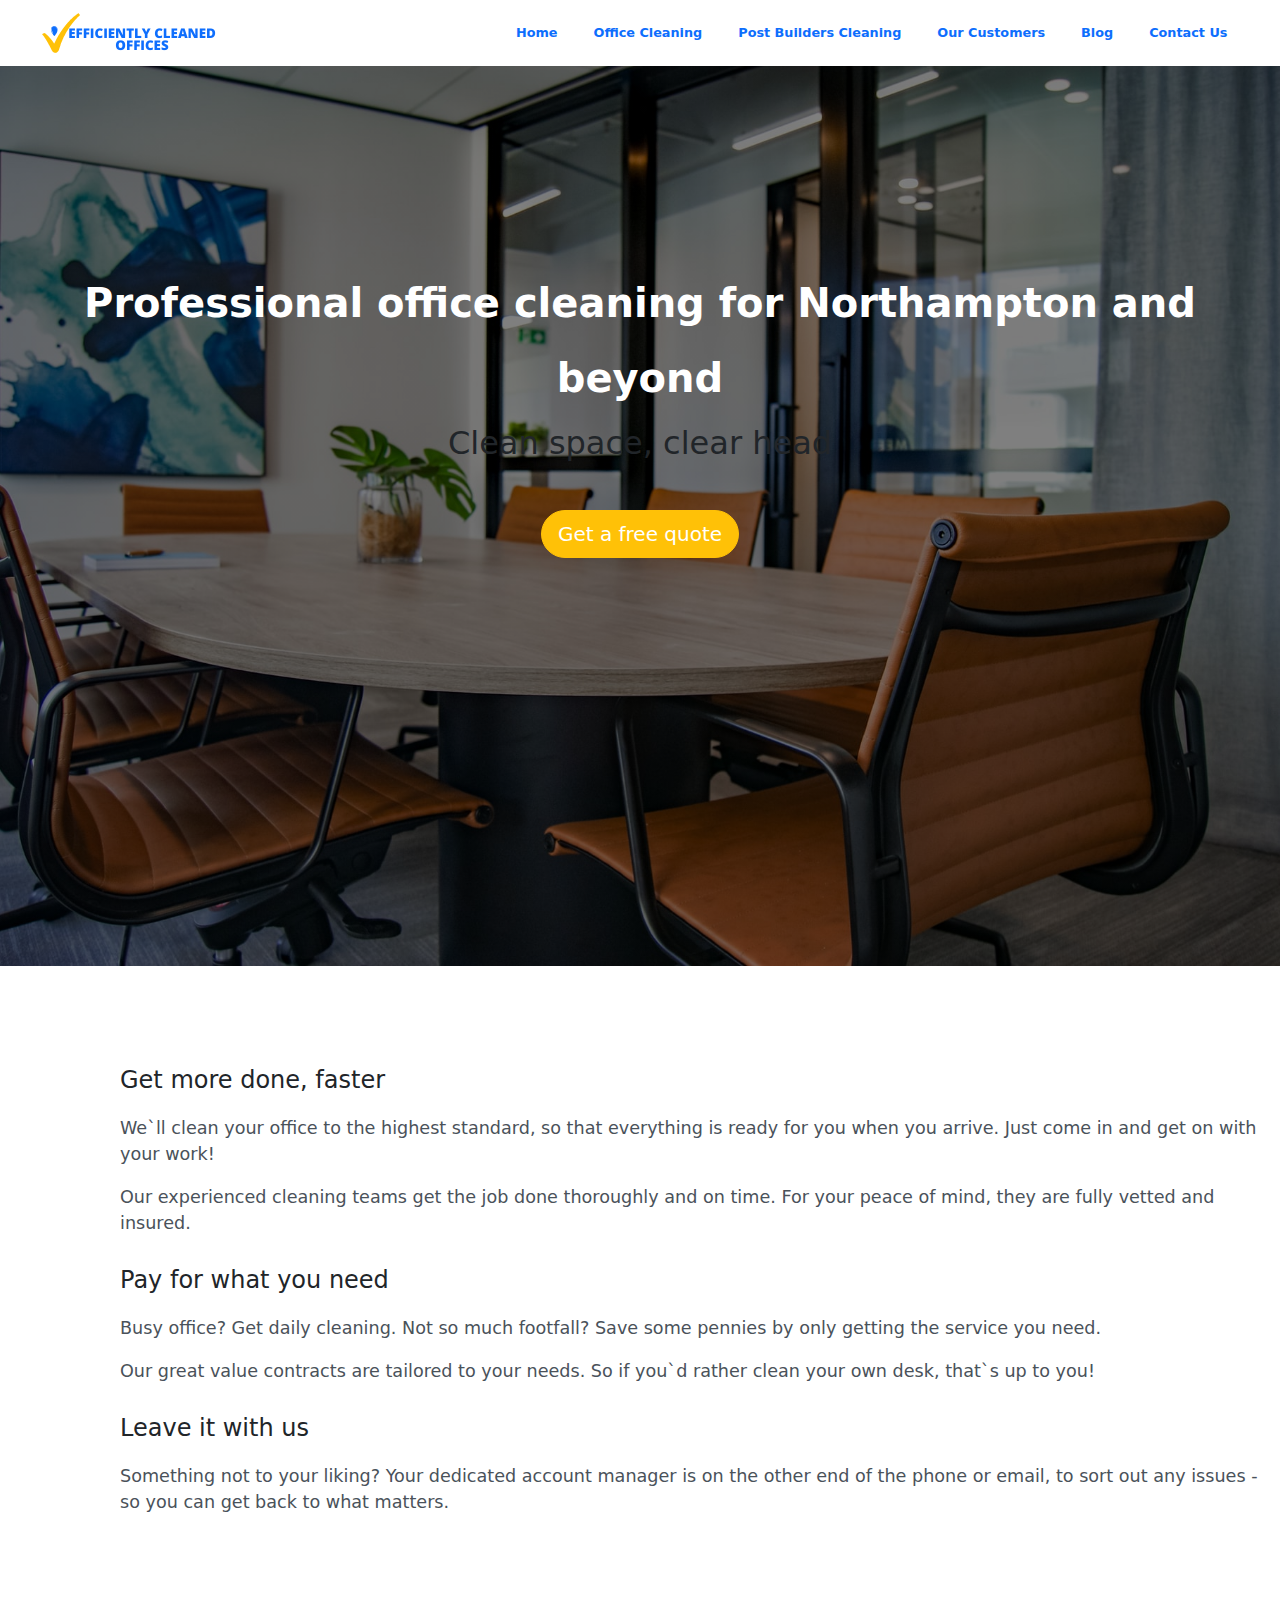
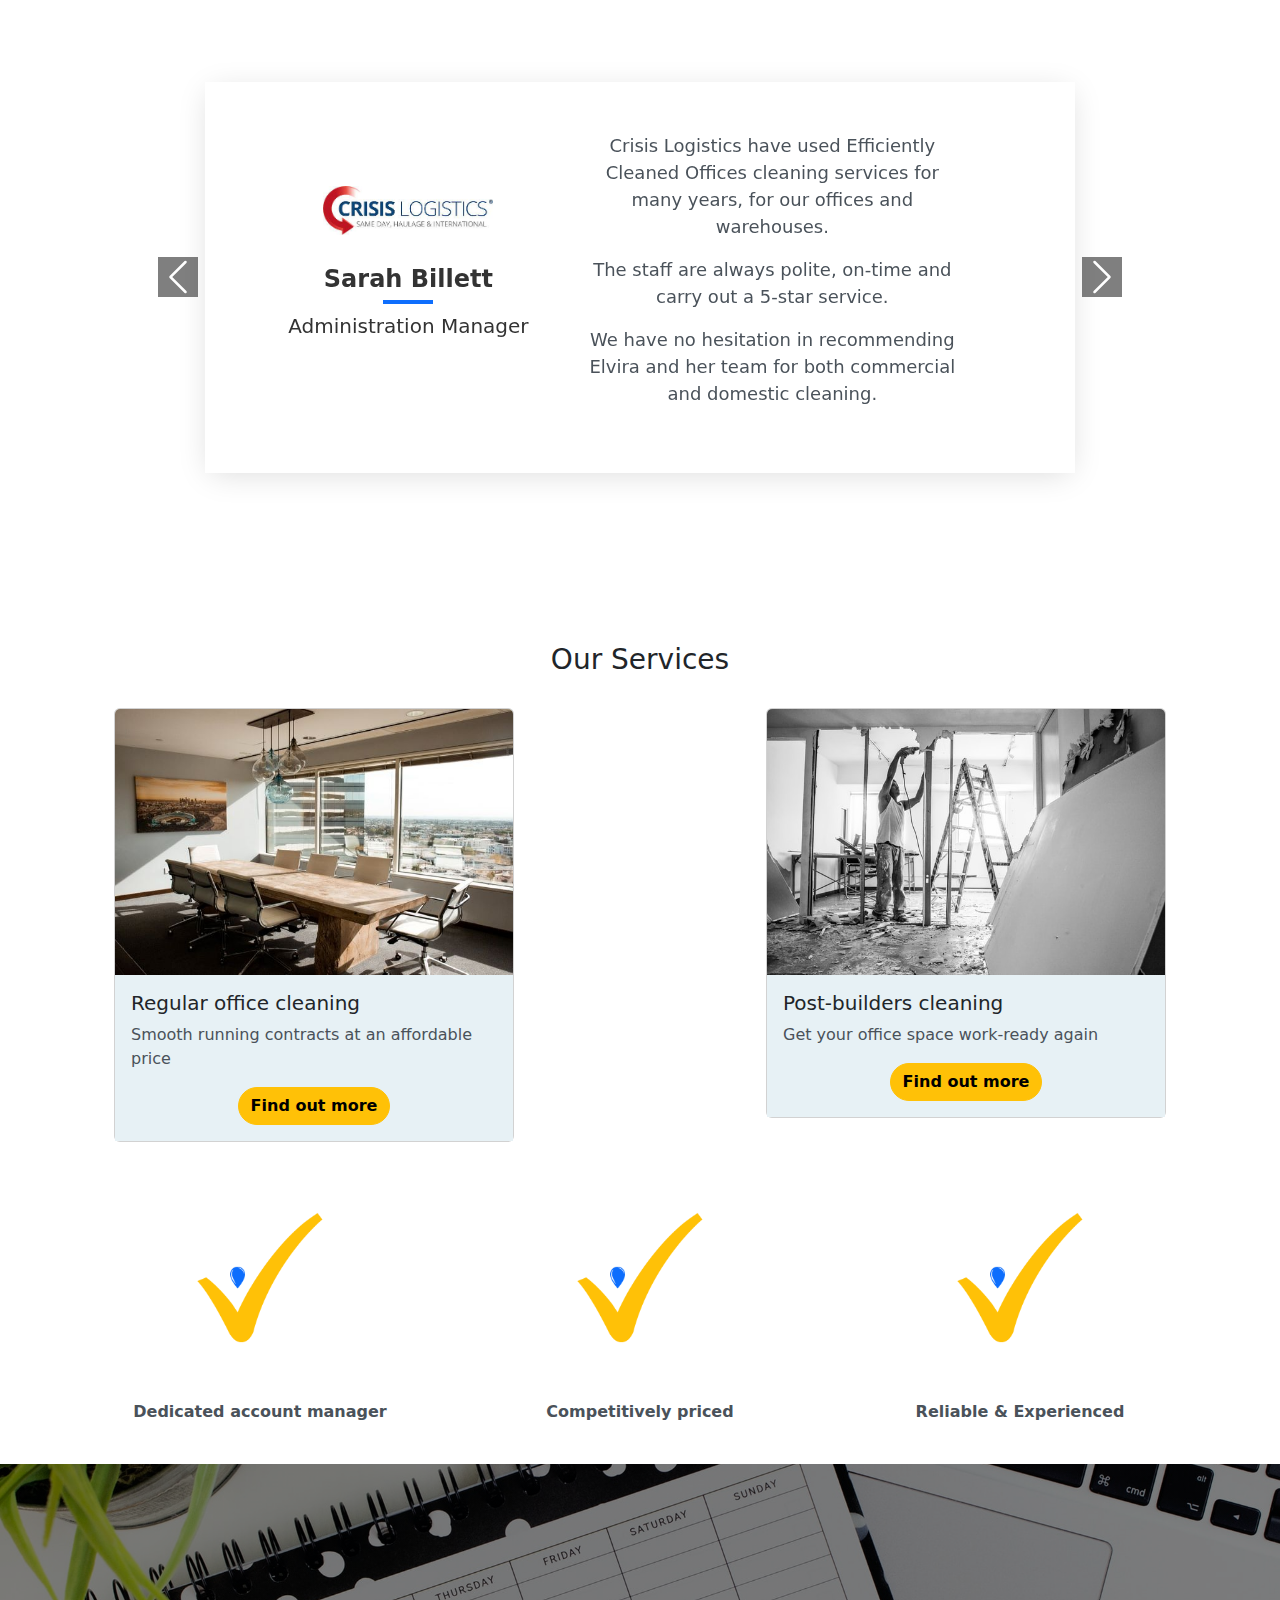
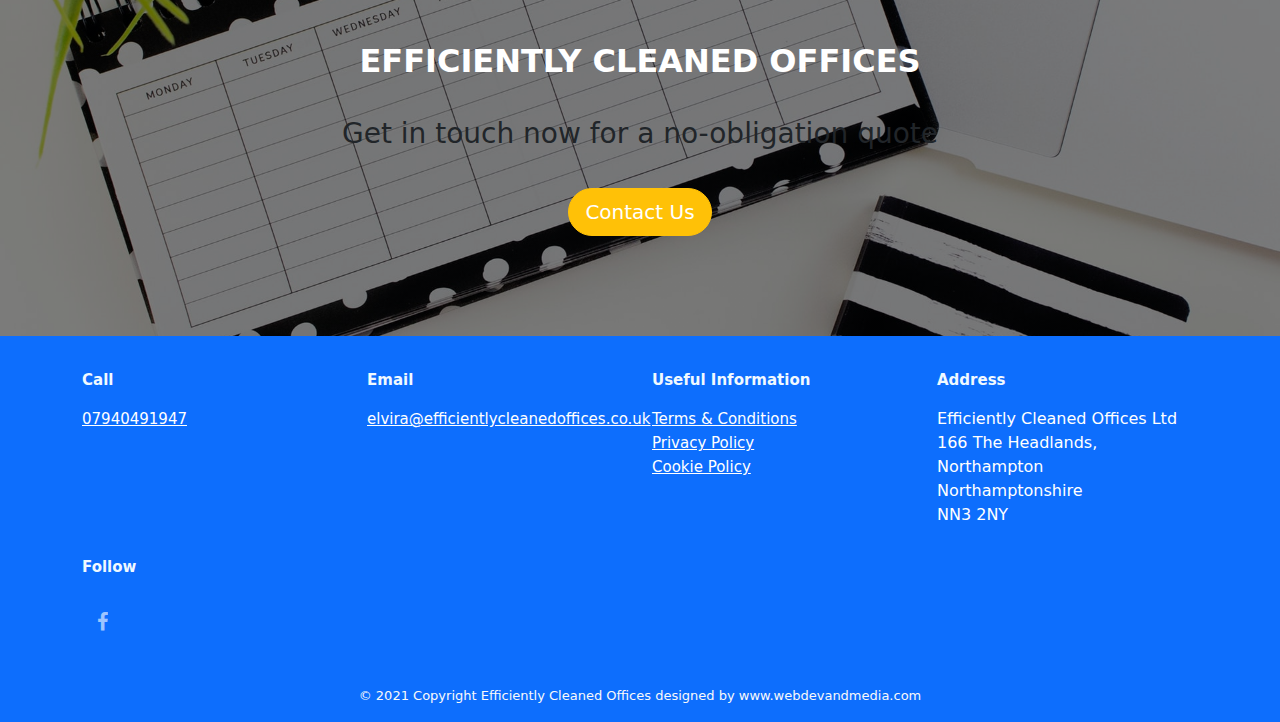
<file: index.html>
<!DOCTYPE html>
<html lang="en">
<head>
    <meta charset="UTF-8">
    <meta http-equiv="X-UA-Compatible" content="IE=edge">
    <meta name="viewport" content="width=device-width, initial-scale=1.0">

    <!-- Meta Description -->
    <meta name="description" content="Office Cleaning Services in Northampton and its surrounding. Post-builders cleaning">

    <meta name="keywords" content="office cleaning post-builder cleaning northampton office cleaning">

    <title>Office Cleaning Services in Northampton and Around</title>


    <script src="https://cdnjs.cloudflare.com/ajax/libs/jquery/3.2.1/jquery.min.js"></script>

    <!-- CSS Stylesheets -->
    <link rel="stylesheet" href="css/style.css">
    <link href="https://cdn.jsdelivr.net/npm/bootstrap@5.0.2/dist/css/bootstrap.min.css" rel="stylesheet" integrity="" crossorigin="anonymous">
    <link href="https://stackpath.bootstrapcdn.com/bootstrap/5.0.0-alpha1/css/bootstrap.min.css" rel="stylesheet" integrity="" crossorigin="anonymous">

    <!--Font Styles -->
    <link href="https://fonts.googleapis.com/css2?family=Roboto:wght@300&display=swap" rel="stylesheet">
    
    <!--Icons-->
    <link rel="stylesheet" href="https://use.fontawesome.com/releases/v5.7.2/css/all.css">
    <link rel="stylesheet" href="https://cdnjs.cloudflare.com/ajax/libs/font-awesome/4.7.0/css/font-awesome.min.css">

    

    <!--Favicon-->
    <link rel="apple-touch-icon" sizes="180x180" href="favicon/apple-touch-icon.png">
    <link rel="icon" type="image/png" sizes="32x32" href="favicon/favicon-32x32.png">
    <link rel="icon" type="image/png" sizes="16x16" href="favicon/favicon-16x16.png">
    <link rel="manifest" href="favicon/site.webmanifest">

    <!-- Global site tag (gtag.js) - Google Analytics -->
<script async src="https://www.googletagmanager.com/gtag/js?id=UA-203318662-1">
</script>
<script>
  window.dataLayer = window.dataLayer || [];
  function gtag(){dataLayer.push(arguments);}
  gtag('js', new Date());

  gtag('config', 'UA-203318662-1');
</script>

</head>
<body>
    <section id="topnav">
        <nav class="navbar navbar-expand-lg navbar-light">
            <div class="container-fluid">
              <a class="navbar-brand" href="index.html">
                  <img src="pics/EFFICIENTLYCLEANEDOFFICES.png" alt="Efficiently Cleaned Offices Logo">
              </a>
              <button class="navbar-toggler ms-auto" type="button" data-bs-toggle="collapse" data-bs-target="#navbarNavDropdown" aria-controls="navbarNavDropdown" aria-expanded="false" aria-label="Toggle navigation">
                <span class="navbar-toggler-icon"></span>
              </button>
              <div class="collapse navbar-collapse" id="navbarNavDropdown">
                <ul class="navbar-nav">
                  <li class="nav-item" id="first">
                    <a class="nav-link active" aria-current="page" href="index.html">Home</a>
                  </li>
                  <li class="nav-item">
                    <a class="nav-link" href="officecleaning.html">Office Cleaning</a>
                  </li>
                  <li class="nav-item">
                    <a class="nav-link" href="postbuilders.html">Post Builders Cleaning</a>
                  </li>
                  <li class="nav-item">
                    <a class="nav-link" href="index.html#testimonials">Our Customers</a>
                  </li>
                  <li class="nav-item">
                    <a class="nav-link" href="blog.html">Blog</a>
                  </li>
                  <li class="nav-item">
                    <a class="nav-link" href="contact.html">Contact Us</a>
                  </li>
                </ul>
              </div>
            </div>
          </nav>
    </section>

   <section id="hero-image">
       <div class="bg-image"> 
        <div class="row text-center">
            <div class="col-lg-12 col-md-12 col-sm-12 col-xs-12">
              <h1>Professional office cleaning for Northampton and beyond</h1>
              <h2>Clean space, clear head</h2>
              <a href="contact.html#contact-form" class="btn btn-primary btn-lg rounded-pill">Get a free quote</a>
            </div>
          </div>
       </div>
   </section>

   <section id="welcome">
    <div class="text-center" id="welcome-text">
         <div class="row">
            <div class="col-sm-12 text-start order-2 order-md-1">
                <h3 class="text-dark">Get more done, faster</h3>
                <p>We`ll clean your office to the highest standard, so that everything is ready for you when you arrive. Just come in and get on with your work!</p>
                <p>Our experienced cleaning teams get the job done thoroughly and on time. For your peace of mind, they are fully vetted and insured.</p>
                <h3 class="text-dark">Pay for what you need</h3>
                <p>Busy office? Get daily cleaning. Not so much footfall? Save some pennies by only getting the service you need.</p>
                <p>Our great value contracts are tailored to your needs. So if you`d rather clean your own desk, that`s up to you!</p>
                <h3 class="text-dark">Leave it with us</h3>
                <p>Something not to your liking? Your dedicated account manager is on the other end of the phone or email, to sort out any issues - so you can get back to what matters.</p>
            </div>
    </div>
    </div>
    </section>

    <section id="testimonials">
        <div class="container">
            <div class="testimonial-view">
                <div id="testimonialCarousel" class="carousel slide" data-ride="carousel">
                    <div class="carousel-inner">
                        <div class="carousel-item active">
                            <div class="testimonial-block">
                                <div class="row">
                                    <div class="col-md-5">
                                        <div class="testimonial-block_user">
                                            <div class="testimonial-block_user_image">
                                                <img src="pics/crisis.jpg" alt="One of our client Crisis Logistic's logo">
                                            </div>
                                            <div class="testimonial-block_user_info">
                                                <h4 class="testimonial-block_user_info_name">Sarah Billett</h4>
                                                <h5>Administration Manager</h5>
                                            </div>
                                        </div>
                                    </div>
                                    <div class="col-md-6">
                                        <div class="testimonial-block_content">
                                            <p>Crisis Logistics have used Efficiently Cleaned Offices cleaning services for many years, for our offices and warehouses.</p>
                                            <p>The staff are always polite, on-time and carry out a 5-star service. </p>
                                            <p>We have no hesitation in recommending Elvira and her team for both commercial and domestic cleaning.</p>
                                        </div>
                                    </div>
                                </div>
                            </div>
                        </div>
                        <div class="carousel-item">
                            <div class="testimonial-block">
                                <div class="row">
                                    <div class="col-md-5">
                                        <div class="testimonial-block_user">
                                            <div class="testimonial-block_user_image">
                                                <img src="pics/parish.jpg" alt="Another client Parish Joinery's logo">
                                            </div>
                                            <div class="testimonial-block_user_info">
                                                <h4 class="testimonial-block_user_info_name">Julie Wilkinson</h4>
                                                <h5>Parish Joinery Limited</h5>
                                            </div>
                                        </div>
                                    </div>
                                    <div class="col-md-6">
                                        <div class="testimonial-block_content">
                                            <p>Elvira and her team clean our offices every week.  They are very professional.</p>
                                            <p>The team arrive promptly wearing the current PPE.  They clean the premises thoroughly and are pleasant and courteous whilst working.</p>
                                            <p>Her Company also assisted us on a school in Milton Keynes, prior to opening.  Elvira provided six cleaners the next day, which really helped us out.</p>
                                            <p>I thoroughly recommend the cleansing services of Efficiently Cleaned Offices cleaning services, Elvira and her staff.</p>
                                        </div>
                                    </div>
                                </div>
                            </div>
                        </div>
                        <div class="carousel-item">
                            <div class="testimonial-block">
                                <div class="row">
                                    <div class="col-md-5">
                                        <div class="testimonial-block_user">
                                            <div class="testimonial-block_user_image">
                                                <img src="pics/nnca.png" alt="Another client NNCA's logo">
                                            </div>
                                            <div class="testimonial-block_user_info">
                                                <h4 class="testimonial-block_user_info_name">Mat Brindley</h4>
                                                <h5>NNCA Ltd</h5>
                                            </div>
                                        </div>
                                    </div>
                                    <div class="col-md-6">
                                        <div class="testimonial-block_content">
                                            <p>Elvira and the team have been absolutely brilliant in the time we have been using their services.   They arrive as a team which cuts down on the length of time the cleaning service is in the office which is ideal for our circumstances.</p>
                                            <p>The team are professional, hard working, efficient, always on time and extremely respectful.</p>
                                            <p>We would definitely recommend Elvira and her workforce to anyone looking for a trustworthy and reliable cleaning company.</p>
                                        </div>
                                    </div>
                                </div>
                            </div>
                        </div>
                        <div class="carousel-item">
                            <div class="testimonial-block">
                                    <div class="row">
                                        <div class="col-md-5">
                                            <div class="testimonial-block_user">
                                                <div class="testimonial-block_user_image">
                                                    <img src="pics/djh-ravcon.png" alt="Another client DJH Ravcon's logo">
                                                </div>
                                                <div class="testimonial-block_user_info">
                                                    <h4 class="testimonial-block_user_info_name">Martin Luck</h4>
                                                    <h5>Director, DJH Ravcon</h5>
                                                </div>
                                            </div>
                                        </div>
                                        <div class="col-md-6">
                                            <div class="testimonial-block_content">
                                                <p>Elvira and the team have been absolutely brilliant in the time we have been using their services.   They arrive as a team which cuts down on the length of time the cleaning service is in the office which is ideal for our circumstances.</p>
                                                <p>The team are professional, hard working, efficient, always on time and extremely respectful.</p>
                                                <p>We would definitely recommend Elvira and her workforce to anyone looking for a trustworthy and reliable cleaning company.</p>
                                            </div>
                                        </div>
                                    </div>
                                </div>
                            </div>
                    </div>
                    <a class="carousel-control-prev" href="#testimonialCarousel" role="button" data-slide="prev">
                        <span class="carousel-control-prev-icon" aria-hidden="true"></span>
                        <span class="sr-only">Previous</span>
                    </a>
                    <a class="carousel-control-next" href="#testimonialCarousel" role="button" data-slide="next">
                        <span class="carousel-control-next-icon" aria-hidden="true"></span>
                        <span class="sr-only">Next</span>
                    </a>
                </div>
            </div>
        </div>
    </section>


   <section id="services">
       <div class="text-center" id="services-text">
           <h3 class="text-dark">Our Services</h3>
           <br>
            <div class="row">
                <div class="col-sm-6">
                    <div class="card text-center">
                        <img class="card-img-top" src="pics/office.jpg" alt="office cleaning">
                        
                        <div class="card-body">
                          <h5 class="card-title font-weight-bold text-start">Regular office cleaning</h5>
                          <p class="card-text text-start">Smooth running contracts at an affordable price</p>
                          <a href="officecleaning.html#office" class="btn btn-warning rounded-pill" >Find out more</a>
                        </div>
                      </div>
                </div>

                <div class="col-sm-6">
                    <div class="card text-center">
                        <img class="card-img-top" src="pics/postbuilders.jpg" alt="postbuilders cleaning">
                        <div class="card-body">
                          <h5 class="card-title font-weight-bold text-start">Post-builders cleaning</h5>
                          <p class="card-text text-start">Get your office space work-ready again</p>
                          <a href="postbuilders.html#builders" class="btn btn-warning rounded-pill">Find out more</a>
                        </div>
                      </div>
                </div>
       </div>
       </div>
   </section>

   <section id="qualities">
    <div class="container qual">
        <div class="row">
            <div class="col-md-4 text-center">
                <img class="square img-responsive w-50" src="pics/check-500w.png" alt="Part of our logo">
                <p class="services">Dedicated account manager</p>
            </div>
            <div class="col-md-4 text-center">
                <img class="square img-responsive w-50" src="pics/check-500w.png" alt="Part of our logo">
                <p class="services">Competitively priced</p>
            </div>
            <div class="col-md-4 text-center">
                <img class="square img-responsive w-50" src="pics/check-500w.png" alt="Part of our logo">
                <p class="services">Reliable & Experienced</p>
                <br>
            </div>
        </div>
    </div>
</section>


<section id="second-hero">
    <div class="bg-sec-image"> 
     <div class="row text-center">
         <div class="col-lg-12 col-md-12 col-sm-12 col-xs-12">
           <h2>EFFICIENTLY CLEANED OFFICES</h2>
           <h3>Get in touch now for a no-obligation quote</h3>
           <a href="contact.html#contact-form" class="btn btn-primary btn-lg rounded-pill">Contact Us</a>
         </div>
       </div>
    </div>
</section>

       
   <div class="footer">
    <footer>
        <div class="container">
            <div class="row">
                <div class="col-md-3 item">
                    <h3>Call</h3>
                    <a href="tel:07940491947">07940491947</a>
                </div>
                <div class="col-md-3 item">
                    <h3>Email</h3>
                    <a href="mailto:elvira@efficientlycleanedoffices.co.uk">elvira@efficientlycleanedoffices.co.uk</a>
                </div>
                <div class="col-md-3 item">
                    <h3>Useful Information</h3>
                    <a href="termsconditions.html">Terms & Conditions</a>
                    <br>
                    <a href="privacypolicy.html">Privacy Policy</a>
                    <br>
                    <a href="cookie-policy.html">Cookie Policy</a>
                </div>
                <div class="col-md-3 item">
                    <h3>Address</h3>
                    <p class="footertext"><span>Efficiently Cleaned Offices Ltd <br>166 The Headlands, Northampton<br>Northamptonshire<br>NN3 2NY</span></p>
                </div>
                <div class="col-md-3 item">
                    <h3>Follow</h3>
                    <div class="col item social"><a href="https://www.facebook.com/EfficientlyCleanedOffices"><i class="fa fa-facebook"></i></a></div>
                </div>
            </div>
        </div>
    </footer>
</div>
<div class="text-center text-light p-3" id="webdev">
    © 2021 Copyright Efficiently Cleaned Offices designed by
    <a class="text-light" href="https://www.webdevandmedia.com">www.webdevandmedia.com</a>
  </div>
  
  <script src="https://cdn.jsdelivr.net/npm/@popperjs/core@2.9.2/dist/umd/popper.min.js" integrity="" crossorigin="anonymous"></script>
<script src="https://cdn.jsdelivr.net/npm/bootstrap@5.0.2/dist/js/bootstrap.min.js" integrity="" crossorigin="anonymous"></script>
<script src="https://stackpath.bootstrapcdn.com/bootstrap/5.0.0-alpha1/js/bootstrap.min.js" integrity="" crossorigin="anonymous"></script>


</body>
    </html>
</file>
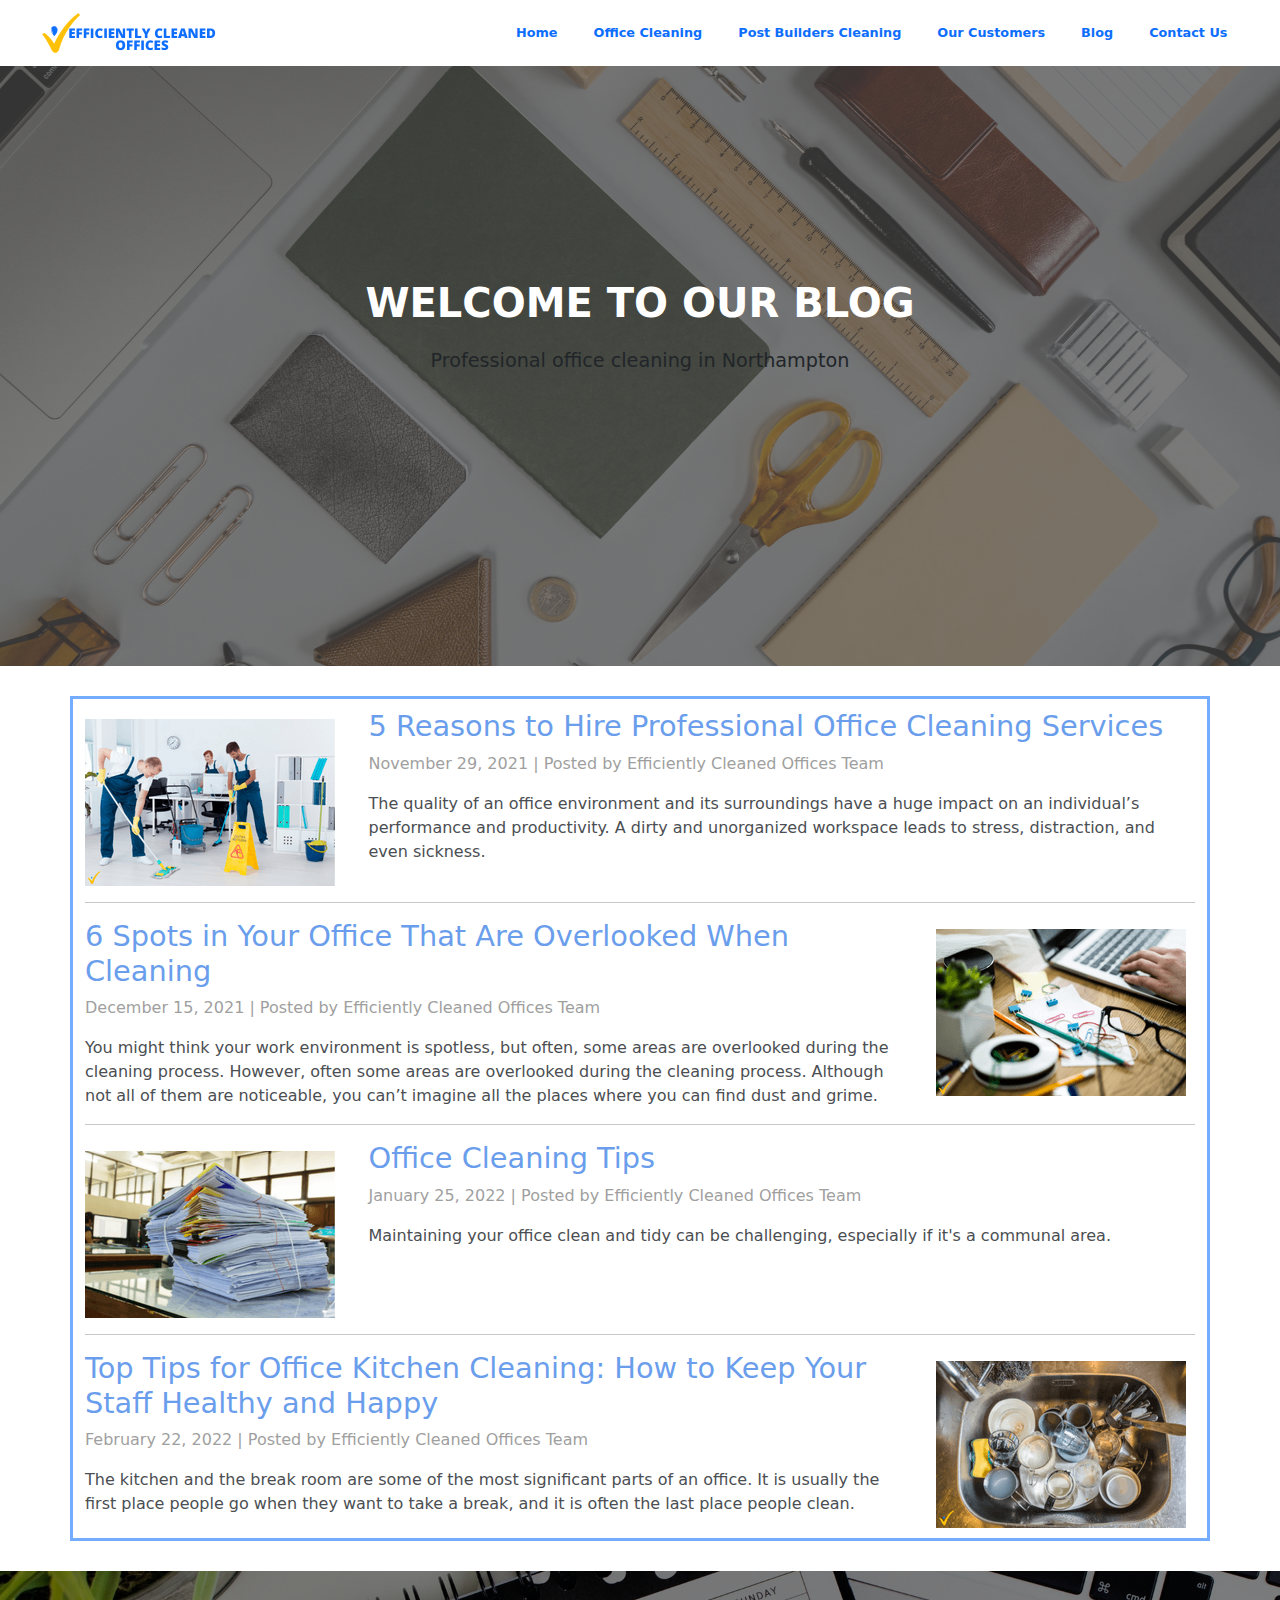
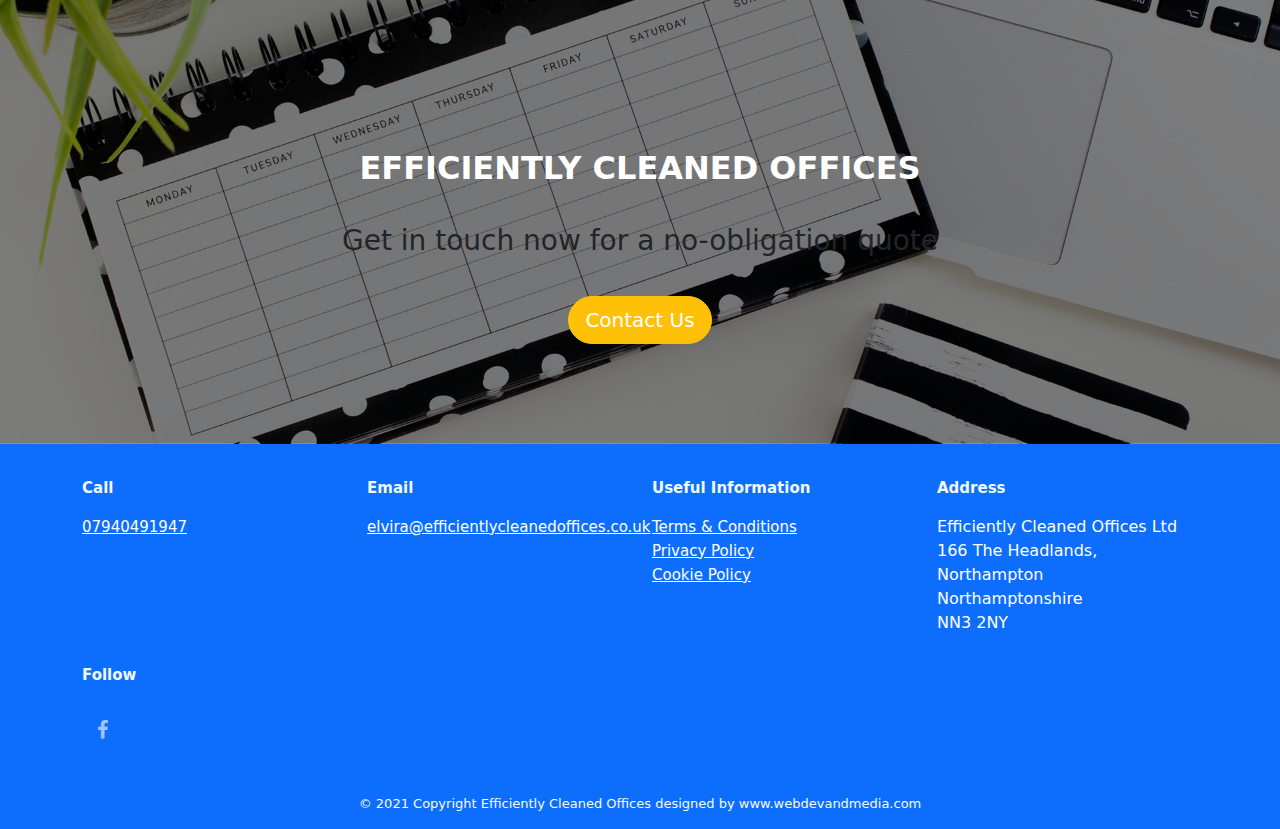
<file: blog.html>
<!DOCTYPE html>
<html lang="en">
<head>
    <meta charset="UTF-8">
    <meta http-equiv="X-UA-Compatible" content="IE=edge">
    <meta name="viewport" content="width=device-width, initial-scale=1.0">

    <!-- Meta Description -->
    
    <meta name="description" content="Blog articles by Efficiently Cleaned Offices team about office cleaning">

    <meta name="keywords" content="Our tips about office cleaning">

    <title>Blog | Efficiently Cleaned Offices</title>


    <script src="https://cdnjs.cloudflare.com/ajax/libs/jquery/3.2.1/jquery.min.js"></script>

    <!-- CSS Stylesheets -->
    <link rel="stylesheet" href="css/style.css">
    <link rel="stylesheet" href="css/blog.css">
    <link href="https://cdn.jsdelivr.net/npm/bootstrap@5.0.2/dist/css/bootstrap.min.css" rel="stylesheet" integrity="" crossorigin="anonymous">
    <link href="https://stackpath.bootstrapcdn.com/bootstrap/5.0.0-alpha1/css/bootstrap.min.css" rel="stylesheet" integrity="" crossorigin="anonymous">

    <!--Font Styles -->
    <link href="https://fonts.googleapis.com/css2?family=Roboto:wght@300&display=swap" rel="stylesheet">
    
    <!--Icons-->
    <link rel="stylesheet" href="https://use.fontawesome.com/releases/v5.7.2/css/all.css">
    <link rel="stylesheet" href="https://cdnjs.cloudflare.com/ajax/libs/font-awesome/4.7.0/css/font-awesome.min.css">

    

    <!--Favicon-->
    <link rel="apple-touch-icon" sizes="180x180" href="favicon/apple-touch-icon.png">
    <link rel="icon" type="image/png" sizes="32x32" href="favicon/favicon-32x32.png">
    <link rel="icon" type="image/png" sizes="16x16" href="favicon/favicon-16x16.png">

    <script>
      window.dataLayer = window.dataLayer || [];
      function gtag(){dataLayer.push(arguments);}
      gtag('js', new Date());
    
      gtag('config', 'UA-203318662-1');
    </script>

</head>
<body>
    <!-- Google Tag Manager (noscript) -->
<noscript><iframe src="https://www.googletagmanager.com/ns.html?id=GTM-PKCFF46"
    height="0" width="0" style="display:none;visibility:hidden"></iframe></noscript>
    <!-- End Google Tag Manager (noscript) -->
    <section id="topnav">
        <nav class="navbar navbar-expand-lg navbar-light">
            <div class="container-fluid">
              <a class="navbar-brand" href="index.html">
                  <img src="pics/EFFICIENTLYCLEANEDOFFICES.png" alt="Efficiently Cleaned Offices Logo">
              </a>
              <button class="navbar-toggler ms-auto" type="button" data-bs-toggle="collapse" data-bs-target="#navbarNavDropdown" aria-controls="navbarNavDropdown" aria-expanded="false" aria-label="Toggle navigation">
                <span class="navbar-toggler-icon"></span>
              </button>
              <div class="collapse navbar-collapse" id="navbarNavDropdown">
                <ul class="navbar-nav">
                  <li class="nav-item" id="first">
                    <a class="nav-link active" aria-current="page" href="index.html">Home</a>
                  </li>
                  <li class="nav-item">
                    <a class="nav-link" href="officecleaning.html">Office Cleaning</a>
                  </li>
                  <li class="nav-item">
                    <a class="nav-link" href="postbuilders.html">Post Builders Cleaning</a>
                  </li>
                  <li class="nav-item">
                    <a class="nav-link" href="index.html#testimonials">Our Customers</a>
                  </li>
                  <li class="nav-item">
                    <a class="nav-link" href="blog.html">Blog</a>
                  </li>
                  <li class="nav-item">
                    <a class="nav-link" href="contact.html">Contact Us</a>
                  </li>
                </ul>
              </div>
            </div>
          </nav>
    </section>

   <section id="hero-image">
       <div class="blog-bg"> 
        <div class="row text-center">
            <div class="col-lg-12 col-md-12 col-sm-12 col-xs-12">
              <h1>WELCOME TO OUR BLOG</h1>
              <h2>Professional office cleaning in Northampton</h2>
            </div>
          </div>
       </div>
   </section>

   <section id="blogarticles">
       <div class="container all-articles">
            <div class="row">
                <div class="col-lg-3 col-md-3 col-sm-3 col-xs-3">
                    <img src="blog_articles/blog_images/5-reasons-to-hire-professional-office-cleaning-services.png" alt="5 reasons to hire professional office cleaning services">
                </div>
                <div class="col-lg-9 col-md-9 col-sm-9 col-xs-9">
                  <a href="blog_articles/5-reasons-to-hire-professional-office-cleaning-services.html"><h3 class="blog-title">5 Reasons to Hire Professional Office Cleaning Services</h3></a>
                  <p class="date">November 29, 2021 | Posted by Efficiently Cleaned Offices Team</p>
                  <a class="blog-para" href="blog_articles/5-reasons-to-hire-professional-office-cleaning-services.html">The quality of an office environment and its surroundings have a huge impact on an individual’s performance and productivity. A dirty and unorganized workspace leads to stress, distraction, and even sickness.</a>
                </div>
            </div>

            <hr>

            <div class="row">
              <div class="col-lg-9 col-md-9 col-sm-9 col-xs-9">
                <a href="blog_articles/6 -Spots-in-Your-Office-That-Are-Overlooked-When-Cleaning.html"><h3 class="blog-title">6 Spots in Your Office That Are Overlooked When Cleaning</h3></a>
                <p class="date">December 15, 2021 | Posted by Efficiently Cleaned Offices Team</p>
                <a class="blog-para" href="blog_articles/6 -Spots-in-Your-Office-That-Are-Overlooked-When-Cleaning.html">You might think your work environment is spotless, but often, some areas are overlooked during the cleaning process. However, often some areas are overlooked during the cleaning process. Although not all of them are noticeable, you can’t imagine all the places where you can find dust and grime.</a>
              </div>
              <div class="col-lg-3 col-md-3 col-sm-3 col-xs-3">
                    <img src="blog_articles/blog_images/Spots-in-Your-Office-That-Are-Overlooked-When-Cleaning.png" alt="Six Spots in Your Office That Are Overlooked When Cleaning">
                </div>
            </div>

            <hr>

            <div class="row">
              <div class="col-lg-3 col-md-3 col-sm-3 col-xs-3">
                <img src="blog_articles/blog_images/office-cleaning.png" alt="Office Cleaning Tips">
            </div>
              <div class="col-lg-9 col-md-9 col-sm-9 col-xs-9">
                <a href="blog_articles/Office-Cleaning-Tips.html"><h3 class="blog-title">Office Cleaning Tips</h3></a>
                <p class="date">January 25, 2022 | Posted by Efficiently Cleaned Offices Team</p>
                <a class="blog-para" href="blog_articles/Office-Cleaning-Tips.html">Maintaining your office clean and tidy can be challenging, especially if it's a communal area.</a>
              </div>
          </div>

          <hr>

          <div class="row">
            <div class="col-lg-9 col-md-9 col-sm-9 col-xs-9">
              <a href="blog_articles/Top-Tips-for-Office-Kitchen-Cleaning.html"><h3 class="blog-title">Top Tips for Office Kitchen Cleaning: How to Keep Your Staff Healthy and Happy</h3></a>
              <p class="date">February 22, 2022 | Posted by Efficiently Cleaned Offices Team</p>
              <a class="blog-para" href="blog_articles/Top-Tips-for-Office-Kitchen-Cleaning.html">The kitchen and the break room are some of the most significant parts of an office. It is usually the first place people go when they want to take a break, and it is often the last place people clean.</a>
            </div>
            <div class="col-lg-3 col-md-3 col-sm-3 col-xs-3">
                  <img src="blog_articles/blog_images/top-tips.png" alt="Top Tips for Office Kitchen Cleaning">
              </div>
          </div>
            
        </div>
   </section>


<section id="second-hero">
    <div class="bg-sec-image"> 
     <div class="row text-center">
         <div class="col-lg-12 col-md-12 col-sm-12 col-xs-12">
           <h2>EFFICIENTLY CLEANED OFFICES</h2>
           <h3>Get in touch now for a no-obligation quote</h3>
           <a href="contact.html#contact-form" class="btn btn-primary btn-lg rounded-pill">Contact Us</a>
         </div>
       </div>
    </div>
</section>

       
   <div class="footer">
    <footer>
        <div class="container">
            <div class="row">
                <div class="col-md-3 item">
                    <h3>Call</h3>
                    <a href="tel:07940491947">07940491947</a>
                </div>
                <div class="col-md-3 item">
                    <h3>Email</h3>
                    <a href="mailto:elvira@efficientlycleanedoffices.co.uk">elvira@efficientlycleanedoffices.co.uk</a>
                </div>
                <div class="col-md-3 item">
                    <h3>Useful Information</h3>
                    <a href="termsconditions.html">Terms & Conditions</a>
                    <br>
                    <a href="privacypolicy.html">Privacy Policy</a>
                    <br>
                    <a href="cookie-policy.html">Cookie Policy</a>
                </div>
                <div class="col-md-3 item">
                    <h3>Address</h3>
                    <p class="footertext"><span>Efficiently Cleaned Offices Ltd <br>166 The Headlands, Northampton<br>Northamptonshire<br>NN3 2NY</span></p>
                </div>
                <div class="col-md-3 item">
                    <h3>Follow</h3>
                    <div class="col item social"><a href="https://www.facebook.com/EfficientlyCleanedOffices"><i class="fa fa-facebook"></i></a></div>
                </div>
            </div>
        </div>
    </footer>
</div>
<div class="text-center text-light p-3" id="webdev">
    © 2021 Copyright Efficiently Cleaned Offices designed by
    <a class="text-light" href="https://www.webdevandmedia.com">www.webdevandmedia.com</a>
  </div>
  
  <script src="https://cdn.jsdelivr.net/npm/@popperjs/core@2.9.2/dist/umd/popper.min.js" integrity="" crossorigin="anonymous"></script>
<script src="https://cdn.jsdelivr.net/npm/bootstrap@5.0.2/dist/js/bootstrap.min.js" integrity="" crossorigin="anonymous"></script>
<script src="https://stackpath.bootstrapcdn.com/bootstrap/5.0.0-alpha1/js/bootstrap.min.js" integrity="" crossorigin="anonymous"></script>


</body>
    </html>
</file>
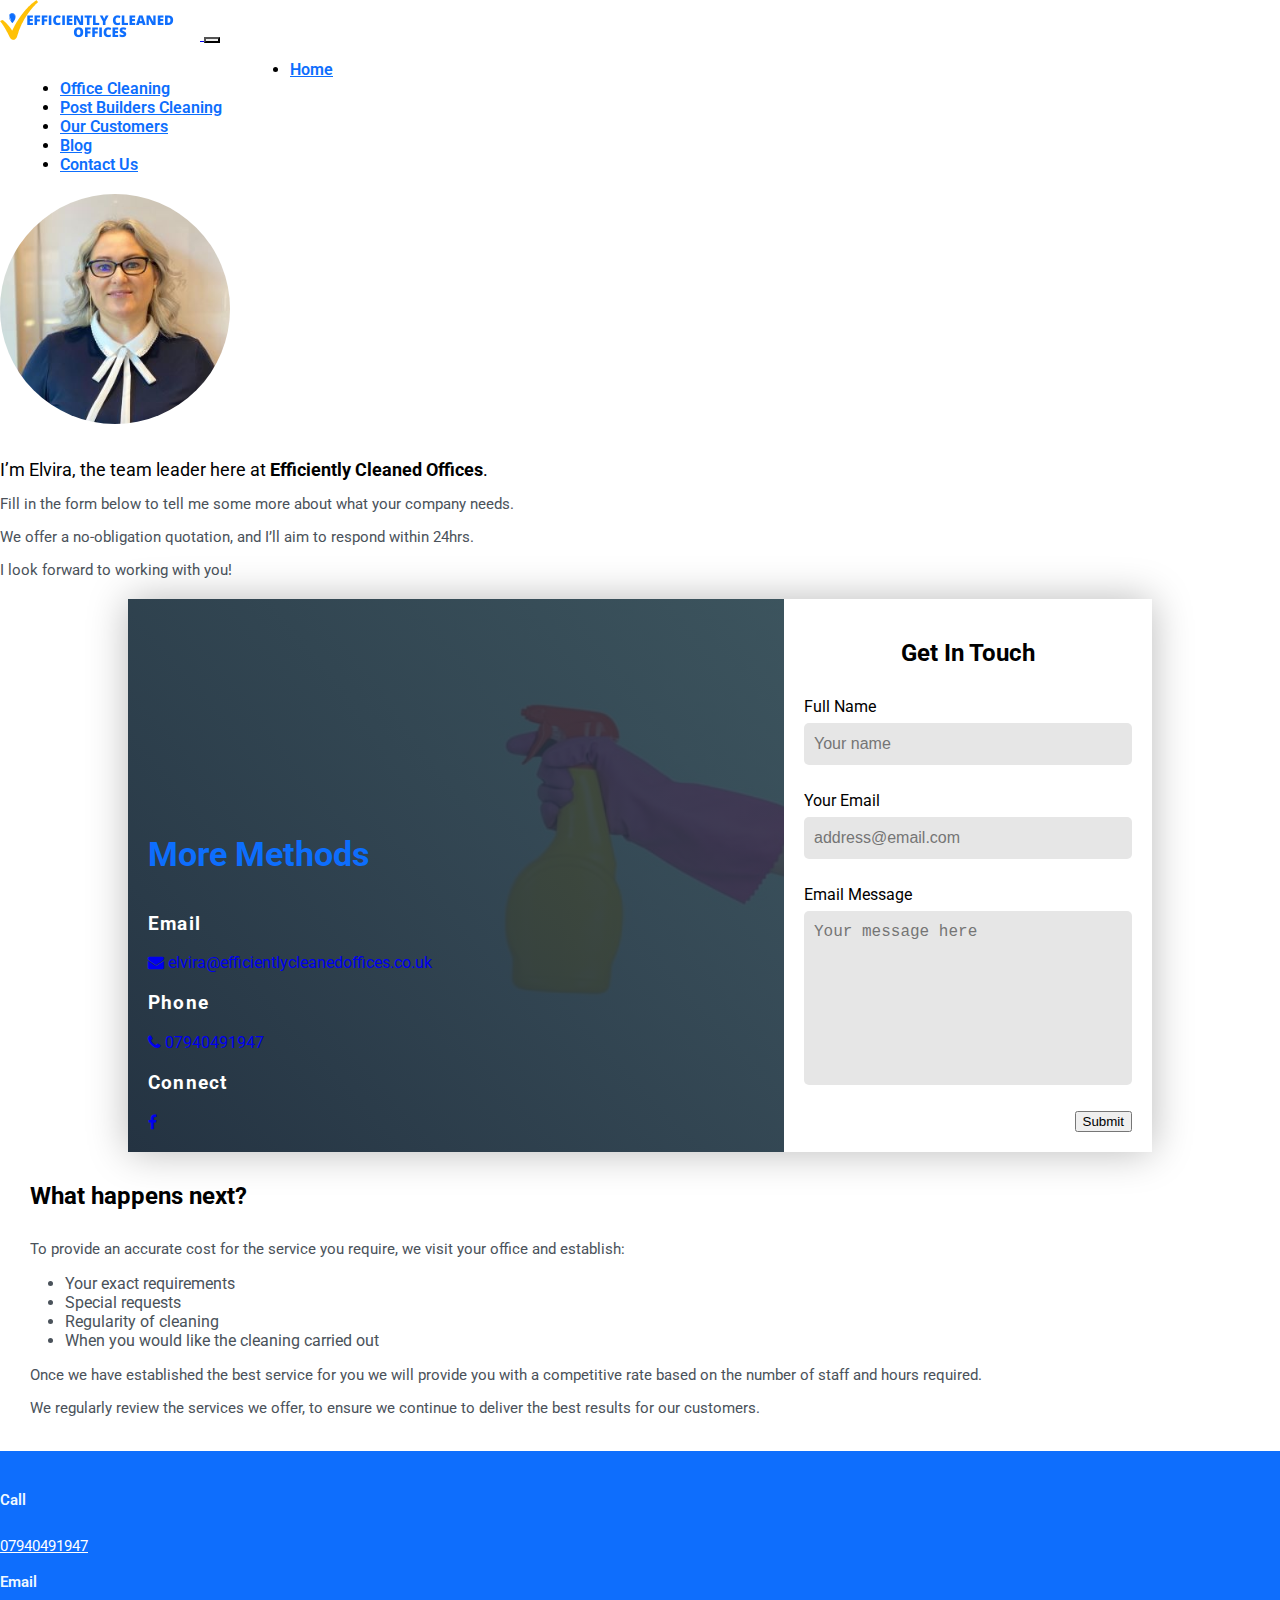
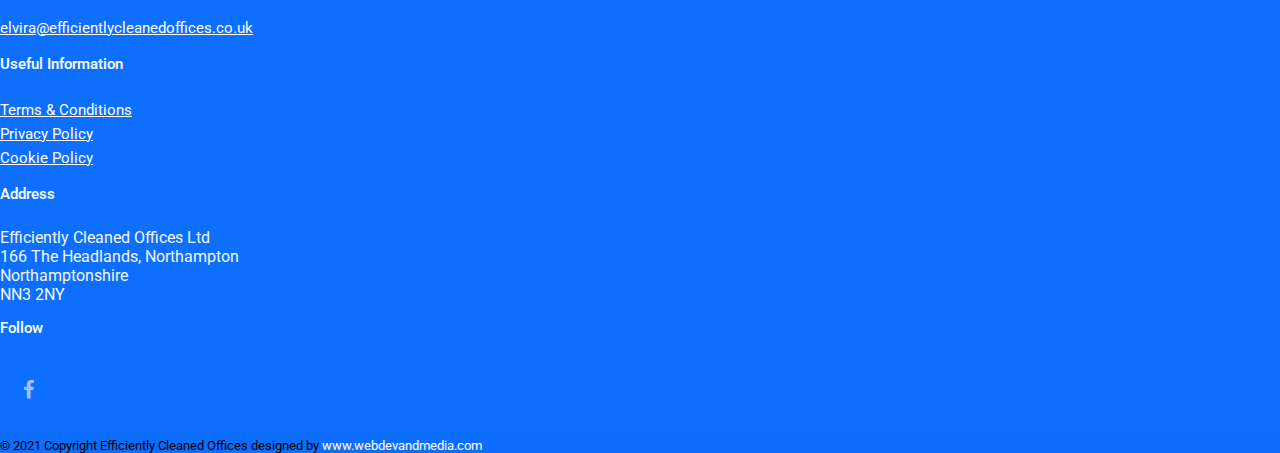
<file: contact.html>
<!DOCTYPE html>
<html lang="en">
<head>
    <meta charset="UTF-8">
    <meta http-equiv="X-UA-Compatible" content="IE=edge">
    <meta name="viewport" content="width=device-width, initial-scale=1.0">

    <!-- Meta Description -->

    <meta name="description" content="We'd love to discuss your requirements, and we will happily visit your business for a no-obligation assessment of your office cleaning needs">

    <meta name="keywords" content="Contact Efficiently Cleaned Offices for a free quote">

    <title>Contact Efficiently Cleaned Offices Northampton</title>


    <!-- CSS Stylesheets -->
    <link rel="stylesheet" href="css/contact.css">
    <link href="https://cdn.jsdelivr.net/npm/bootstrap@5.0.2/dist/css/bootstrap.min.css" rel="stylesheet" integrity="sha384-EVSTQN3/azprG1Anm3QDgpJLIm9Nao0Yz1ztcQTwFspd3yD65VohhpuuCOmLASjC" crossorigin="anonymous">
    
    <!--Font Styles -->
    <link href="https://fonts.googleapis.com/css2?family=Roboto:wght@300&display=swap" rel="stylesheet">
    
    <!--Icons-->
    <link rel="stylesheet" href="https://use.fontawesome.com/releases/v5.7.2/css/all.css">
    <link rel="stylesheet" href="https://cdnjs.cloudflare.com/ajax/libs/font-awesome/4.7.0/css/font-awesome.min.css">
   

    <!--Favicon-->
    <link rel="apple-touch-icon" sizes="180x180" href="favicon/apple-touch-icon.png">
    <link rel="icon" type="image/png" sizes="32x32" href="favicon/favicon-32x32.png">
    <link rel="icon" type="image/png" sizes="16x16" href="favicon/favicon-16x16.png">
    <link rel="manifest" href="favicon/site.webmanifest">

  <!-- Global site tag (gtag.js) - Google Analytics -->
<script async src="https://www.googletagmanager.com/gtag/js?id=UA-203318662-1">
</script>
<script>
  window.dataLayer = window.dataLayer || [];
  function gtag(){dataLayer.push(arguments);}
  gtag('js', new Date());

  gtag('config', 'UA-203318662-1');
</script>

</head>
<body>
    <section id="topnav">
        <nav class="navbar navbar-expand-lg navbar-light">
            <div class="container-fluid">
              <a class="navbar-brand" href="index.html">
                  <img src="pics/EFFICIENTLYCLEANEDOFFICES.png" alt="Efficiently Cleaned Offices Logo">
              </a>
              <button class="navbar-toggler ms-auto" type="button" data-bs-toggle="collapse" data-bs-target="#navbarNavDropdown" aria-controls="navbarNavDropdown" aria-expanded="false" aria-label="Toggle navigation">
                <span class="navbar-toggler-icon"></span>
              </button>
              <div class="collapse navbar-collapse" id="navbarNavDropdown">
                <ul class="navbar-nav">
                  <li class="nav-item" id="first">
                    <a class="nav-link" href="index.html">Home</a>
                  </li>
                  <li class="nav-item">
                    <a class="nav-link" href="officecleaning.html">Office Cleaning</a>
                  </li>
                  <li class="nav-item">
                    <a class="nav-link active" aria-current="page" href="postbuilders.html">Post Builders Cleaning</a>
                  </li>
                  <li class="nav-item">
                    <a class="nav-link" href="index.html#testimonials">Our Customers</a>
                  </li>
                  <li class="nav-item">
                    <a class="nav-link" href="blog.html">Blog</a>
                  </li>
                  <li class="nav-item">
                    <a class="nav-link" href="contact.html">Contact Us</a>
                  </li>
                </ul>
              </div>
            </div>
          </nav>
    </section>

   <section id="contact">
     <div class="container">
       <div class="row">
       <div class="col">
         <img class="mx-auto d-block" src="pics/elvira.jpg" alt="Elvira's picture">
       </div>
       <div class="w-100"></div>
       <div class="col">
         <div class="text-center contact-header">
        <h1>I’m Elvira, the team leader here at <b>Efficiently Cleaned Offices</b>.</h1>
        <p>Fill in the form below to tell me some more about what your company needs.</p>
        <p>We offer a no-obligation quotation, and I’ll aim to respond within 24hrs.</p>
        <p>I look forward to working with you!</p>
         </div>
       </div>
       </div>
       </div>
   </section>

   <section id="contact-form">
    <div class="content">
        <div class="contact">
            <div class="other">
                <div class="info">
                    <h2>More Methods </h2>
                    <h3>Email</h3>
                    <div>
                      <a href="mailto:elvira@efficientlycleanedoffices.co.uk"><i class="fa fa-envelope"></i> elvira@efficientlycleanedoffices.co.uk</a>
                    </div>
                    <h3>Phone</h3>
                    <div>
                      <a href="tel:07940491947"><i class="fa fa-phone"></i> 07940491947</a>
                    </div>
                    <h3>Connect</h3>
                    <div>
                      <a href="#"><i class="fa fa-facebook"></i></a>
                    </div>
                        </div>
                    </div>
            <div class="form">
                <h2>Get In Touch</h2>

                <form method="post" action="sendmail.php">
                    <div class="flex-rev"> <input type="text" placeholder="Your name" name="name" id="name" /> <label for="name">Full Name</label> </div>
                    <div class="flex-rev"> <input type="email" placeholder="address@email.com" name="email" id="email" /> <label for="email">Your Email</label> </div>
                    <div class="flex-rev"> <textarea placeholder="Your message here" name="message" id="message"></textarea> <label for="message">Email Message</label> </div>
                    <input type="submit" name="submit" id="submit" class="btn btn-warning" value="Submit"/>
                </form>
            </div>
        </div>
    </div>
   </section>

   <section id="next">
     <div class="container" id="what">
     <div class="text-start">
       <h2>What happens next?</h2>
    </div>
     <div class="text" id="next-step">
      <p>To provide an accurate cost for the service you require, we visit your office and establish:</p>
       <ul>
         <li>Your exact requirements</li>
         <li>Special requests</li>
         <li>Regularity of cleaning</li>
         <li>When you would like the cleaning carried out</li>
       </ul>
       <p>Once we have established the best service for you we will provide you with a competitive rate based on the number of staff and hours required.</p>
       <p>We regularly review the services we offer, to ensure we continue to deliver the best results for our customers.</p>
       <br>
       </div>
       </div>
   </section>

    

       
   <div class="footer">
    <footer>
        <div class="container">
            <div class="row">
                <div class="col-md-3 item">
                    <h3>Call</h3>
                    <a href="tel:07940491947">07940491947</a>
                </div>
                <div class="col-md-3 item">
                    <h3>Email</h3>
                    <a href="mailto:elvira@efficientlycleanedoffices.co.uk">elvira@efficientlycleanedoffices.co.uk</a>
                </div>
                <div class="col-md-3 item">
                    <h3>Useful Information</h3>
                    <a href="termsconditions.html">Terms & Conditions</a>
                    <br>
                    <a href="privacypolicy.html">Privacy Policy</a>
                    <br>
                    <a href="cookie-policy.html">Cookie Policy</a>
                </div>
                <div class="col-md-3 item">
                    <h3>Address</h3>
                    <span>Efficiently Cleaned Offices Ltd <br>166 The Headlands, Northampton<br>Northamptonshire<br>NN3 2NY</span>
                </div>
                <div class="col-md-12 item">
                    <h3>Follow</h3>
                    <div class="col item social"><a href="https://www.facebook.com/EfficientlyCleanedOffices"><i class="fa fa-facebook"></i></a></div>
                </div>
            </div>
        </div>
    </footer>
</div>
<div class="text-center text-light p-3" style="background-color: #0d6efd; font-size: small">
    © 2021 Copyright Efficiently Cleaned Offices designed by
    <a class="text-light" href="hhttps://www.webdevandmedia.com">www.webdevandmedia.com</a>
  </div>

  <script src="https://cdn.jsdelivr.net/npm/@popperjs/core@2.9.2/dist/umd/popper.min.js" integrity="" crossorigin="anonymous"></script>
<script src="https://cdn.jsdelivr.net/npm/bootstrap@5.0.2/dist/js/bootstrap.min.js" integrity="" crossorigin="anonymous"></script>

  </body>
    </html>
</file>
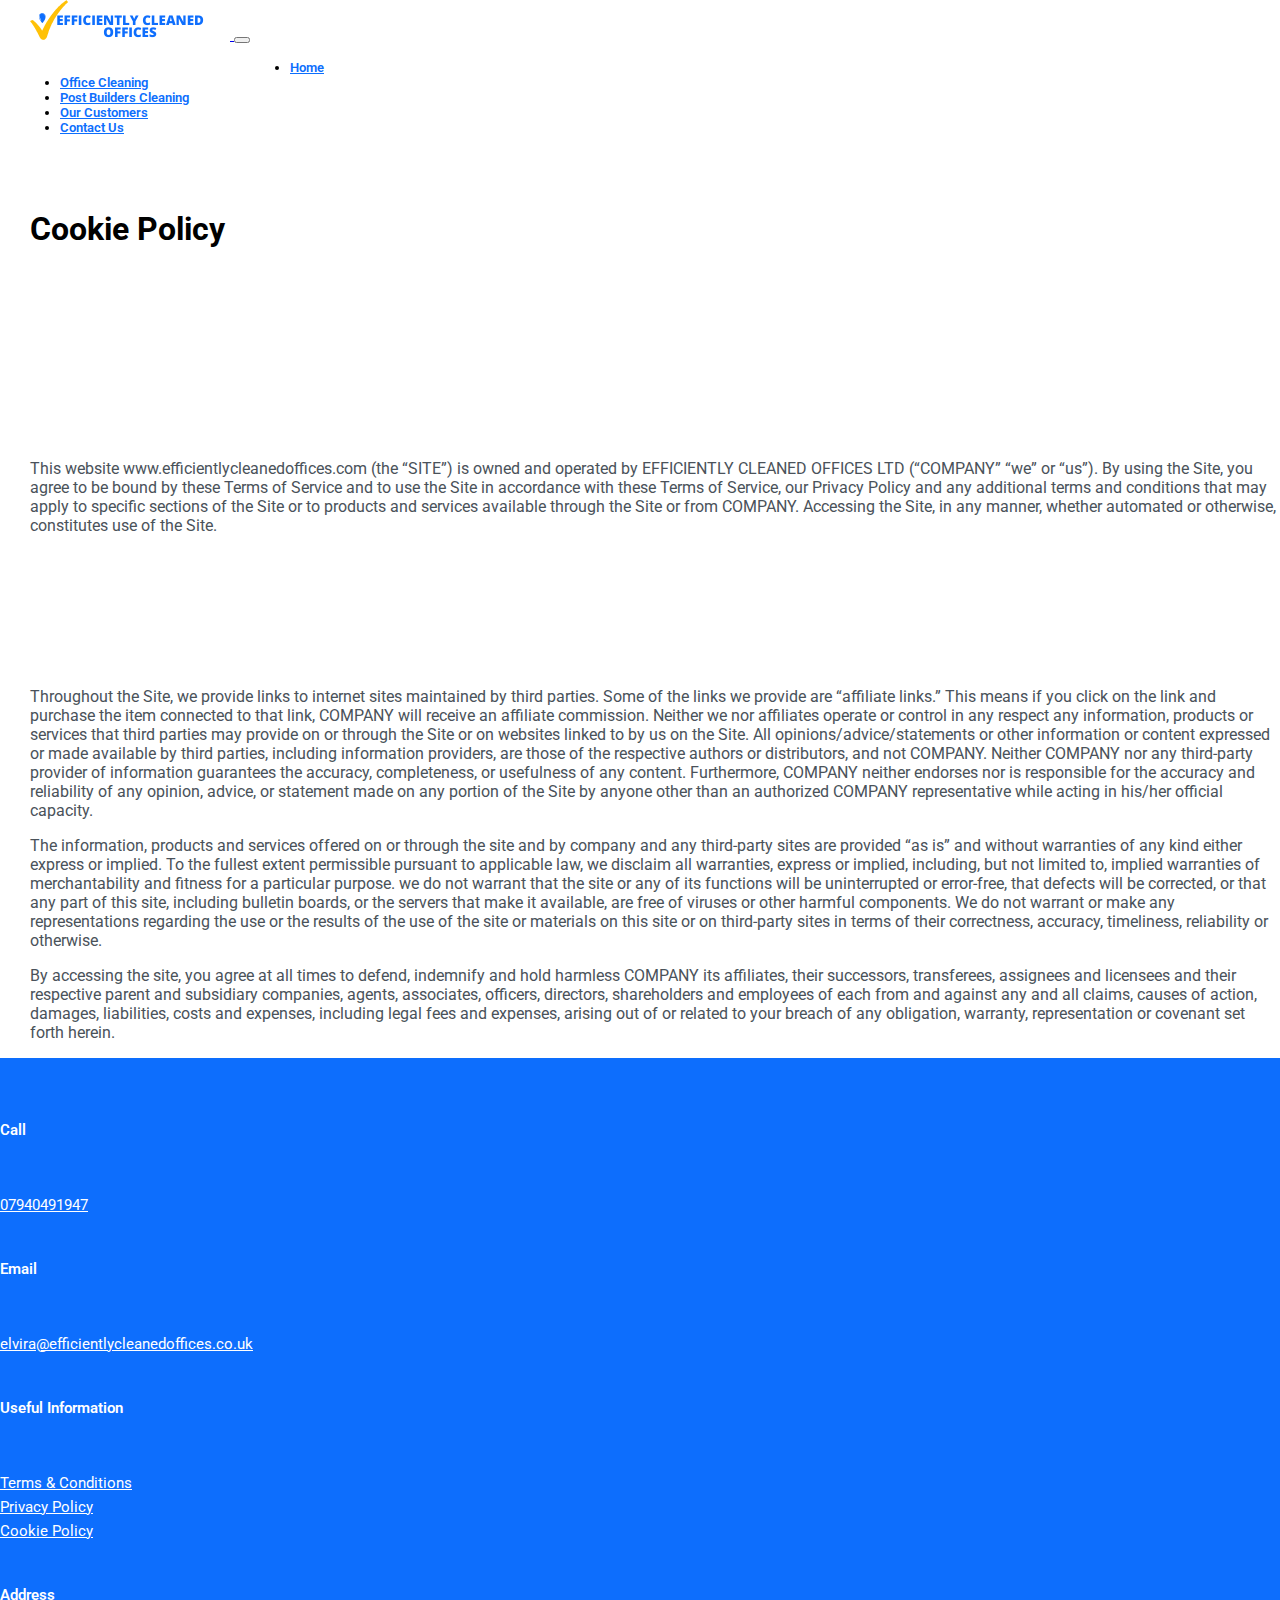
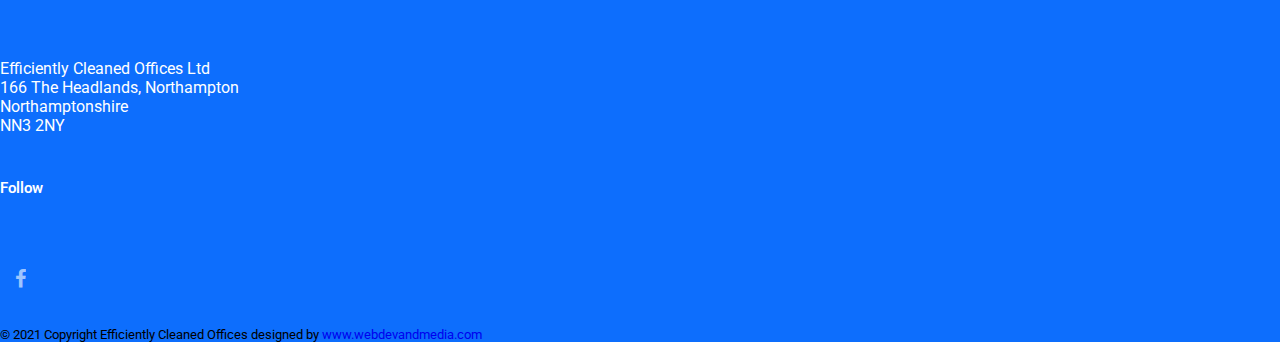
<file: cookie-policy.html>
<!DOCTYPE html>
<html lang="en">
<head>
    <meta charset="UTF-8">
    <meta http-equiv="X-UA-Compatible" content="IE=edge">
    <meta name="viewport" content="width=device-width, initial-scale=1.0">

    <!-- Meta Description -->
    <meta content="Our Cookie Policy" name="description">

    <title>Efficiently Cleaned Offices Cookie Policy. Disclaimers</title>

    <!-- CSS Stylesheets -->
    <link rel="stylesheet" href="css/style.css">
    <link href="https://cdn.jsdelivr.net/npm/bootstrap@5.0.1/dist/css/bootstrap.min.css" rel="stylesheet" integrity="sha384-+0n0xVW2eSR5OomGNYDnhzAbDsOXxcvSN1TPprVMTNDbiYZCxYbOOl7+AMvyTG2x" crossorigin="anonymous">
    
    <!--Font Styles -->
    <link href="https://fonts.googleapis.com/css2?family=Roboto:wght@300&display=swap" rel="stylesheet">
    
    <!--Icons-->
    <link rel="stylesheet" href="https://use.fontawesome.com/releases/v5.7.2/css/all.css">
    <link rel="stylesheet" href="https://cdnjs.cloudflare.com/ajax/libs/font-awesome/4.7.0/css/font-awesome.min.css">

   

    <!--Favicon-->
    <link rel="apple-touch-icon" sizes="180x180" href="favicon/apple-touch-icon.png">
    <link rel="icon" type="image/png" sizes="32x32" href="favicon/favicon-32x32.png">
    <link rel="icon" type="image/png" sizes="16x16" href="favicon/favicon-16x16.png">
    <link rel="manifest" href="favicon/site.webmanifest">

    <script>
      window.dataLayer = window.dataLayer || [];
      function gtag(){dataLayer.push(arguments);}
      gtag('js', new Date());
    
      gtag('config', 'UA-203318662-1');
    </script>
</head>
<body>
    <section id="topnav">
        <nav class="navbar navbar-expand-lg navbar-light">
            <div class="container-fluid">
              <a class="navbar-brand" href="index.html">
                  <img src="pics/EFFICIENTLYCLEANEDOFFICES.png" alt="Efficiently Cleaned Offices Logo">
              </a>
              <button class="navbar-toggler ms-auto" type="button" data-bs-toggle="collapse" data-bs-target="#navbarNavDropdown" aria-controls="navbarNavDropdown" aria-expanded="false" aria-label="Toggle navigation">
                <span class="navbar-toggler-icon"></span>
              </button>
              <div class="collapse navbar-collapse" id="navbarNavDropdown">
                <ul class="navbar-nav">
                  <li class="nav-item" id="first">
                    <a class="nav-link active" aria-current="page" href="index.html">Home</a>
                  </li>
                  <li class="nav-item">
                    <a class="nav-link" href="officecleaning.html">Office Cleaning</a>
                  </li>
                  <li class="nav-item">
                    <a class="nav-link" href="postbuilders.html">Post Builders Cleaning</a>
                  </li>
                  <li class="nav-item">
                    <a class="nav-link" href="index.html#testimonials">Our Customers</a>
                  </li>
                  <li class="nav-item">
                    <a class="nav-link" href="contact.html">Contact Us</a>
                  </li>
                </ul>
              </div>
            </div>
          </nav>
          <br><br>
    </section>

    <section id="terms">
        <div class="text-start" id="policy">
            <h1 class="text-center text-decoration-underline">Cookie Policy</h1>
            <br><br>
            <h2 class="text-center">General</h2>
            <p>This website www.efficientlycleanedoffices.com (the “SITE”) is owned and operated by EFFICIENTLY CLEANED OFFICES LTD (“COMPANY” “we” or “us”). By using the Site, you agree to be bound by these Terms of Service and to use the Site in accordance with these Terms of Service, our Privacy Policy and any additional terms and conditions that may apply to specific sections of the Site or to products and services available through the Site or from COMPANY. Accessing the Site, in any manner, whether automated or otherwise, constitutes use of the Site.</p>
            <h2 class="text-center">Disclaimers</h2>
            <p>Throughout the Site, we provide links to internet sites maintained by third parties. Some of the links we provide are “affiliate links.” This means if you click on the link and purchase the item connected to that link, COMPANY will receive an affiliate commission. Neither we nor affiliates operate or control in any respect any information, products or services that third parties may provide on or through the Site or on websites linked to by us on the Site. All opinions/advice/statements or other information or content expressed or made available by third parties, including information providers, are those of the respective authors or distributors, and not COMPANY. Neither COMPANY nor any third-party provider of information guarantees the accuracy, completeness, or usefulness of any content. Furthermore, COMPANY neither endorses nor is responsible for the accuracy and reliability of any opinion, advice, or statement made on any portion of the Site by anyone other than an authorized COMPANY representative while acting in his/her official capacity.</p>
            <p>The information, products and services offered on or through the site and by company and any third-party sites are provided “as is” and without warranties of any kind either express or implied. To the fullest extent permissible pursuant to applicable law, we disclaim all warranties, express or implied, including, but not limited to, implied warranties of merchantability and fitness for a particular purpose. we do not warrant that the site or any of its functions will be uninterrupted or error-free, that defects will be corrected, or that any part of this site, including bulletin boards, or the servers that make it available, are free of viruses or other harmful components. We do not warrant or make any representations regarding the use or the results of the use of the site or materials on this site or on third-party sites in terms of their correctness, accuracy, timeliness, reliability or otherwise.</p>
            <p>By accessing the site, you agree at all times to defend, indemnify and hold harmless COMPANY its affiliates, their successors, transferees, assignees and licensees and their respective parent and subsidiary companies, agents, associates, officers, directors, shareholders and employees of each from and against any and all claims, causes of action, damages, liabilities, costs and expenses, including legal fees and expenses, arising out of or related to your breach of any obligation, warranty, representation or covenant set forth herein.</p>
        </div>
    </section>

       
   <div class="footer">
    <footer>
        <div class="container">
            <div class="row">
                <div class="col-md-3 item">
                    <h3>Call</h3>
                    <a href="tel:07940491947">07940491947</a>
                </div>
                <div class="col-md-3 item">
                    <h3>Email</h3>
                    <a href="mailto:elvira@efficientlycleanedoffices.co.uk">elvira@efficientlycleanedoffices.co.uk</a>
                </div>
                <div class="col-md-3 item">
                    <h3>Useful Information</h3>
                    <a href="termsconditions.html">Terms & Conditions</a>
                    <br>
                    <a href="privacypolicy.html">Privacy Policy</a>
                    <br>
                    <a href="cookie-policy.html">Cookie Policy</a>
                </div>
                <div class="col-md-3 item">
                    <h3>Address</h3>
                    <p class="footertext"><span>Efficiently Cleaned Offices Ltd <br>166 The Headlands, Northampton<br>Northamptonshire<br>NN3 2NY</span></p>
                </div>
                <div class="col-md-3 item">
                    <h3>Follow</h3>
                    <div class="col item social"><a href="https://www.facebook.com/EfficientlyCleanedOffices"><i class="fa fa-facebook"></i></a></div>
                </div>
            </div>
        </div>
    </footer>
</div>
<div class="text-center text-light p-3" style="background-color: #0d6efd; font-size: small">
    © 2021 Copyright Efficiently Cleaned Offices designed by
    <a class="text-light" href="https://www.webdevandmedia.com">www.webdevandmedia.com</a>
  </div>
  
   <script src="https://cdn.jsdelivr.net/npm/bootstrap@5.0.1/dist/js/bootstrap.bundle.min.js" integrity="sha384-gtEjrD/SeCtmISkJkNUaaKMoLD0//ElJ19smozuHV6z3Iehds+3Ulb9Bn9Plx0x4" crossorigin="anonymous"></script>

    </body>
    </html>
</file>
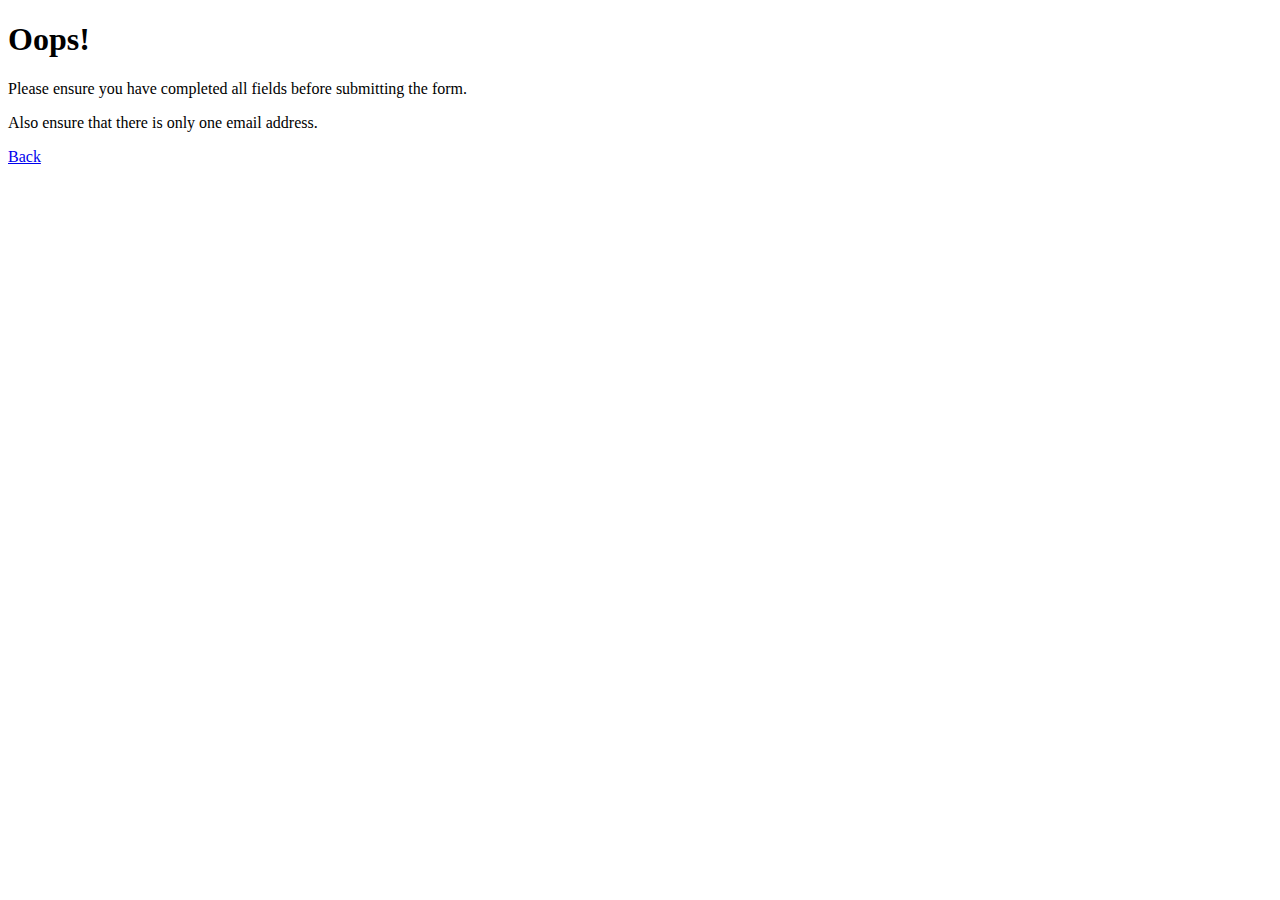
<file: error_message.html>
<!DOCTYPE html>
<title>Error</title>	

<h1>Oops!</h1>
<p>Please ensure you have completed all fields before submitting the form. </p>
<p>Also ensure that there is only one email address.</p>
<p><a href="JavaScript:history.go(-1);">Back</a></p>
</file>
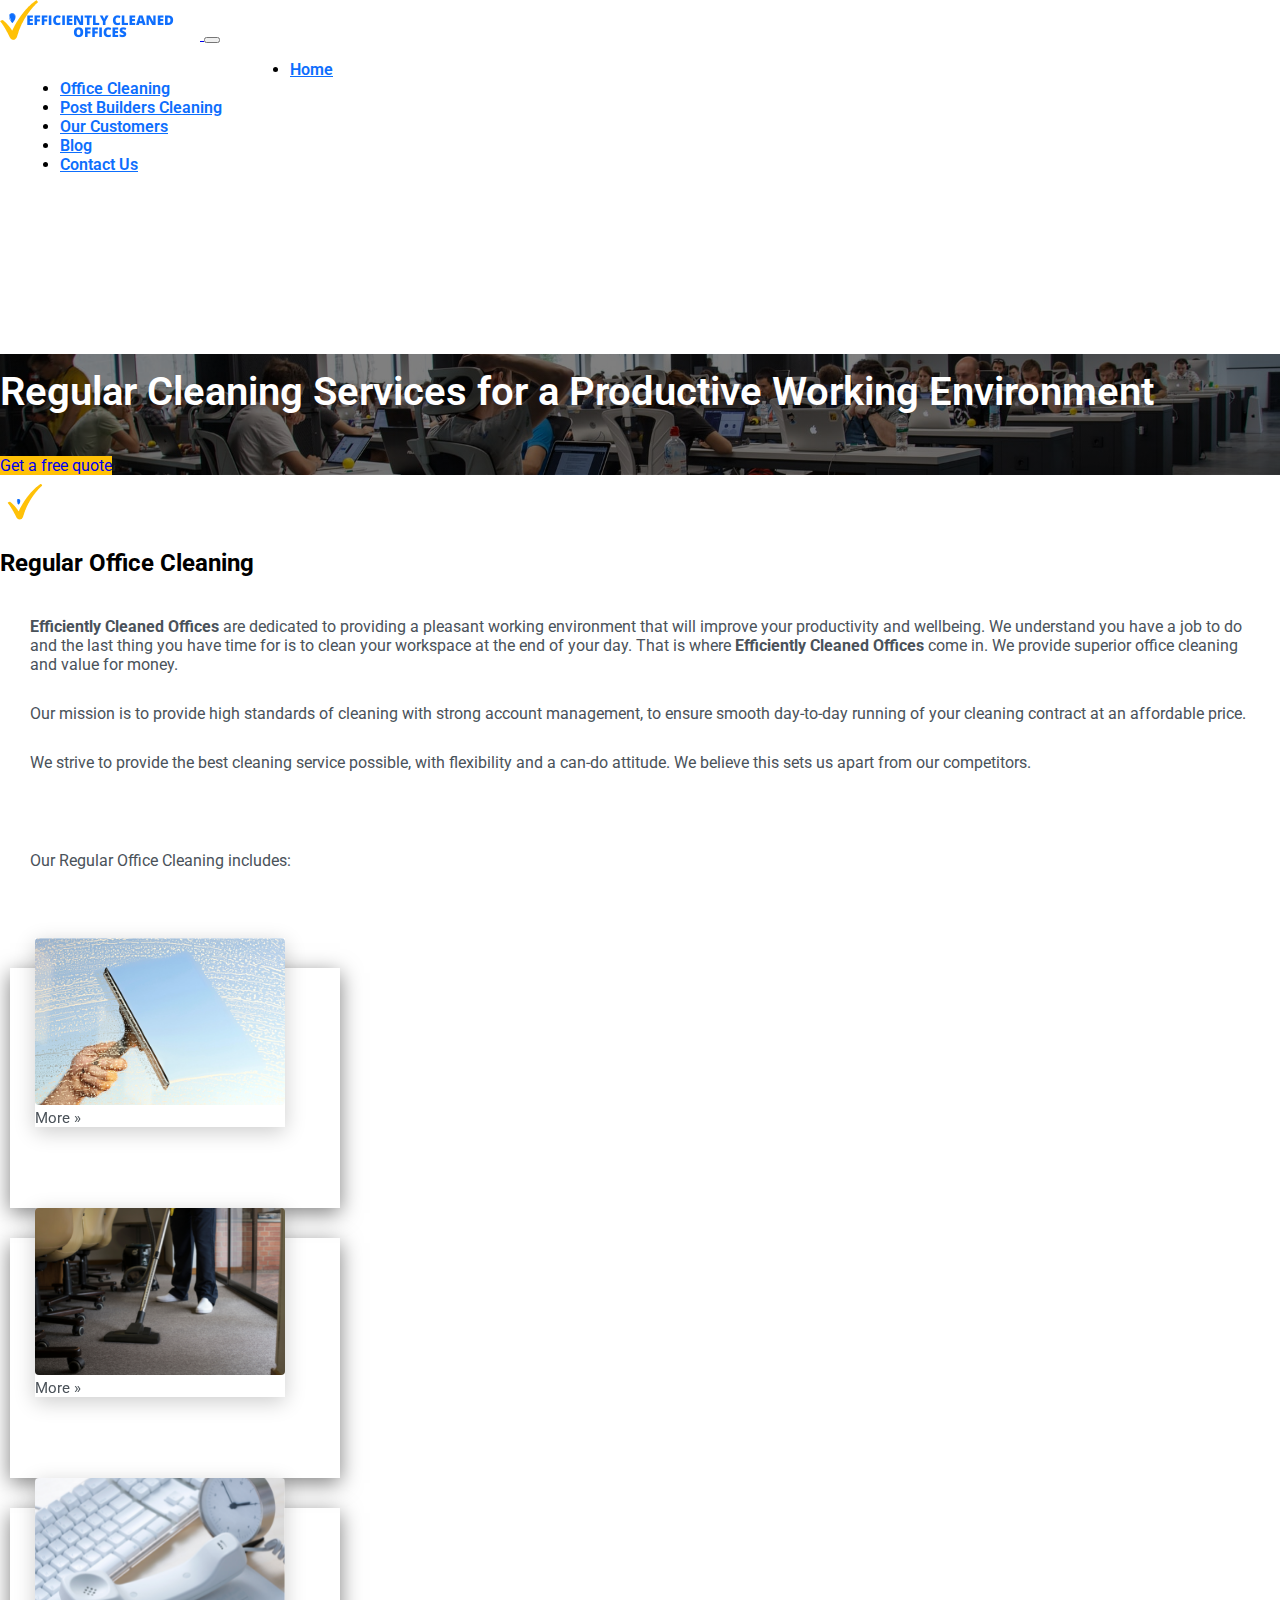
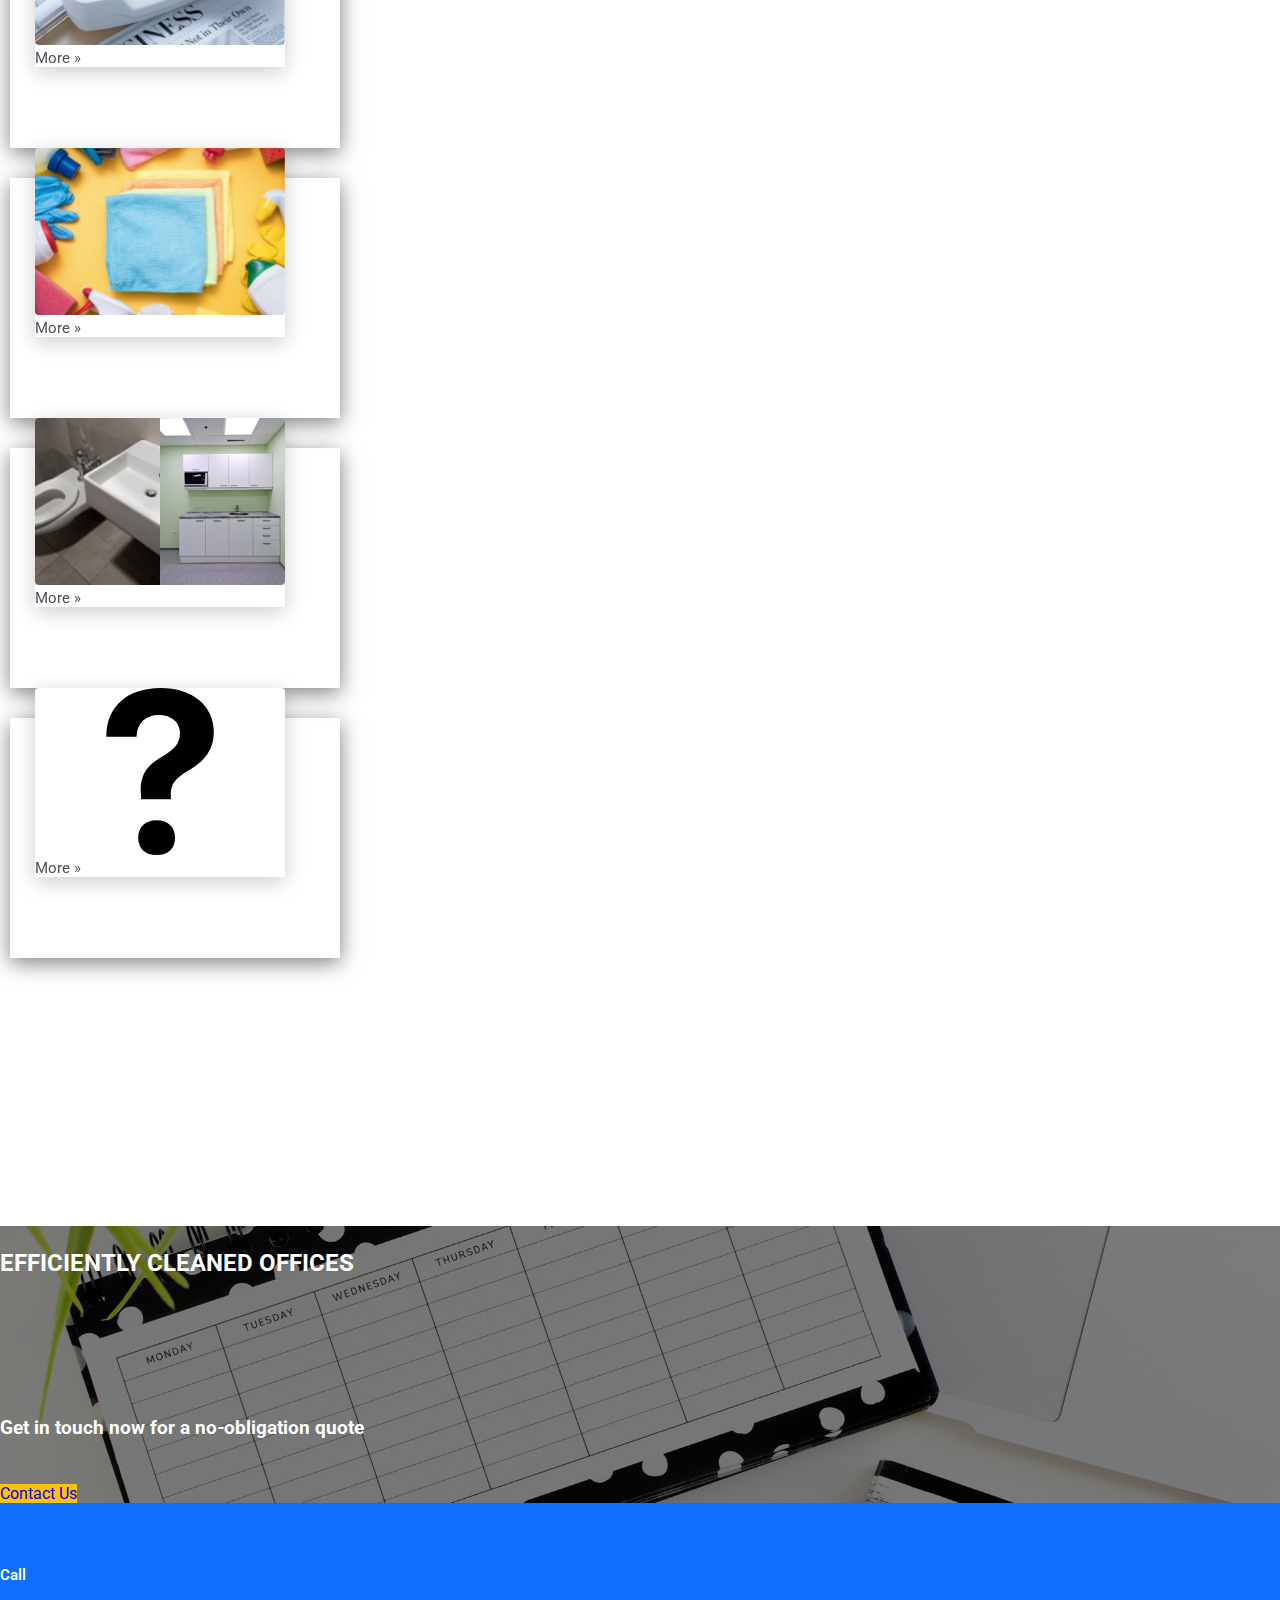
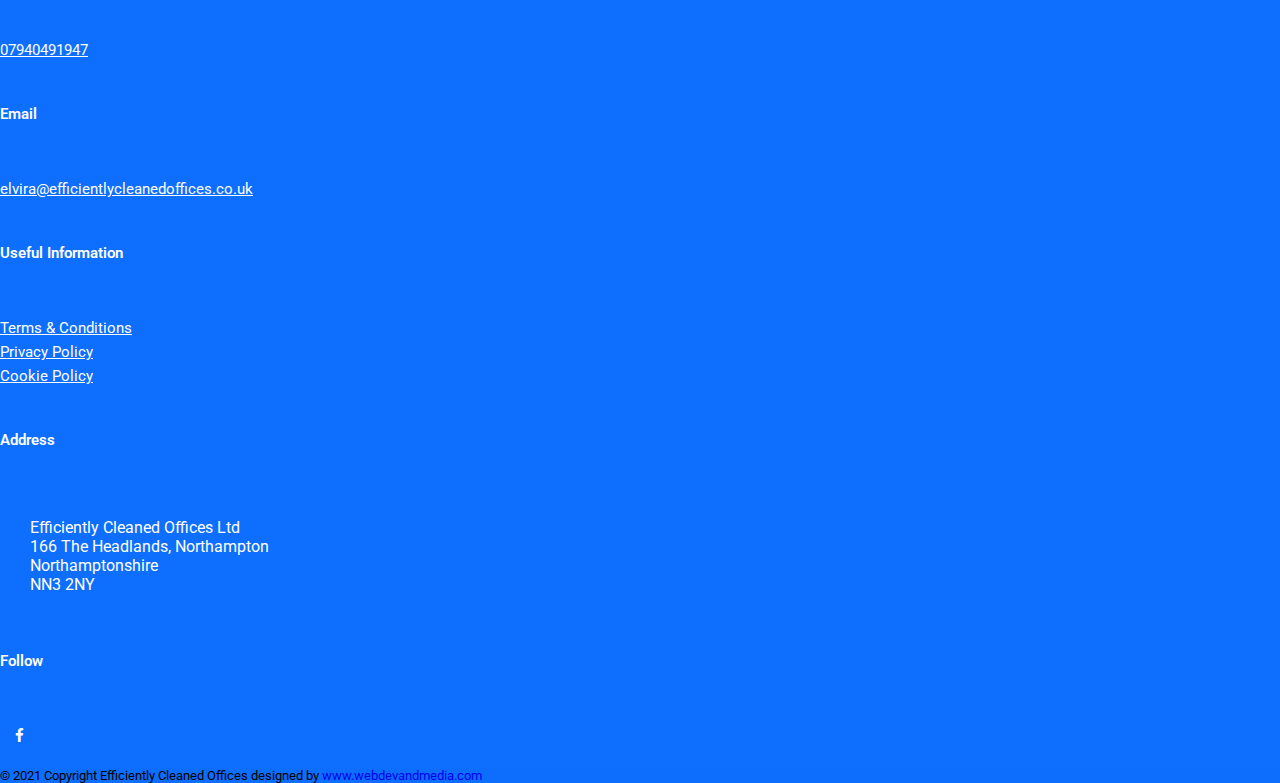
<file: officecleaning.html>
<!DOCTYPE html>
<html lang="en">
<head>

    <!-- Google Tag Manager -->
<script>(function(w,d,s,l,i){w[l]=w[l]||[];w[l].push({'gtm.start':
  new Date().getTime(),event:'gtm.js'});var f=d.getElementsByTagName(s)[0],
  j=d.createElement(s),dl=l!='dataLayer'?'&l='+l:'';j.async=true;j.src=
  'https://www.googletagmanager.com/gtm.js?id='+i+dl;f.parentNode.insertBefore(j,f);
  })(window,document,'script','dataLayer','GTM-PKCFF46');</script>
  <!-- End Google Tag Manager -->

    <meta charset="UTF-8">
    <meta http-equiv="X-UA-Compatible" content="IE=edge">
    <meta name="viewport" content="width=device-width, initial-scale=1.0">

    <!-- Meta Description -->
    <meta name="description" content="Efficiently Cleaned Office Ltd, office cleaning company providing high standards of cleaning for work environment. Services available in Northampton and around.">

    <meta name="keywords" content="office cleaning services">

    <title>Office Cleaning Services for Northampton area</title>

    <!-- CSS Stylesheets -->
    <link rel="stylesheet" href="css/office-style.css">
    <link href="https://cdn.jsdelivr.net/npm/bootstrap@5.0.1/dist/css/bootstrap.min.css" rel="stylesheet" integrity="sha384-+0n0xVW2eSR5OomGNYDnhzAbDsOXxcvSN1TPprVMTNDbiYZCxYbOOl7+AMvyTG2x" crossorigin="anonymous">
    
    <!--Font Styles -->
    <link href="https://fonts.googleapis.com/css2?family=Roboto:wght@300&display=swap" rel="stylesheet">
    
    <!--Icons-->
    <link rel="stylesheet" href="https://use.fontawesome.com/releases/v5.7.2/css/all.css">
    <link rel="stylesheet" href="https://cdnjs.cloudflare.com/ajax/libs/font-awesome/4.7.0/css/font-awesome.min.css">
   

    <!--Favicon-->
    <link rel="apple-touch-icon" sizes="180x180" href="favicon/apple-touch-icon.png">
    <link rel="icon" type="image/png" sizes="32x32" href="favicon/favicon-32x32.png">
    <link rel="icon" type="image/png" sizes="16x16" href="favicon/favicon-16x16.png">
    <link rel="manifest" href="favicon/site.webmanifest">

    <!-- Global site tag (gtag.js) - Google Analytics -->
<script async src="https://www.googletagmanager.com/gtag/js?id=UA-203318662-1">
</script>
<script>
  window.dataLayer = window.dataLayer || [];
  function gtag(){dataLayer.push(arguments);}
  gtag('js', new Date());

  gtag('config', 'UA-203318662-1');
</script>

</head>
<body>

    <!-- Google Tag Manager (noscript) -->
<noscript><iframe src="https://www.googletagmanager.com/ns.html?id=GTM-PKCFF46"
  height="0" width="0" style="display:none;visibility:hidden"></iframe></noscript>
  <!-- End Google Tag Manager (noscript) -->

    <section id="topnav">
        <nav class="navbar navbar-expand-lg navbar-light">
            <div class="container-fluid">
              <a class="navbar-brand" href="index.html">
                  <img src="pics/EFFICIENTLYCLEANEDOFFICES.png" alt="Efficiently Cleaned Offices Logo">
              </a>
              <button class="navbar-toggler ms-auto" type="button" data-bs-toggle="collapse" data-bs-target="#navbarNavDropdown" aria-controls="navbarNavDropdown" aria-expanded="false" aria-label="Toggle navigation">
                <span class="navbar-toggler-icon"></span>
              </button>
              <div class="collapse navbar-collapse" id="navbarNavDropdown">
                <ul class="navbar-nav">
                  <li class="nav-item" id="first">
                    <a class="nav-link" href="index.html">Home</a>
                  </li>
                  <li class="nav-item">
                    <a class="nav-link active" aria-current="page" href="officecleaning.html">Office Cleaning</a>
                  </li>
                  <li class="nav-item">
                    <a class="nav-link" href="postbuilders.html">Post Builders Cleaning</a>
                  </li>
                  <li class="nav-item">
                    <a class="nav-link" href="index.html#testimonials">Our Customers</a>
                  </li>
                  <li class="nav-item">
                    <a class="nav-link" href="blog.html">Blog</a>
                  </li>
                  <li class="nav-item">
                    <a class="nav-link" href="contact.html">Contact Us</a>
                  </li>
                </ul>
              </div>
            </div>
          </nav>
    </section>

   <section id="hero-image">
       <div class="bg-image"> 
        <div class="row text-center">
            <div class="col-lg-12 col-md-12 col-sm-12 col-xs-12">
              <h1>Regular Cleaning Services for a Productive Working Environment</h1>
              <a href="contact.html#contact-form" class="btn btn-primary btn-lg rounded-pill">Get a free quote</a>
            </div>
          </div>
       </div>
   </section>

   <section id="office">
    <div class="text-center">
        <img src="pics/check.png" alt="Part of our logo">
               <h2>Regular Office Cleaning</h2>
         <div class="row">
            <div class="col-sm-12 text-start order-2 order-md-1">
                <p><b>Efficiently Cleaned Offices</b> are dedicated to providing a pleasant working environment that will improve your productivity and wellbeing.
                    We understand you have a job to do and the last thing you have time for is to clean your workspace at the end of your day.
                    That is where <b>Efficiently Cleaned Offices</b> come in. We provide superior office cleaning and value for money.</p>
                <p>Our mission is to provide high standards of cleaning with strong account management, to ensure smooth day-to-day running of your cleaning contract at an affordable price.</p>
                <p>We strive to provide the best cleaning service possible, with flexibility and a can-do attitude.
                  We believe this sets us apart from our competitors.</p>
                <br>
                <p>Our Regular Office Cleaning includes:</p>
                <br><br>
            </div>
    </div>
    </section>

    <section class="cards">
      <div class="container d-flex align-items-center justify-content-center position-relative flex-wrap">
        <div class="card d-flex position-relative flex-column">
            <div class='imgContainer'> <img src="pics/window_cleaning.png" alt="window cleaning">
              <p>More &#187</p>
            </div>
            <div class="content">
                <h2>Window cleaning</h2>
                <p>We provide a specialist, commercial window cleaning service using different types of cleaning methods that fully comply with Health and Safety legislation</p>
            </div>
        </div>
        <div class="card d-flex position-relative flex-column">
            <div class='imgContainer'> <img src="pics/carpet_cleaning.png" alt="carpet cleaning">
              <p>More &#187</p>
            </div>
            <div class="content">
                <h2>Carpet and floor cleaning</h2>
                <p>We will leave your  carpets and floor efficiently clean and sanitized</p>
            </div>
        </div>
        <div class="card d-flex position-relative flex-column">
            <div class='imgContainer'> <img src="pics/phone_cleaning.png" alt="phone cleaning">
              <p>More &#187</p>
             </div>
            <div class="content">
                <h2>Desks</h2>
                <p>Keyboard, phone and screen clean</p>
            </div>
        </div>

        <div class="card d-flex position-relative flex-column">
          <div class='imgContainer'> <img src="pics/polishing.png" alt="polishing">
            <p>More &#187</p>
          </div>
          <div class="content">
              <h2>Dust, polish and waste removal</h2>
              <p>Dusting and polishing all the reachable surfaces along with waste removal</p>
          </div>
      </div>
      <div class="card d-flex position-relative flex-column">
          <div class='imgContainer'> <img src="pics/washroom_cleaning.png" alt="washroom cleaning">
            <p>More &#187</p>
          </div>
          <div class="content">
              <h2>Kitchen and washroom clean</h2>
              <p>Wiping, washing, scrubbing, and sanitizing all the areas</p>
          </div>
      </div>
      <div class="card d-flex position-relative flex-column">
          <div class='imgContainer'> <img src="pics/anything_else.png" alt="Do you need anything else cleaned?">
            <p>More &#187</p>
           </div>
          <div class="content">
              <h2>Special requests</h2>
              <p>Need something extra? We can take care of all your special request cleaning jobs with ease.</p>
          </div>
      </div>
    </div>
    <br><br>
    </section>

    <section id="hero-image">
        <div class="bg-sec-image"> 
         <div class="row text-center">
             <div class="col-lg-12 col-md-12 col-sm-12 col-xs-12">
              <h2>EFFICIENTLY CLEANED OFFICES</h2>
              <h3>Get in touch now for a no-obligation quote</h3>
              <a href="contact.html#contact-form" class="btn btn-primary btn-lg rounded-pill">Contact Us</a>            
           </div>
        </div>
    </section>

       
   <div class="footer">
    <footer>
        <div class="container">
            <div class="row">
                <div class="col-md-3 item">
                    <h3>Call</h3>
                    <a href="tel:07940491947">07940491947</a>
                </div>
                <div class="col-md-3 item">
                    <h3>Email</h3>
                    <a href="mailto:elvira@efficientlycleanedoffices.co.uk">elvira@efficientlycleanedoffices.co.uk</a>
                </div>
                <div class="col-md-3 item">
                    <h3>Useful Information</h3>
                    <a href="termsconditions.html">Terms & Conditions</a>
                    <br>
                    <a href="privacypolicy.html">Privacy Policy</a>
                    <br>
                    <a href="cookie-policy.html">Cookie Policy</a>
                </div>
                <div class="col-md-3 item">
                    <h3>Address</h3>
                    <p class="footertext"><span>Efficiently Cleaned Offices Ltd <br>166 The Headlands, Northampton<br>Northamptonshire<br>NN3 2NY</span></p>
                </div>
                <div class="col-md-3 item">
                    <h3>Follow</h3>
                    <div class="col item social"><a href="https://www.facebook.com/EfficientlyCleanedOffices"><i class="fa fa-facebook"></i></a>
                </div>
            </div>
        </div>
    </footer>
</div>
<div class="text-center text-light p-3" style="background-color: #0d6efd; font-size: small">
  © 2021 Copyright Efficiently Cleaned Offices designed by
  <a class="text-light" href="https://www.webdevandmedia.com">www.webdevandmedia.com</a>
</div>

   <script src="https://cdn.jsdelivr.net/npm/bootstrap@5.0.1/dist/js/bootstrap.bundle.min.js" integrity="sha384-gtEjrD/SeCtmISkJkNUaaKMoLD0//ElJ19smozuHV6z3Iehds+3Ulb9Bn9Plx0x4" crossorigin="anonymous"></script>
    </body>
    </html>
</file>
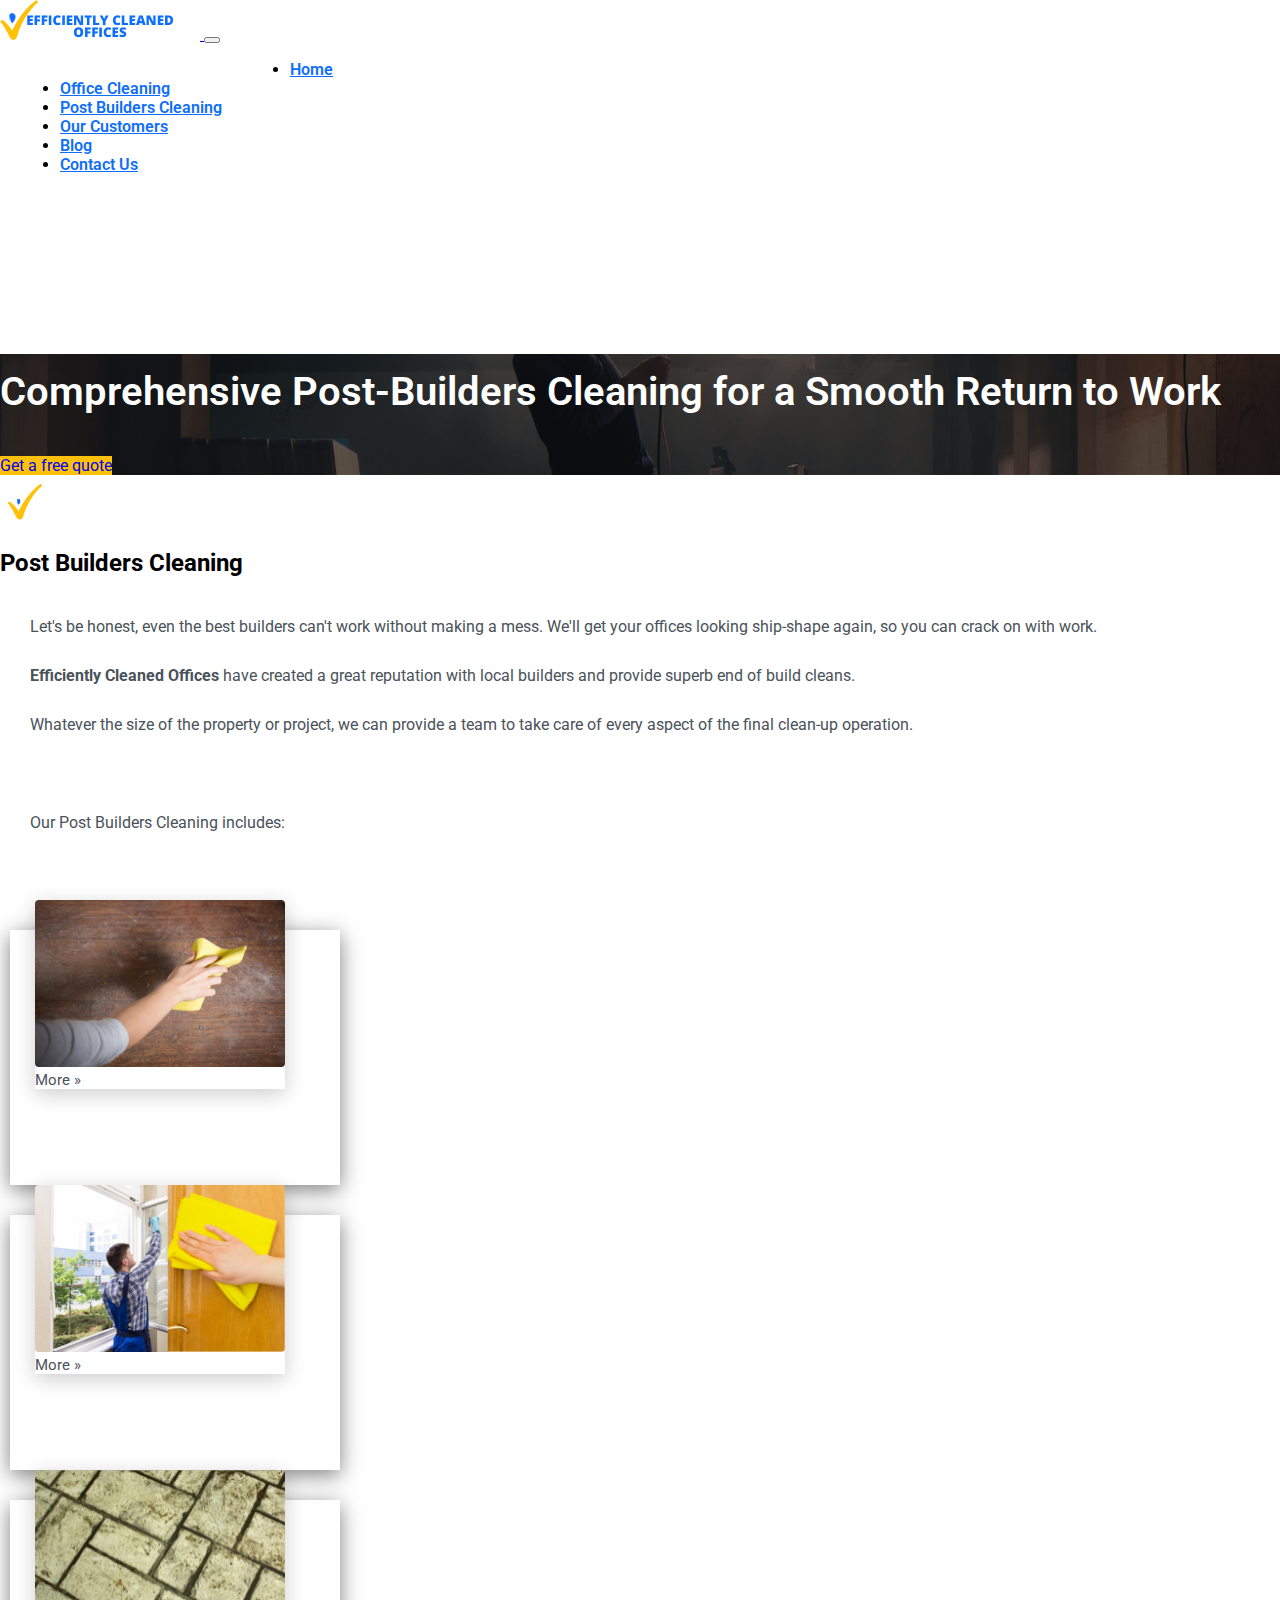
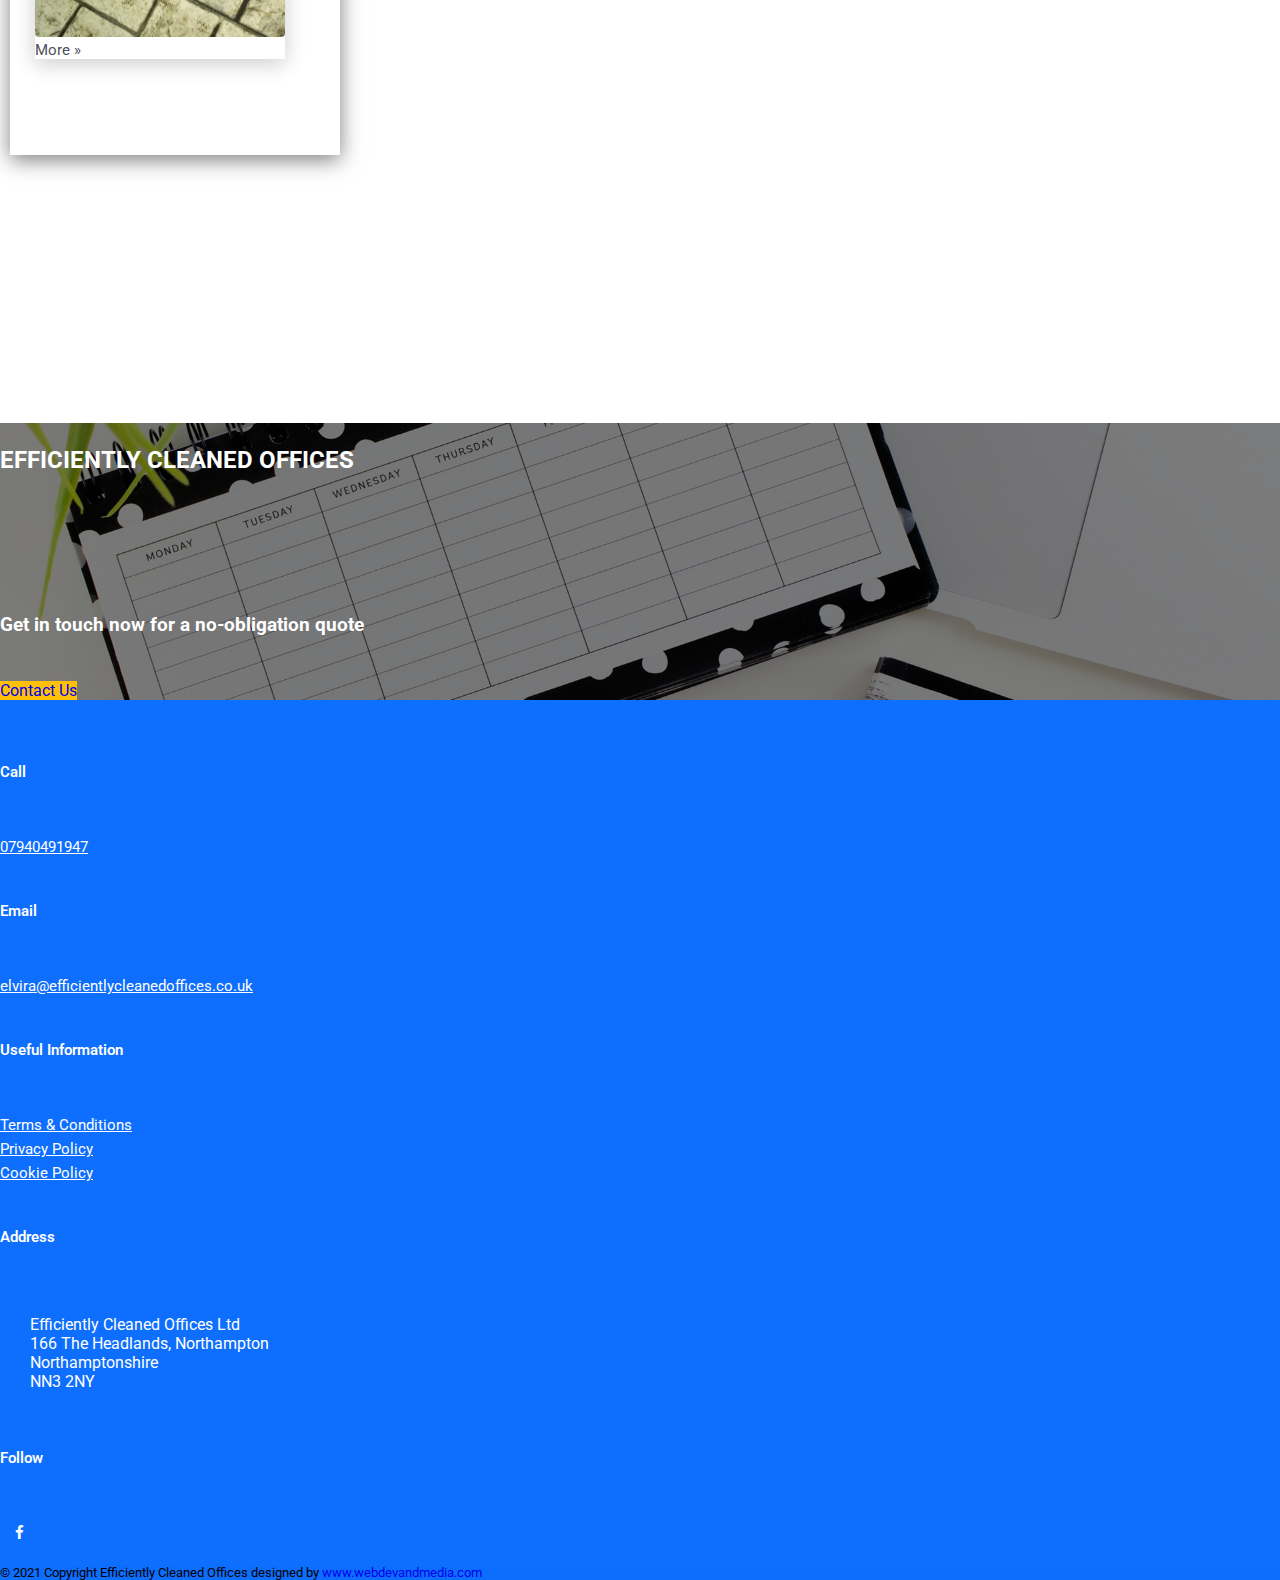
<file: postbuilders.html>
<!DOCTYPE html>
<html lang="en">
<head>
    <meta charset="UTF-8">
    <meta http-equiv="X-UA-Compatible" content="IE=edge">
    <meta name="viewport" content="width=device-width, initial-scale=1.0">

    <!-- Meta Description -->

    <meta name="description" content="We Provide Post-Builders Cleaning for a Smooth Return to Work">

    <meta name="keywords" content="Post-Builders Cleaning">

    <title>Post-Builders Cleaning Services in Northampton</title>


    <!-- CSS Stylesheets -->
    <link rel="stylesheet" href="css/postbuilders-style.css">
    <link href="https://cdn.jsdelivr.net/npm/bootstrap@5.0.1/dist/css/bootstrap.min.css" rel="stylesheet" integrity="sha384-+0n0xVW2eSR5OomGNYDnhzAbDsOXxcvSN1TPprVMTNDbiYZCxYbOOl7+AMvyTG2x" crossorigin="anonymous">
    
    <!--Font Styles -->
    <link href="https://fonts.googleapis.com/css2?family=Roboto:wght@300&display=swap" rel="stylesheet">
    
    <!--Icons-->
    <link rel="stylesheet" href="https://use.fontawesome.com/releases/v5.7.2/css/all.css">
    <link rel="stylesheet" href="https://cdnjs.cloudflare.com/ajax/libs/font-awesome/4.7.0/css/font-awesome.min.css">
   

    <!--Favicon-->
    <link rel="apple-touch-icon" sizes="180x180" href="favicon/apple-touch-icon.png">
    <link rel="icon" type="image/png" sizes="32x32" href="favicon/favicon-32x32.png">
    <link rel="icon" type="image/png" sizes="16x16" href="favicon/favicon-16x16.png">
    <link rel="manifest" href="favicon/site.webmanifest">

    <!-- Global site tag (gtag.js) - Google Analytics -->
<script async src="https://www.googletagmanager.com/gtag/js?id=UA-203318662-1">
</script>
<script>
  window.dataLayer = window.dataLayer || [];
  function gtag(){dataLayer.push(arguments);}
  gtag('js', new Date());

  gtag('config', 'UA-203318662-1');
</script>

</head>
<body>
    <section id="topnav">
        <nav class="navbar navbar-expand-lg navbar-light">
            <div class="container-fluid">
              <a class="navbar-brand" href="index.html">
                  <img src="pics/EFFICIENTLYCLEANEDOFFICES.png" alt="Efficiently Cleaned Offices Logo">
              </a>
              <button class="navbar-toggler ms-auto" type="button" data-bs-toggle="collapse" data-bs-target="#navbarNavDropdown" aria-controls="navbarNavDropdown" aria-expanded="false" aria-label="Toggle navigation">
                <span class="navbar-toggler-icon"></span>
              </button>
              <div class="collapse navbar-collapse" id="navbarNavDropdown">
                <ul class="navbar-nav">
                  <li class="nav-item" id="first">
                    <a class="nav-link" href="index.html">Home</a>
                  </li>
                  <li class="nav-item">
                    <a class="nav-link" href="officecleaning.html">Office Cleaning</a>
                  </li>
                  <li class="nav-item">
                    <a class="nav-link active" aria-current="page" href="postbuilders.html">Post Builders Cleaning</a>
                  </li>
                  <li class="nav-item">
                    <a class="nav-link" href="index.html#testimonials">Our Customers</a>
                  </li>
                  <li class="nav-item">
                    <a class="nav-link" href="blog.html">Blog</a>
                  </li>
                  <li class="nav-item">
                    <a class="nav-link" href="contact.html">Contact Us</a>
                  </li>
                </ul>
              </div>
            </div>
          </nav>
    </section>

   <section id="hero-image">
       <div class="bg-image"> 
        <div class="row text-center">
            <div class="col-lg-12 col-md-12 col-sm-12 col-xs-12">
              <h1>Comprehensive Post-Builders Cleaning for a Smooth Return to Work</h1>
              <a href="contact.html#contact-form" class="btn btn-primary btn-lg rounded-pill">Get a free quote</a>
            </div>
          </div>
       </div>
   </section>

   <section id="builders">
    <div class="text-center">
      <img src="pics/check.png" alt="Part of our logo">
             <h2>Post Builders Cleaning</h2>
         <div class="row">
            <div class="col-sm-12 text-start order-2 order-md-1">
                <p>Let's be honest, even the best builders can't work without making a mess. We'll get your offices looking ship-shape again, so you can crack on with work.</p>
                <p><b>Efficiently Cleaned Offices</b> have created a great reputation with local builders and provide superb end of build cleans.</p>
                <p>Whatever the size of the property or project, we can provide a team to take care of every aspect of the final clean-up operation.</p>
                <br>
                <p>Our Post Builders Cleaning includes:</p>
                <br><br>
            </div>
          
    </div>
    </section>

    <section class="cards">
      <div class="container d-flex align-items-center justify-content-center position-relative flex-wrap">
        <div class="card d-flex position-relative flex-column">
            <div class='imgContainer'> <img src="pics/dusting.png" alt="dusting">
              <p>More &#187</p>
             </div>
            <div class="content">
                <h2>Dirt and Dust</h2>
                <p>Removing dirt and dust from all surfaces regardless of the size and type</p>
            </div>
        </div>
        <div class="card d-flex position-relative flex-column">
            <div class='imgContainer'> <img src="pics/doorsandwindow_cleaning.png" alt="doors and window cleaning">
              <p>More &#187</p>
             </div>
            <div class="content">
                <h2>Windows and Doors</h2>
                <p>Detailed cleaning of all door and windows glazing, frames, and window sills</p>
            </div>
        </div>
        <div class="card d-flex position-relative flex-column">
            <div class='imgContainer'> <img src="pics/floor_cleaning.png" alt="floor cleaning">
              <p>More &#187</p>
             </div>
            <div class="content">
                <h2>Floors</h2>
                <p>Removing stubborn substances like grout, plaster, adhesive, paint, or silicone sealant leaving no trace behind</p>
            </div>
        </div>
    </div>
    <br><br>
    </section>

    <section id="hero-image">
      <div class="bg-sec-image"> 
       <div class="row text-center">
           <div class="col-lg-12 col-md-12 col-sm-12 col-xs-12">
            <h2>EFFICIENTLY CLEANED OFFICES</h2>
            <h3>Get in touch now for a no-obligation quote</h3>
              <a href="contact.html#contact-form" class="btn btn-primary btn-lg rounded-pill">Contact Us</a>
         </div>
      </div>
  </section>

       
   <div class="footer">
    <footer>
        <div class="container">
            <div class="row">
                <div class="col-md-3 item">
                    <h3>Call</h3>
                    <a href="tel:07940491947">07940491947</a>
                </div>
                <div class="col-md-3 item">
                    <h3>Email</h3>
                    <a href="mailto:elvira@efficientlycleanedoffices.co.uk">elvira@efficientlycleanedoffices.co.uk</a>
                </div>
                <div class="col-md-3 item">
                    <h3>Useful Information</h3>
                    <a href="termsconditions.html">Terms & Conditions</a>
                    <br>
                    <a href="privacypolicy.html">Privacy Policy</a>
                    <br>
                    <a href="cookie-policy.html">Cookie Policy</a>
                </div>
                <div class="col-md-3 item">
                    <h3>Address</h3>
                    <p class="footertext"><span>Efficiently Cleaned Offices Ltd <br>166 The Headlands, Northampton<br>Northamptonshire<br>NN3 2NY</span></p>
                </div>
                <div class="col-md-3 item">
                    <h3>Follow</h3>
                    <div class="col item social"><a href="https://www.facebook.com/EfficientlyCleanedOffices"><i class="fa fa-facebook"></i></a></div>
                </div>
            </div>
        </div>
    </footer>
</div>
<div class="text-center text-light p-3" style="background-color: #0d6efd; font-size: small">
  © 2021 Copyright Efficiently Cleaned Offices designed by
  <a class="text-light" href="https://www.webdevandmedia.com">www.webdevandmedia.com</a>
</div>

   <script src="https://cdn.jsdelivr.net/npm/bootstrap@5.0.1/dist/js/bootstrap.bundle.min.js" integrity="sha384-gtEjrD/SeCtmISkJkNUaaKMoLD0//ElJ19smozuHV6z3Iehds+3Ulb9Bn9Plx0x4" crossorigin="anonymous"></script>
    </body>
    </html>
</file>
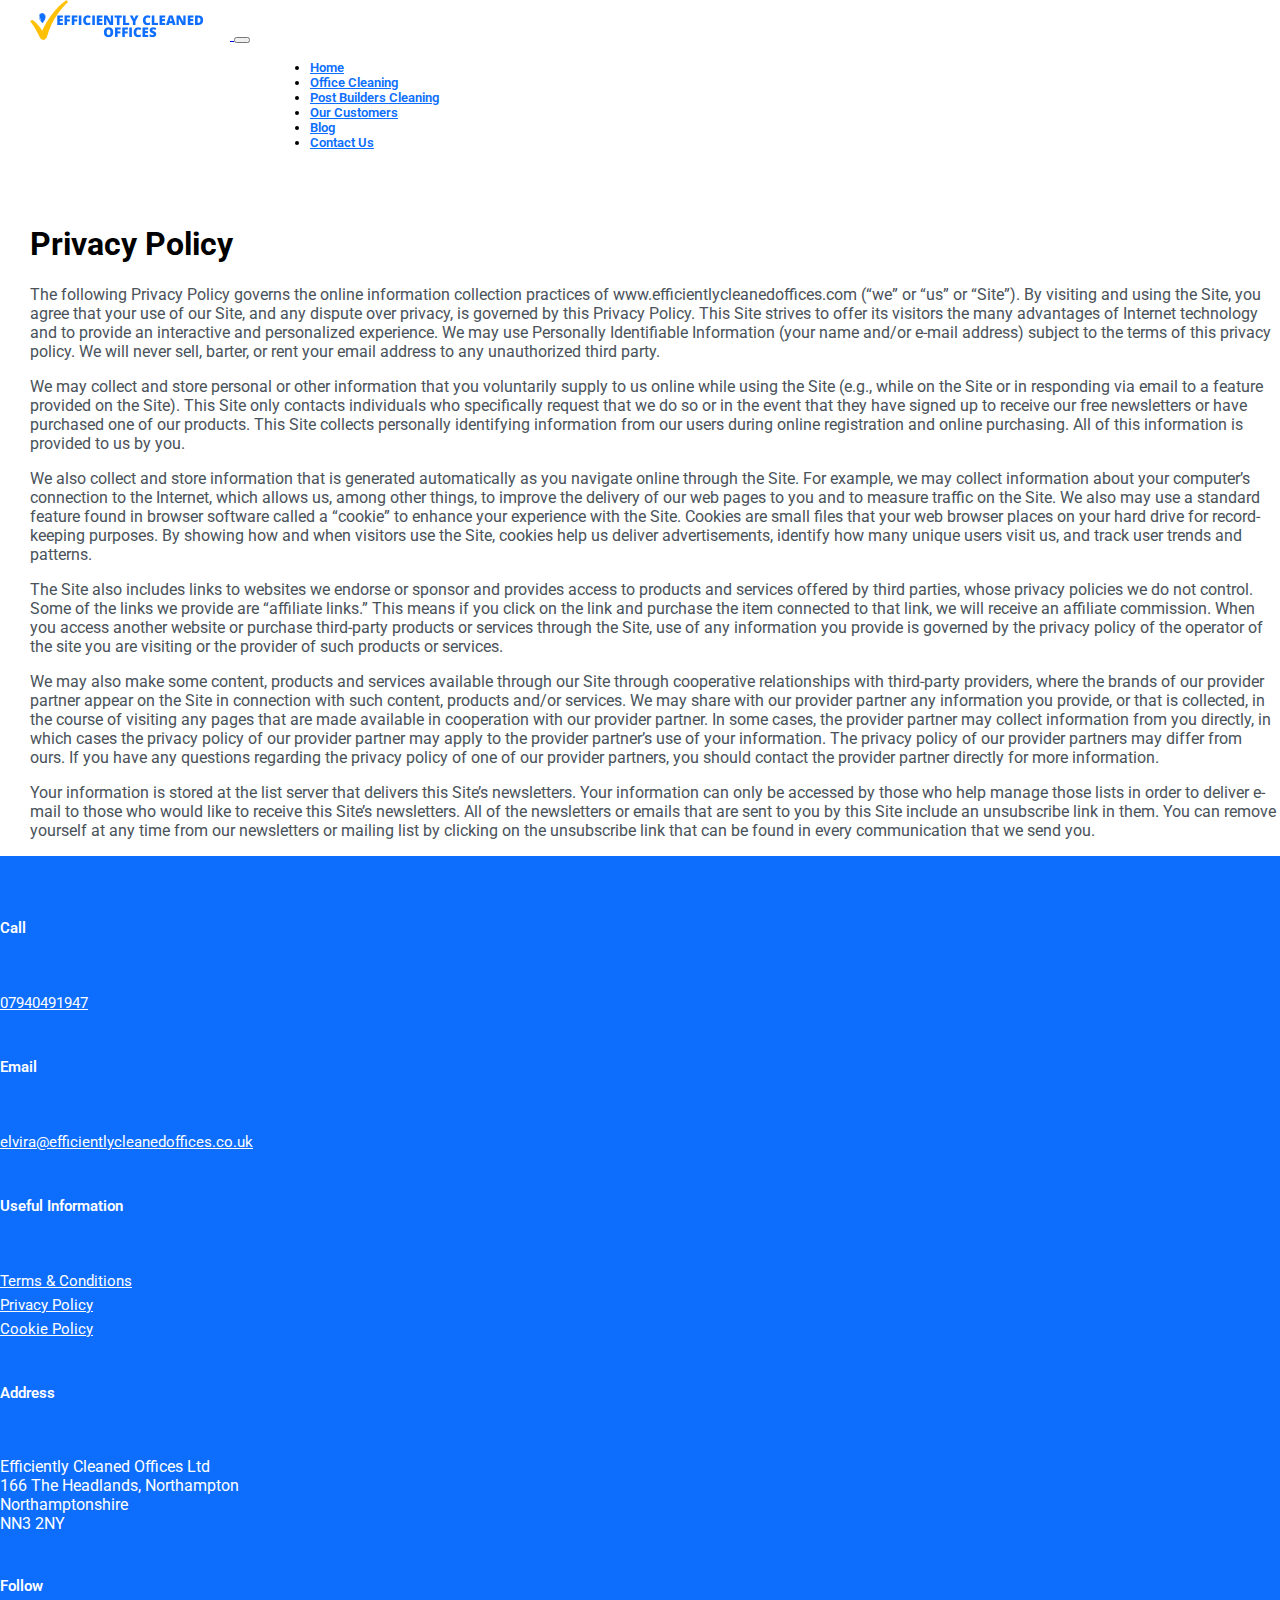
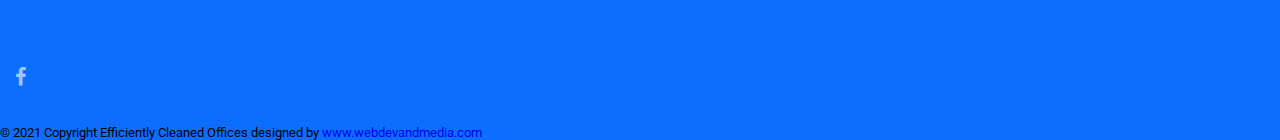
<file: privacypolicy.html>
<!DOCTYPE html>
<html lang="en">
<head>
    <meta charset="UTF-8">
    <meta http-equiv="X-UA-Compatible" content="IE=edge">
    <meta name="viewport" content="width=device-width, initial-scale=1.0">

    <!-- Meta Description -->
    <meta content="Our privacy policy." name="description">

    <title>Efficiently Cleaned Offices Privacy Policy Information</title>

    <!-- CSS Stylesheets -->
    <link rel="stylesheet" href="css/style.css">
    <link href="https://cdn.jsdelivr.net/npm/bootstrap@5.0.1/dist/css/bootstrap.min.css" rel="stylesheet" integrity="sha384-+0n0xVW2eSR5OomGNYDnhzAbDsOXxcvSN1TPprVMTNDbiYZCxYbOOl7+AMvyTG2x" crossorigin="anonymous">
    
    <!--Font Styles -->
    <link href="https://fonts.googleapis.com/css2?family=Roboto:wght@300&display=swap" rel="stylesheet">
    
    <!--Icons-->
    <link rel="stylesheet" href="https://use.fontawesome.com/releases/v5.7.2/css/all.css">
    <link rel="stylesheet" href="https://cdnjs.cloudflare.com/ajax/libs/font-awesome/4.7.0/css/font-awesome.min.css">

   

    <!--Favicon-->
    <link rel="apple-touch-icon" sizes="180x180" href="favicon/apple-touch-icon.png">
    <link rel="icon" type="image/png" sizes="32x32" href="favicon/favicon-32x32.png">
    <link rel="icon" type="image/png" sizes="16x16" href="favicon/favicon-16x16.png">
    <link rel="manifest" href="favicon/site.webmanifest">

    <script>
      window.dataLayer = window.dataLayer || [];
      function gtag(){dataLayer.push(arguments);}
      gtag('js', new Date());
    
      gtag('config', 'UA-203318662-1');
    </script>
</head>
<body>
    <section id="topnav">
        <nav class="navbar navbar-expand-lg navbar-light">
            <div class="container-fluid">
              <a class="navbar-brand" href="index.html">
                  <img src="pics/EFFICIENTLYCLEANEDOFFICES.png" alt="Efficiently Cleaned Offices Logo">
              </a>
              <button class="navbar-toggler ms-auto" type="button" data-bs-toggle="collapse" data-bs-target="#navbarNavDropdown" aria-controls="navbarNavDropdown" aria-expanded="false" aria-label="Toggle navigation">
                <span class="navbar-toggler-icon"></span>
              </button>
              <div class="collapse navbar-collapse" id="navbarNavDropdown">
                <ul class="navbar-nav" id="first">
                  <li class="nav-item">
                    <a class="nav-link active" aria-current="page" href="index.html">Home</a>
                  </li>
                  <li class="nav-item">
                    <a class="nav-link" href="officecleaning.html">Office Cleaning</a>
                  </li>
                  <li class="nav-item">
                    <a class="nav-link" href="postbuilders.html">Post Builders Cleaning</a>
                  </li>
                  <li class="nav-item">
                    <a class="nav-link" href="index.html#testimonials">Our Customers</a>
                  </li>
                  <li class="nav-item">
                    <a class="nav-link" href="blog.html">Blog</a>
                  </li>
                  <li class="nav-item">
                    <a class="nav-link" href="contact.html">Contact Us</a>
                  </li>
                </ul>
              </div>
            </div>
          </nav>
          <br><br>
    </section>

    <section id="privacy">
        <div class="text-start" id="policy">
            <h1 class="text-center">Privacy Policy</h1>
            <p>The following Privacy Policy governs the online information collection practices of www.efficientlycleanedoffices.com (“we” or “us” or “Site”). By visiting and using the Site, you agree that your use of our Site, and any dispute over privacy, is governed by this Privacy Policy. This Site strives to offer its visitors the many advantages of Internet technology and to provide an interactive and personalized experience. We may use Personally Identifiable Information (your name and/or e-mail address) subject to the terms of this privacy policy. We will never sell, barter, or rent your email address to any unauthorized third party.</p>
            <p>We may collect and store personal or other information that you voluntarily supply to us online while using the Site (e.g., while on the Site or in responding via email to a feature provided on the Site). This Site only contacts individuals who specifically request that we do so or in the event that they have signed up to receive our free newsletters or have purchased one of our products. This Site collects personally identifying information from our users during online registration and online purchasing. All of this information is provided to us by you.</p>
            <p>We also collect and store information that is generated automatically as you navigate online through the Site. For example, we may collect information about your computer’s connection to the Internet, which allows us, among other things, to improve the delivery of our web pages to you and to measure traffic on the Site. We also may use a standard feature found in browser software called a “cookie” to enhance your experience with the Site. Cookies are small files that your web browser places on your hard drive for record-keeping purposes. By showing how and when visitors use the Site, cookies help us deliver advertisements, identify how many unique users visit us, and track user trends and patterns.</p>
            <p>The Site also includes links to websites we endorse or sponsor and provides access to products and services offered by third parties, whose privacy policies we do not control. Some of the links we provide are “affiliate links.” This means if you click on the link and purchase the item connected to that link, we will receive an affiliate commission. When you access another website or purchase third-party products or services through the Site, use of any information you provide is governed by the privacy policy of the operator of the site you are visiting or the provider of such products or services.</p>
            <p>We may also make some content, products and services available through our Site through cooperative relationships with third-party providers, where the brands of our provider partner appear on the Site in connection with such content, products and/or services. We may share with our provider partner any information you provide, or that is collected, in the course of visiting any pages that are made available in cooperation with our provider partner. In some cases, the provider partner may collect information from you directly, in which cases the privacy policy of our provider partner may apply to the provider partner’s use of your information. The privacy policy of our provider partners may differ from ours. If you have any questions regarding the privacy policy of one of our provider partners, you should contact the provider partner directly for more information.</p>
            <p>Your information is stored at the list server that delivers this Site’s newsletters. Your information can only be accessed by those who help manage those lists in order to deliver e-mail to those who would like to receive this Site’s newsletters. All of the newsletters or emails that are sent to you by this Site include an unsubscribe link in them. You can remove yourself at any time from our newsletters or mailing list by clicking on the unsubscribe link that can be found in every communication that we send you.</p>
        </div>
    </section>

       
   <div class="footer">
    <footer>
        <div class="container">
            <div class="row">
                <div class="col-md-3 item">
                    <h3>Call</h3>
                    <a href="tel:07940491947">07940491947</a>
                </div>
                <div class="col-md-3 item">
                    <h3>Email</h3>
                    <a href="mailto:elvira@efficientlycleanedoffices.co.uk">elvira@efficientlycleanedoffices.co.uk</a>
                </div>
                <div class="col-md-3 item">
                    <h3>Useful Information</h3>
                    <a href="termsconditions.html">Terms & Conditions</a>
                    <br>
                    <a href="privacypolicy.html">Privacy Policy</a>
                    <br>
                    <a href="cookie-policy.html">Cookie Policy</a>
                </div>
                <div class="col-md-3 item">
                    <h3>Address</h3>
                    <p class="footertext"><span>Efficiently Cleaned Offices Ltd <br>166 The Headlands, Northampton<br>Northamptonshire<br>NN3 2NY</span></p>
                </div>
                <div class="col-md-3 item">
                    <h3>Follow</h3>
                    <div class="col item social"><a href="https://www.facebook.com/EfficientlyCleanedOffices"><i class="fa fa-facebook"></i></a></div>
                </div>
            </div>
        </div>
    </footer>
</div>
<div class="text-center text-light p-3" style="background-color: #0d6efd; font-size: small">
    © 2021 Copyright Efficiently Cleaned Offices designed by
    <a class="text-light" href="https://www.webdevandmedia.com">www.webdevandmedia.com</a>
  </div>
  
   <script src="https://cdn.jsdelivr.net/npm/bootstrap@5.0.1/dist/js/bootstrap.bundle.min.js" integrity="sha384-gtEjrD/SeCtmISkJkNUaaKMoLD0//ElJ19smozuHV6z3Iehds+3Ulb9Bn9Plx0x4" crossorigin="anonymous"></script>

    </body>
    </html>
</file>
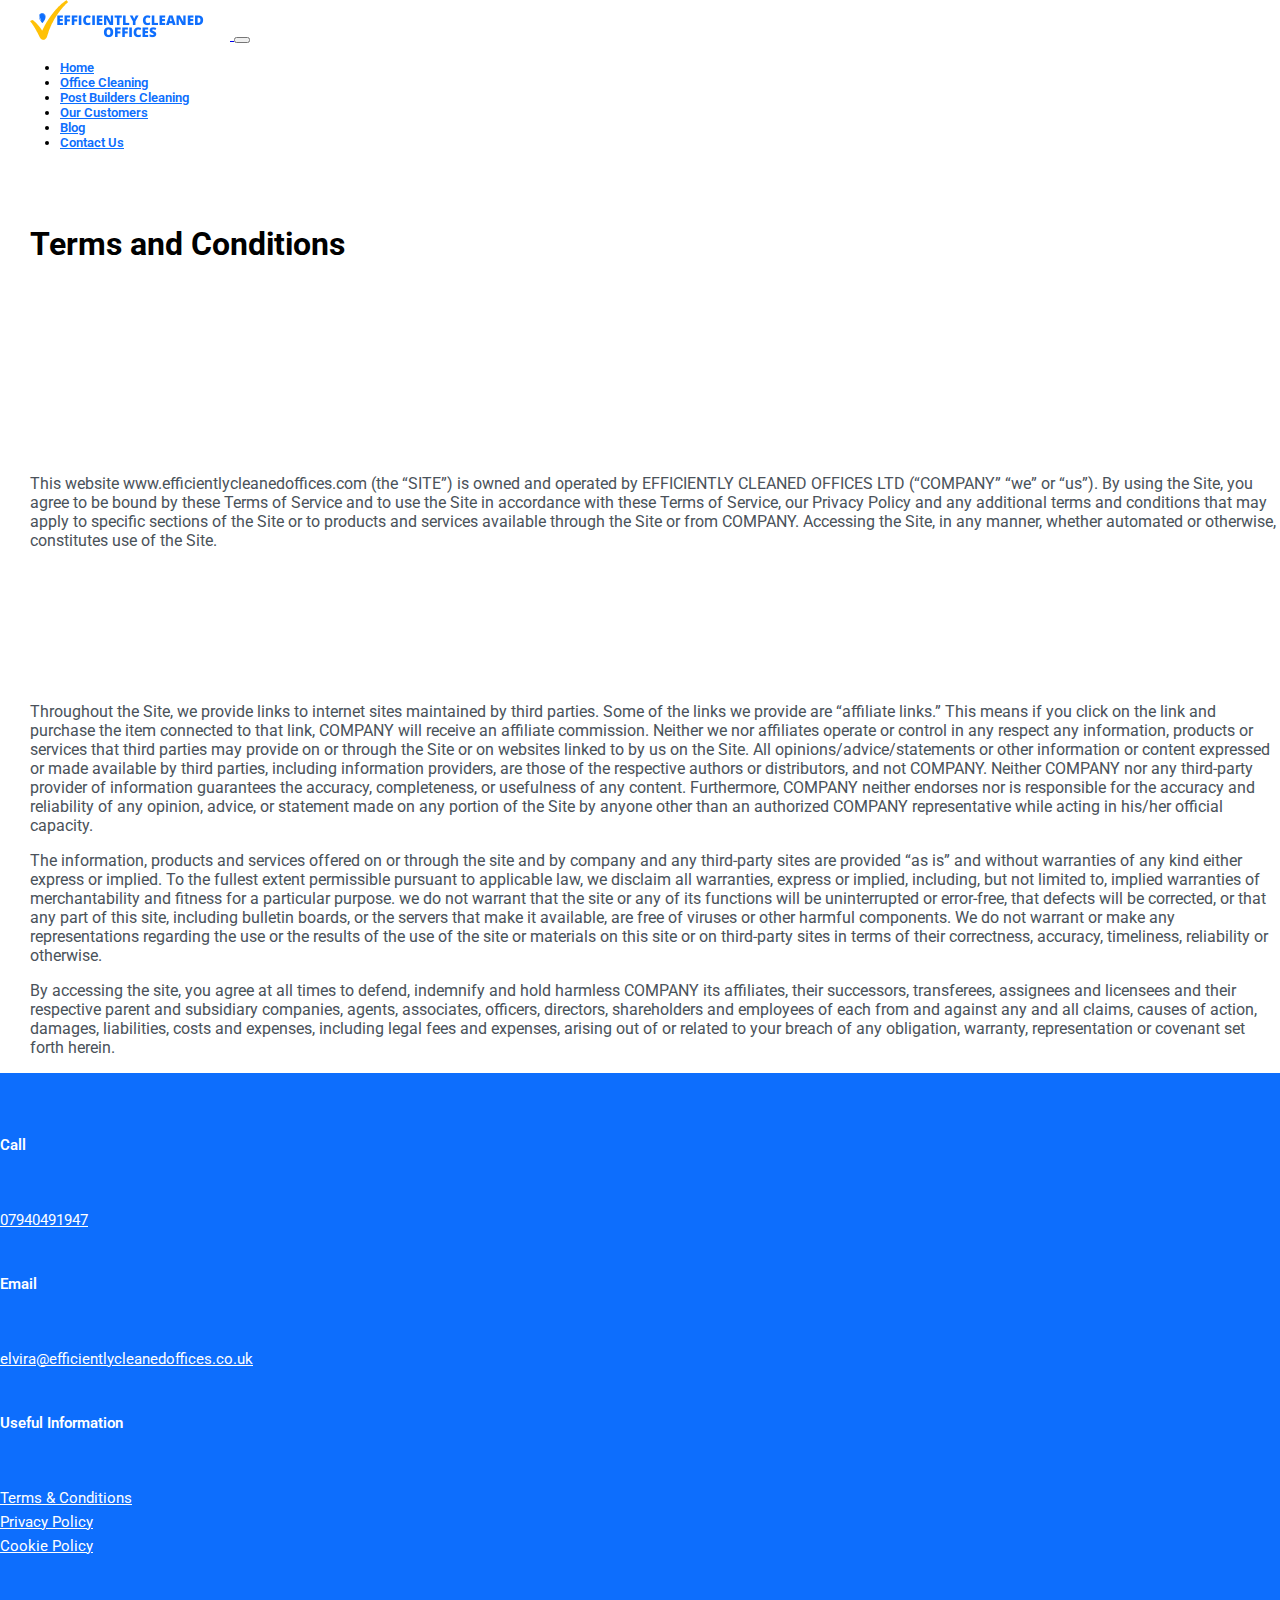
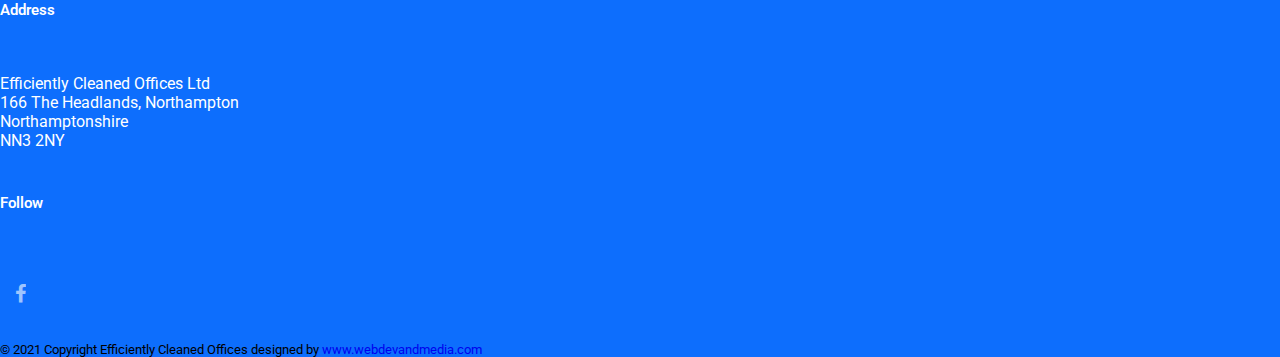
<file: termsconditions.html>
<!DOCTYPE html>
<html lang="en">
<head>
    <meta charset="UTF-8">
    <meta http-equiv="X-UA-Compatible" content="IE=edge">
    <meta name="viewport" content="width=device-width, initial-scale=1.0">

    <!-- Meta Description -->
    <meta content="Our terms and conditions" name="description">

    <title>Efficiently Cleaned Offices Terms and Conditions</title>

    <!-- CSS Stylesheets -->
    <link rel="stylesheet" href="css/style.css">
    <link href="https://cdn.jsdelivr.net/npm/bootstrap@5.0.1/dist/css/bootstrap.min.css" rel="stylesheet" integrity="sha384-+0n0xVW2eSR5OomGNYDnhzAbDsOXxcvSN1TPprVMTNDbiYZCxYbOOl7+AMvyTG2x" crossorigin="anonymous">
    
    <!--Font Styles -->
    <link href="https://fonts.googleapis.com/css2?family=Roboto:wght@300&display=swap" rel="stylesheet">
    
    <!--Icons-->
    <link rel="stylesheet" href="https://use.fontawesome.com/releases/v5.7.2/css/all.css">
    <link rel="stylesheet" href="https://cdnjs.cloudflare.com/ajax/libs/font-awesome/4.7.0/css/font-awesome.min.css">

   

    <!--Favicon-->
    <link rel="apple-touch-icon" sizes="180x180" href="favicon/apple-touch-icon.png">
    <link rel="icon" type="image/png" sizes="32x32" href="favicon/favicon-32x32.png">
    <link rel="icon" type="image/png" sizes="16x16" href="favicon/favicon-16x16.png">
    <link rel="manifest" href="favicon/site.webmanifest">

    <script>
      window.dataLayer = window.dataLayer || [];
      function gtag(){dataLayer.push(arguments);}
      gtag('js', new Date());
    
      gtag('config', 'UA-203318662-1');
    </script>
</head>
<body>
    <section id="topnav">
        <nav class="navbar navbar-expand-lg navbar-light">
            <div class="container-fluid">
              <a class="navbar-brand" href="index.html">
                  <img src="pics/EFFICIENTLYCLEANEDOFFICES.png" alt="Efficiently Cleaned Offices Logo">
              </a>
              <button class="navbar-toggler ms-auto" type="button" data-bs-toggle="collapse" data-bs-target="#navbarNavDropdown" aria-controls="navbarNavDropdown" aria-expanded="false" aria-label="Toggle navigation">
                <span class="navbar-toggler-icon"></span>
              </button>
              <div class="collapse navbar-collapse" id="navbarNavDropdown">
                <ul class="navbar-nav">
                  <li class="nav-item">
                    <a class="nav-link active" aria-current="page" href="index.html">Home</a>
                  </li>
                  <li class="nav-item">
                    <a class="nav-link" href="officecleaning.html">Office Cleaning</a>
                  </li>
                  <li class="nav-item">
                    <a class="nav-link" href="postbuilders.html">Post Builders Cleaning</a>
                  </li>
                  <li class="nav-item">
                    <a class="nav-link" href="index.html#testimonials">Our Customers</a>
                  </li>
                  <li class="nav-item">
                    <a class="nav-link" href="blog.html">Blog</a>
                  </li>
                  <li class="nav-item">
                    <a class="nav-link" href="contact.html">Contact Us</a>
                  </li>
                </ul>
              </div>
            </div>
          </nav>
          <br><br>
    </section>

    <section id="terms">
        <div class="text-start" id="policy">
            <h1 class="text-center text-decoration-underline">Terms and Conditions</h1>
            <br><br>
            <h2 class="text-center">General</h2>
            <p>This website www.efficientlycleanedoffices.com (the “SITE”) is owned and operated by EFFICIENTLY CLEANED OFFICES LTD (“COMPANY” “we” or “us”). By using the Site, you agree to be bound by these Terms of Service and to use the Site in accordance with these Terms of Service, our Privacy Policy and any additional terms and conditions that may apply to specific sections of the Site or to products and services available through the Site or from COMPANY. Accessing the Site, in any manner, whether automated or otherwise, constitutes use of the Site.</p>
            <h2 class="text-center">Disclaimers</h2>
            <p>Throughout the Site, we provide links to internet sites maintained by third parties. Some of the links we provide are “affiliate links.” This means if you click on the link and purchase the item connected to that link, COMPANY will receive an affiliate commission. Neither we nor affiliates operate or control in any respect any information, products or services that third parties may provide on or through the Site or on websites linked to by us on the Site. All opinions/advice/statements or other information or content expressed or made available by third parties, including information providers, are those of the respective authors or distributors, and not COMPANY. Neither COMPANY nor any third-party provider of information guarantees the accuracy, completeness, or usefulness of any content. Furthermore, COMPANY neither endorses nor is responsible for the accuracy and reliability of any opinion, advice, or statement made on any portion of the Site by anyone other than an authorized COMPANY representative while acting in his/her official capacity.</p>
            <p>The information, products and services offered on or through the site and by company and any third-party sites are provided “as is” and without warranties of any kind either express or implied. To the fullest extent permissible pursuant to applicable law, we disclaim all warranties, express or implied, including, but not limited to, implied warranties of merchantability and fitness for a particular purpose. we do not warrant that the site or any of its functions will be uninterrupted or error-free, that defects will be corrected, or that any part of this site, including bulletin boards, or the servers that make it available, are free of viruses or other harmful components. We do not warrant or make any representations regarding the use or the results of the use of the site or materials on this site or on third-party sites in terms of their correctness, accuracy, timeliness, reliability or otherwise.</p>
            <p>By accessing the site, you agree at all times to defend, indemnify and hold harmless COMPANY its affiliates, their successors, transferees, assignees and licensees and their respective parent and subsidiary companies, agents, associates, officers, directors, shareholders and employees of each from and against any and all claims, causes of action, damages, liabilities, costs and expenses, including legal fees and expenses, arising out of or related to your breach of any obligation, warranty, representation or covenant set forth herein.</p>
        </div>
    </section>

       
   <div class="footer">
    <footer>
        <div class="container">
            <div class="row">
                <div class="col-md-3 item">
                    <h3>Call</h3>
                    <a href="tel:07940491947">07940491947</a>
                </div>
                <div class="col-md-3 item">
                    <h3>Email</h3>
                    <a href="mailto:elvira@efficientlycleanedoffices.co.uk">elvira@efficientlycleanedoffices.co.uk</a>
                </div>
                <div class="col-md-3 item">
                    <h3>Useful Information</h3>
                    <a href="termsconditions.html">Terms & Conditions</a>
                    <br>
                    <a href="privacypolicy.html">Privacy Policy</a>
                    <br>
                    <a href="cookie-policy.html">Cookie Policy</a>
                </div>
                <div class="col-md-3 item">
                    <h3>Address</h3>
                    <p class="footertext"><span>Efficiently Cleaned Offices Ltd <br>166 The Headlands, Northampton<br>Northamptonshire<br>NN3 2NY</span></p>
                </div>
                <div class="col-md-3 item">
                    <h3>Follow</h3>
                    <div class="col item social"><a href="https://www.facebook.com/EfficientlyCleanedOffices"><i class="fa fa-facebook"></i></a></div>
                </div>
            </div>
        </div>
    </footer>
</div>
<div class="text-center text-light p-3" style="background-color: #0d6efd; font-size: small">
    © 2021 Copyright Efficiently Cleaned Offices designed by
    <a class="text-light" href="https://www.webdevandmedia.com">www.webdevandmedia.com</a>
  </div>
  
   <script src="https://cdn.jsdelivr.net/npm/bootstrap@5.0.1/dist/js/bootstrap.bundle.min.js" integrity="sha384-gtEjrD/SeCtmISkJkNUaaKMoLD0//ElJ19smozuHV6z3Iehds+3Ulb9Bn9Plx0x4" crossorigin="anonymous"></script>

    </body>
    </html>
</file>
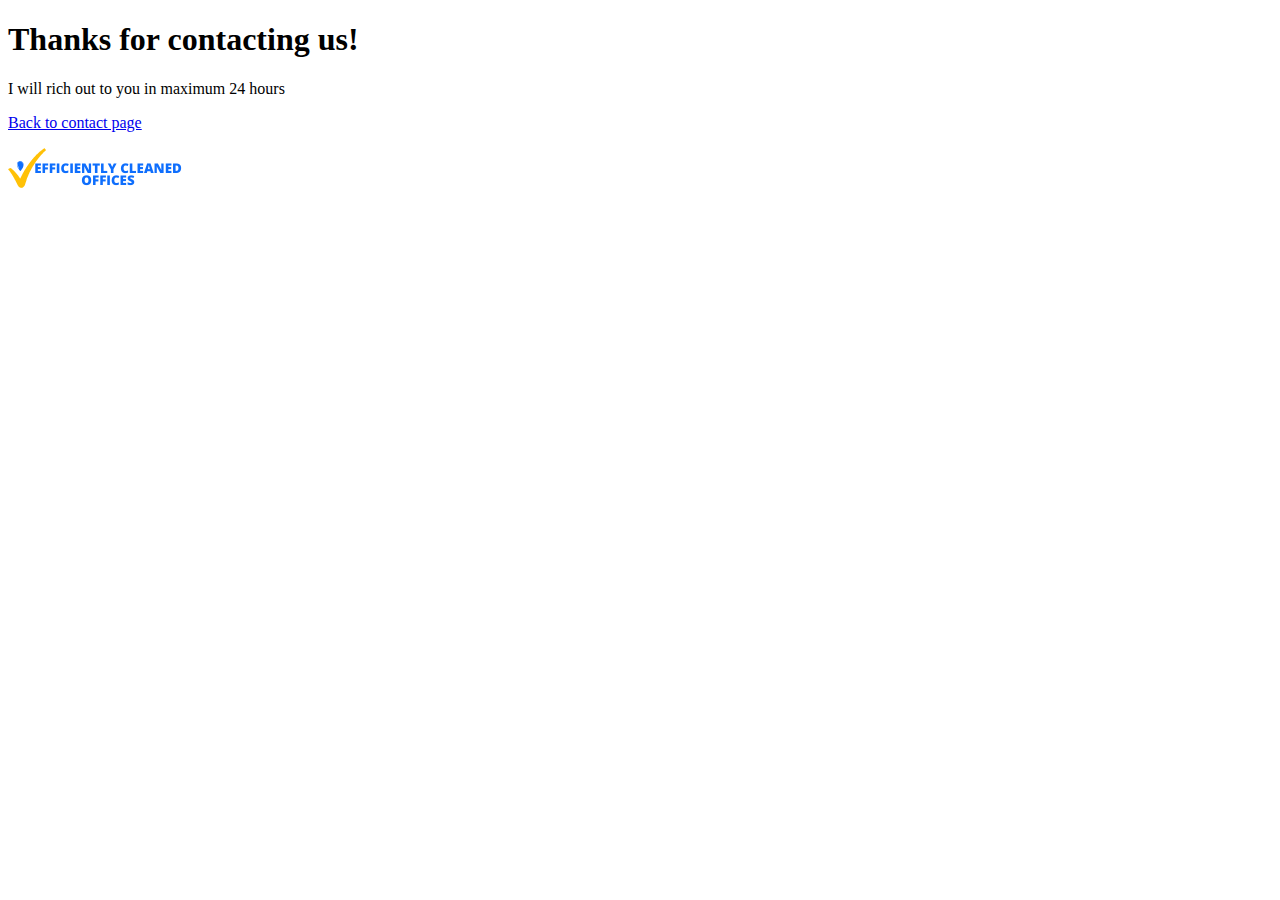
<file: thank_you.html>
<!DOCTYPE html>
<title>Thank You</title>	

<h1>Thanks for contacting us!</h1>
<p>I will rich out to you in maximum 24 hours </p>
<p><a href="contact.html">Back to contact page</a></p>
<img src="pics/EFFICIENTLYCLEANEDOFFICES.png" alt="logo">
</file>
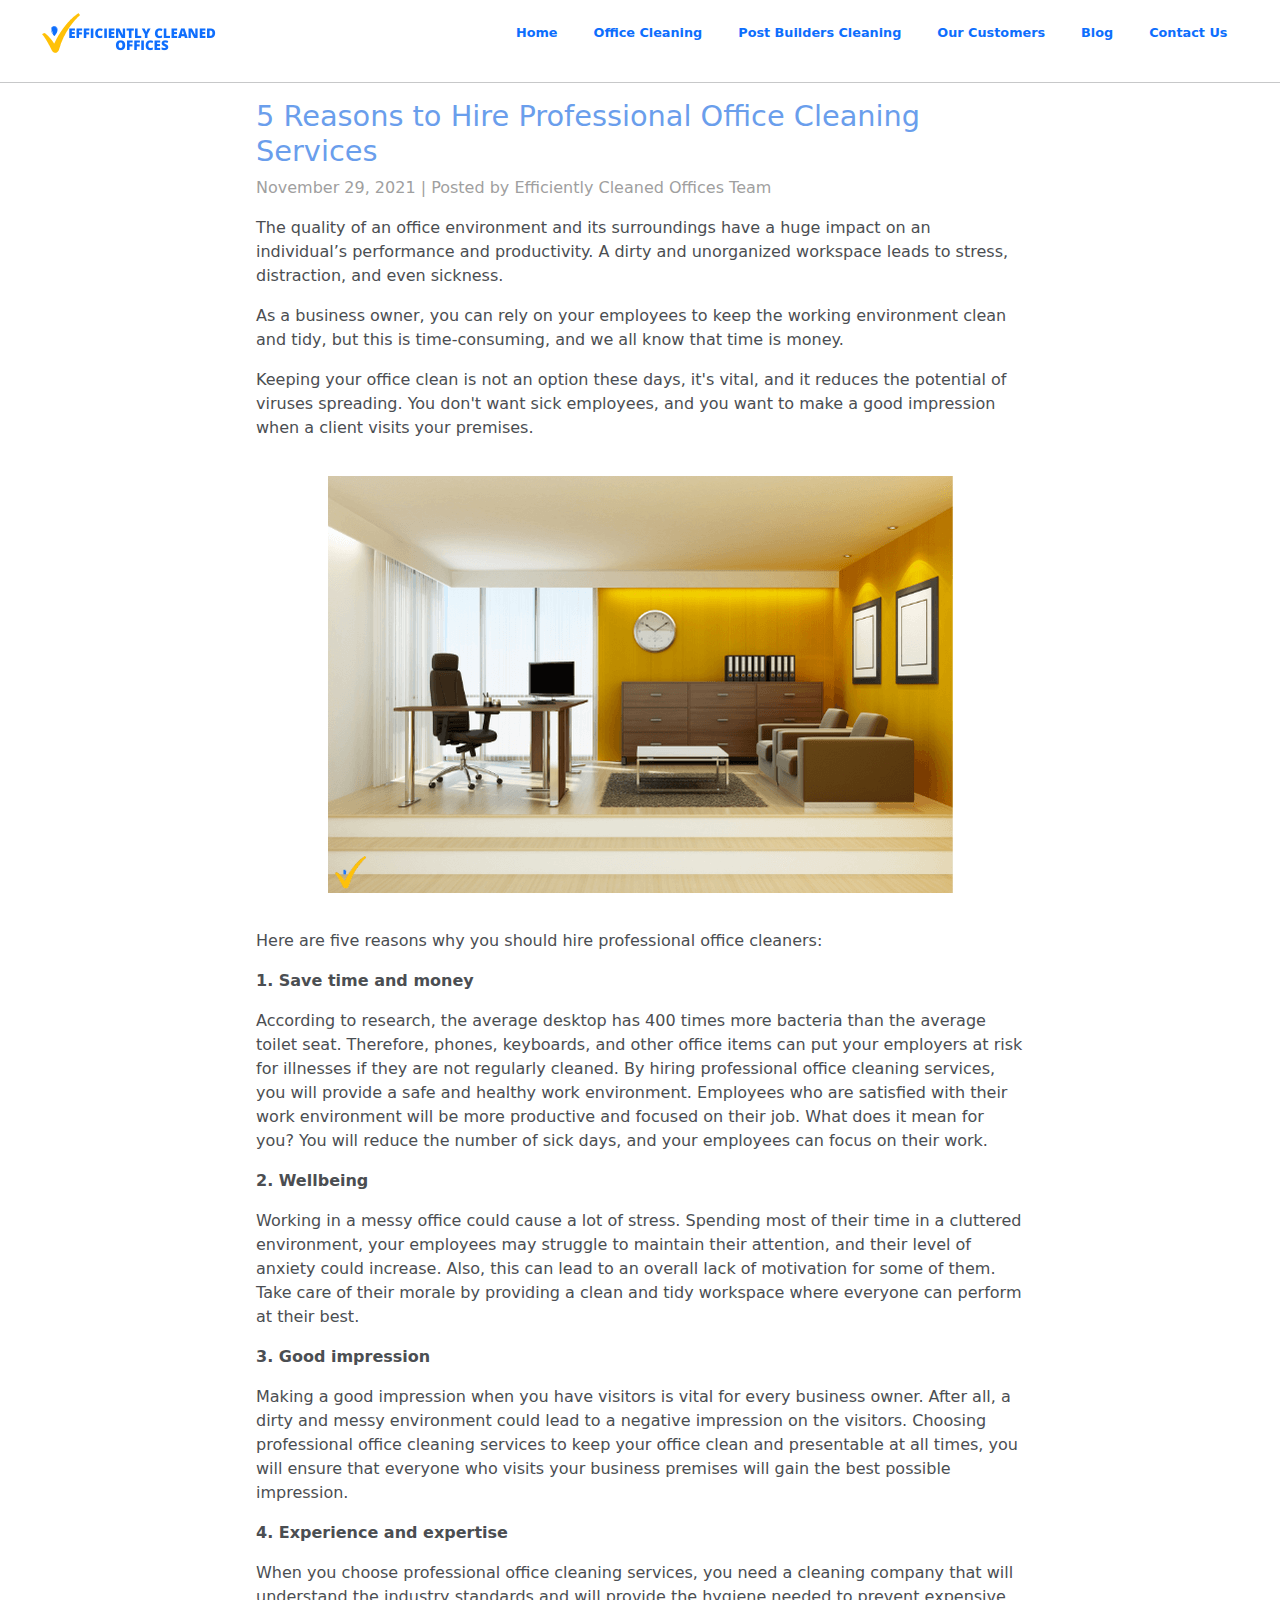
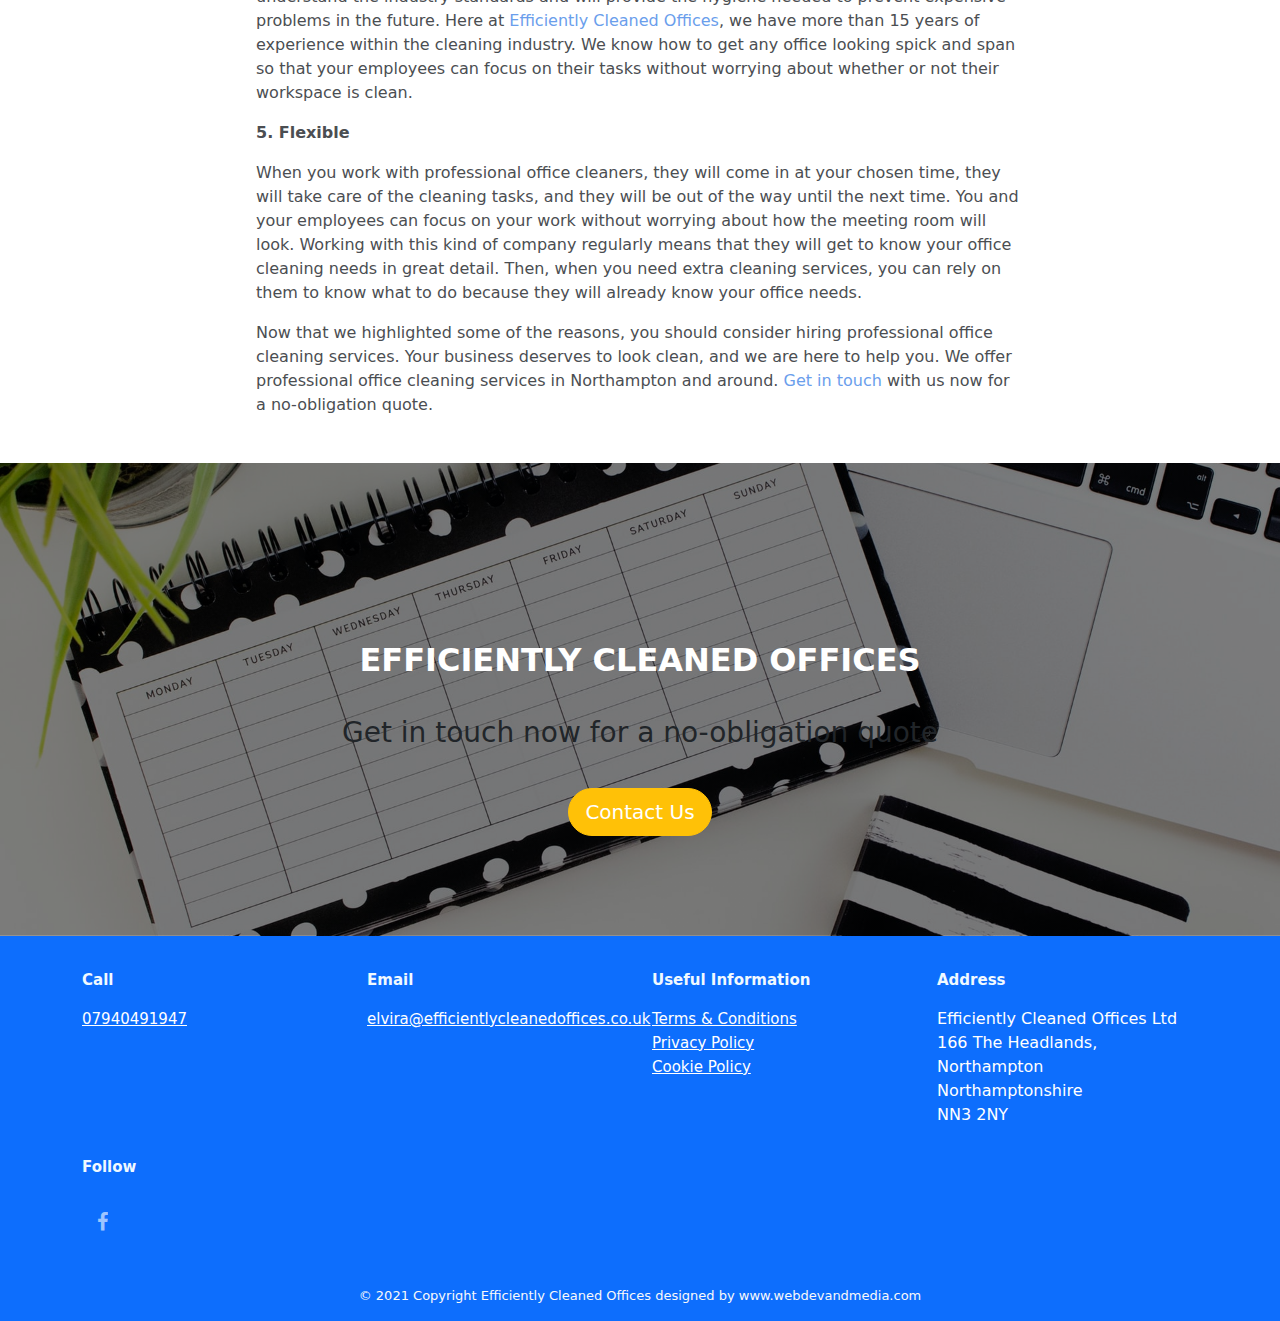
<file: blog_articles/5-reasons-to-hire-professional-office-cleaning-services.html>
<!DOCTYPE html>
<html lang="en">
<head>
    <meta charset="UTF-8">
    <meta http-equiv="X-UA-Compatible" content="IE=edge">
    <meta name="viewport" content="width=device-width, initial-scale=1.0">

    <!-- Meta Description -->
    <meta name="description" content="Blog article about why you should hire professional office cleaning services">

    <meta name="keywords" content="Monthly tips about office cleaning">

    <title>5 Reasons to Hire Professional Office Cleaning Services | Efficiently Cleaned Offices</title>

    <script src="https://cdnjs.cloudflare.com/ajax/libs/jquery/3.2.1/jquery.min.js"></script>

    <!-- CSS Stylesheets -->
    <link rel="stylesheet" href="../css/style.css">
    <link rel="stylesheet" href="../css/blog.css">
    <link href="https://cdn.jsdelivr.net/npm/bootstrap@5.0.2/dist/css/bootstrap.min.css" rel="stylesheet" integrity="" crossorigin="anonymous">
    <link href="https://stackpath.bootstrapcdn.com/bootstrap/5.0.0-alpha1/css/bootstrap.min.css" rel="stylesheet" integrity="" crossorigin="anonymous">

    <!--Font Styles -->
    <link href="https://fonts.googleapis.com/css2?family=Roboto:wght@300&display=swap" rel="stylesheet">
    
    <!--Icons-->
    <link rel="stylesheet" href="https://use.fontawesome.com/releases/v5.7.2/css/all.css">
    <link rel="stylesheet" href="https://cdnjs.cloudflare.com/ajax/libs/font-awesome/4.7.0/css/font-awesome.min.css">

    

    <!--Favicon-->
    <link rel="apple-touch-icon" sizes="180x180" href="favicon/apple-touch-icon.png">
    <link rel="manifest" href="favicon/site.webmanifest">

    <!-- Global site tag (gtag.js) - Google Analytics -->
<script async src="https://www.googletagmanager.com/gtag/js?id=UA-203318662-1">
</script>
<script>
  window.dataLayer = window.dataLayer || [];
  function gtag(){dataLayer.push(arguments);}
  gtag('js', new Date());

  gtag('config', 'UA-203318662-1');
</script>

</head>
<body>
    <!-- Google Tag Manager (noscript) -->
<noscript><iframe src="https://www.googletagmanager.com/ns.html?id=GTM-PKCFF46"
    height="0" width="0" style="display:none;visibility:hidden"></iframe></noscript>
    <!-- End Google Tag Manager (noscript) -->
    <section id="topnav">
        <nav class="navbar navbar-expand-lg navbar-light">
            <div class="container-fluid">
              <a class="navbar-brand" href="index.html">
                  <img src="../pics/EFFICIENTLYCLEANEDOFFICES.png" alt="Efficiently Cleaned Offices Logo">
              </a>
              <button class="navbar-toggler ms-auto" type="button" data-bs-toggle="collapse" data-bs-target="#navbarNavDropdown" aria-controls="navbarNavDropdown" aria-expanded="false" aria-label="Toggle navigation">
                <span class="navbar-toggler-icon"></span>
              </button>
              <div class="collapse navbar-collapse" id="navbarNavDropdown">
                <ul class="navbar-nav">
                  <li class="nav-item" id="first">
                    <a class="nav-link active" aria-current="page" href="../index.html">Home</a>
                  </li>
                  <li class="nav-item">
                    <a class="nav-link" href="../officecleaning.html">Office Cleaning</a>
                  </li>
                  <li class="nav-item">
                    <a class="nav-link" href="../postbuilders.html">Post Builders Cleaning</a>
                  </li>
                  <li class="nav-item">
                    <a class="nav-link" href="../index.html#testimonials">Our Customers</a>
                  </li>
                  <li class="nav-item">
                    <a class="nav-link" href="../blog.html">Blog</a>
                  </li>
                  <li class="nav-item">
                    <a class="nav-link" href="../contact.html">Contact Us</a>
                  </li>
                </ul>
              </div>
            </div>
          </nav>
    </section>

    <hr>

    <section id="first-article">
        <div class="text blog-article">
            <div class="row text-start">
            <div class="col-lg-12 col-md-12 col-sm-12 col-xs-12">
                <h1 class="blog-title">5 Reasons to Hire Professional Office Cleaning Services</h1>
                <p class="text date">November 29, 2021 | Posted by Efficiently Cleaned Offices Team</p>
            </div>
            <div class="text blog-content">
                <p>The quality of an office environment and its surroundings have a huge impact on an individual’s performance and productivity. A dirty and unorganized workspace leads to stress, distraction, and even sickness.</p>
                <p>As a business owner, you can rely on your employees to keep the working environment clean and tidy, but this is time-consuming, and we all know that time is money.</p>
                <p>Keeping your office clean is not an option these days, it's vital, and it reduces the potential of viruses spreading. You don't want sick employees, and you want to make a good impression when a client visits your premises.</p>
            </div>
            <figure>
                <img src="blog_images/reasons-to-hire-professional-office-cleaning-services.png"
                     alt="5 reasons to hire professional office cleaning services">
            </figure>
            <div class="text blog-content">
                <p>Here are five reasons why you should hire professional office cleaners:</p>
                <p class="blog-subtitle">1. Save time and money</p>
                <p>According to research, the average desktop has 400 times more bacteria than the average toilet seat. Therefore, phones, keyboards, and other office items can put your employers at risk for illnesses if they are not regularly cleaned. By hiring professional office cleaning services, you will provide a safe and healthy work environment. Employees who are satisfied with their work environment will be more productive and focused on their job. What does it mean for you? You will reduce the number of sick days, and your employees can focus on their work.</p>
                <p class="blog-subtitle">2. Wellbeing</p>
                <p>Working in a messy office could cause a lot of stress. Spending most of their time in a cluttered environment, your employees may struggle to maintain their attention, and their level of anxiety could increase. Also, this can lead to an overall lack of motivation for some of them. Take care of their morale by providing a clean and tidy workspace where everyone can perform at their best. </p>
                <p class="blog-subtitle">3. Good impression</p>
                <p>Making a good impression when you have visitors is vital for every business owner. After all, a dirty and messy environment could lead to a negative impression on the visitors. Choosing professional office cleaning services to keep your office clean and presentable at all times, you will ensure that everyone who visits your business premises will gain the best possible impression.</p>
                <p class="blog-subtitle">4. Experience and expertise</p>
                <p>When you choose professional office cleaning services, you need a cleaning company that will understand the industry standards and will provide the hygiene needed to prevent expensive problems in the future. Here at <a href="http://efficientlycleanedoffices.co.uk/">Efficiently Cleaned Offices</a>, we have more than 15 years of experience within the cleaning industry. We know how to get any office looking spick and span so that your employees can focus on their tasks without worrying about whether or not their workspace is clean.</p>
                <p class="blog-subtitle">5. Flexible</p>
                <p>When you work with professional office cleaners, they will come in at your chosen time, they will take care of the cleaning tasks, and they will be out of the way until the next time. You and your employees can focus on your work without worrying about how the meeting room will look. Working with this kind of company regularly means that they will get to know your office cleaning needs in great detail. Then, when you need extra cleaning services, you can rely on them to know what to do because they will already know your office needs.</p>
                <p>Now that we highlighted some of the reasons, you should consider hiring professional office cleaning services. Your business deserves to look clean, and we are here to help you. We offer professional office cleaning services in Northampton and around. <a href="https://efficientlycleanedoffices.co.uk/contact.html">Get in touch</a> with us now for a no-obligation quote.</p>
            </div>
            </div>
        </div>
    </section>
  

<section id="second-hero">
    <div class="bg-sec-image"> 
     <div class="row text-center">
         <div class="col-lg-12 col-md-12 col-sm-12 col-xs-12">
           <h2>EFFICIENTLY CLEANED OFFICES</h2>
           <h3>Get in touch now for a no-obligation quote</h3>
           <a href="contact.html#contact-form" class="btn btn-primary btn-lg rounded-pill">Contact Us</a>
         </div>
       </div>
    </div>
</section>

       
   <div class="footer">
    <footer>
        <div class="container">
            <div class="row">
                <div class="col-md-3 item">
                    <h3>Call</h3>
                    <a href="tel:07940491947">07940491947</a>
                </div>
                <div class="col-md-3 item">
                    <h3>Email</h3>
                    <a href="mailto:elvira@efficientlycleanedoffices.co.uk">elvira@efficientlycleanedoffices.co.uk</a>
                </div>
                <div class="col-md-3 item">
                  <h3>Useful Information</h3>
                  <a href="../termsconditions.html">Terms & Conditions</a>
                  <br>
                  <a href="../privacypolicy.html">Privacy Policy</a>
                  <br>
                  <a href="../cookie-policy.html">Cookie Policy</a>
              </div>

                <div class="col-md-3 item">
                    <h3>Address</h3>
                    <p class="footertext"><span>Efficiently Cleaned Offices Ltd <br>166 The Headlands, Northampton<br>Northamptonshire<br>NN3 2NY</span></p>
                </div>
                <div class="col-md-3 item">
                    <h3>Follow</h3>
                    <div class="col item social"><a href="https://www.facebook.com/EfficientlyCleanedOffices"><i class="fa fa-facebook"></i></a></div>
                </div>
            </div>
        </div>
    </footer>
</div>
<div class="text-center text-light p-3" id="webdev">
    © 2021 Copyright Efficiently Cleaned Offices designed by
    <a class="text-light" href="https://www.webdevandmedia.com">www.webdevandmedia.com</a>
  </div>
  
  <script src="https://cdn.jsdelivr.net/npm/@popperjs/core@2.9.2/dist/umd/popper.min.js" integrity="" crossorigin="anonymous"></script>
<script src="https://cdn.jsdelivr.net/npm/bootstrap@5.0.2/dist/js/bootstrap.min.js" integrity="" crossorigin="anonymous"></script>
<script src="https://stackpath.bootstrapcdn.com/bootstrap/5.0.0-alpha1/js/bootstrap.min.js" integrity="" crossorigin="anonymous"></script>


</body>
    </html>
</file>
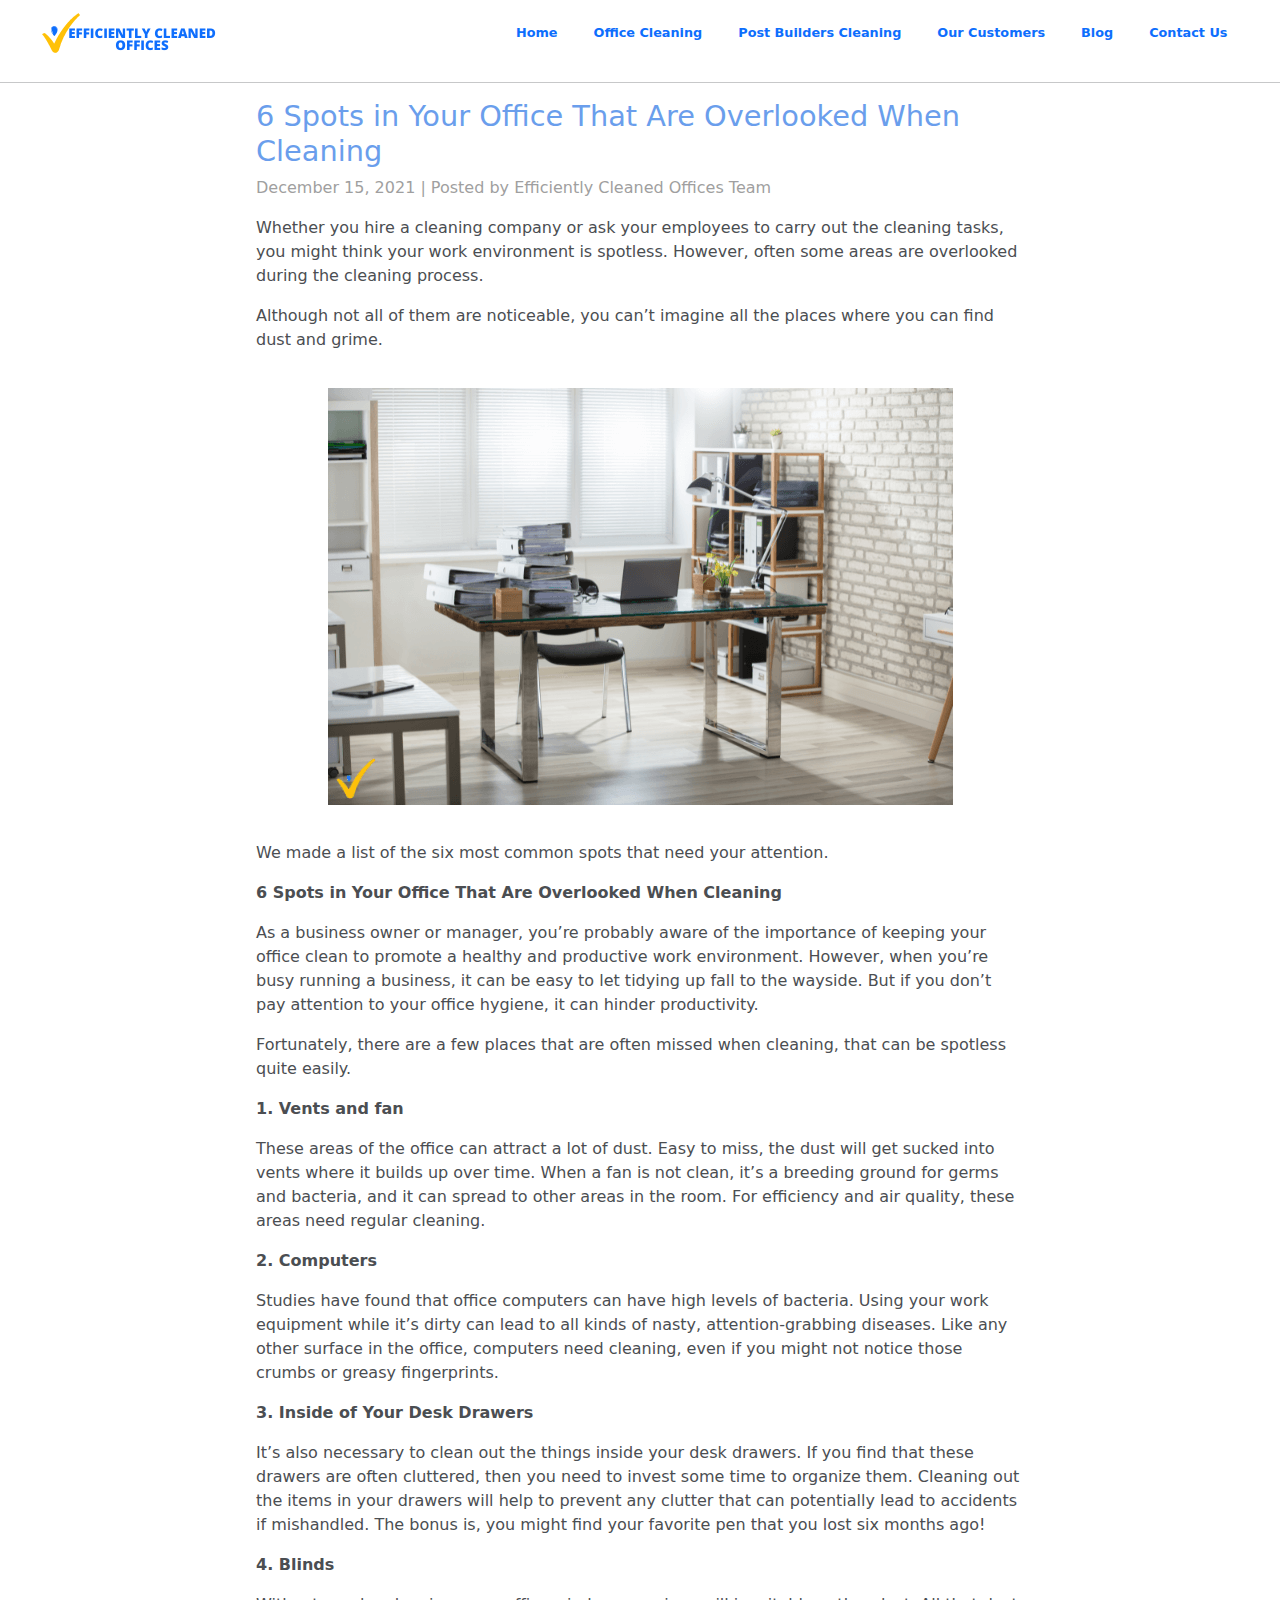
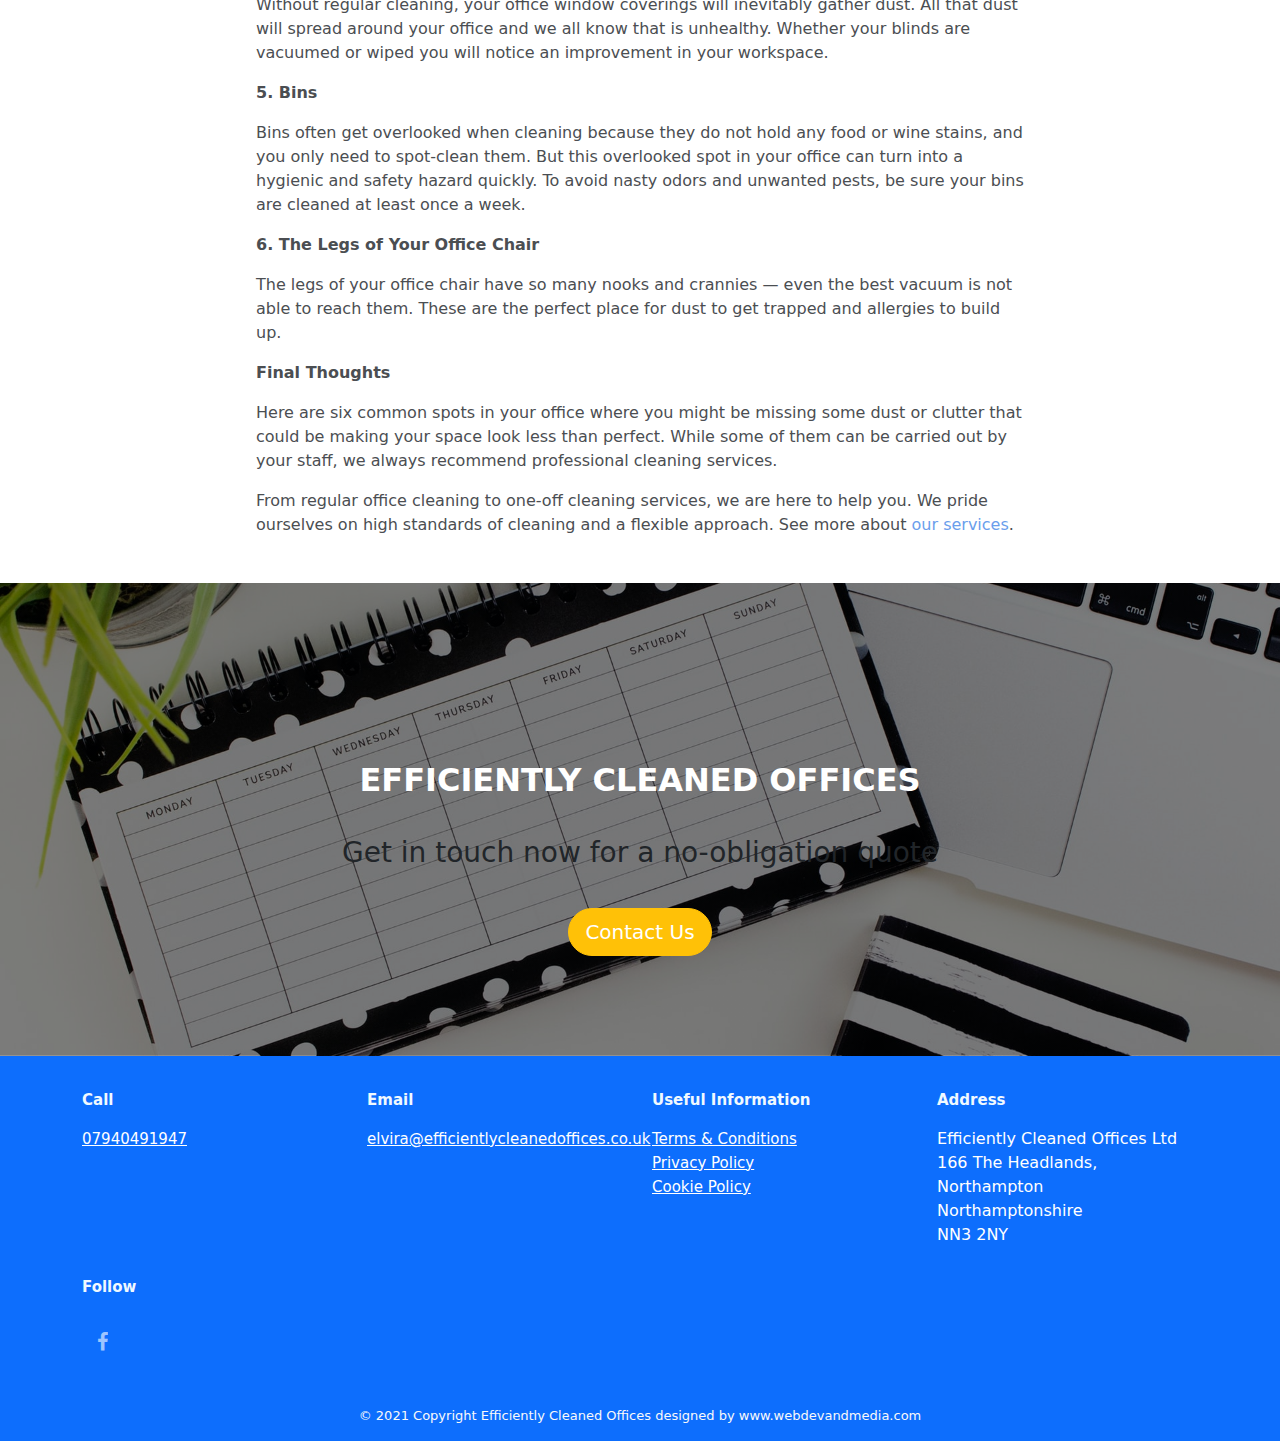
<file: blog_articles/6 -Spots-in-Your-Office-That-Are-Overlooked-When-Cleaning.html>
<!DOCTYPE html>
<html lang="en">
<head>
    <meta charset="UTF-8">
    <meta http-equiv="X-UA-Compatible" content="IE=edge">
    <meta name="viewport" content="width=device-width, initial-scale=1.0">

    <!-- Meta Description -->
    <meta name="description" content="Blog article about overlooked spots in office cleaning">

    <meta name="keywords" content="Our tips about office cleaning">

    <title>6 Spots in Your Office That Are Overlooked When Cleaning</title>

    <script src="https://cdnjs.cloudflare.com/ajax/libs/jquery/3.2.1/jquery.min.js"></script>

    <!-- CSS Stylesheets -->
    <link rel="stylesheet" href="../css/style.css">
    <link rel="stylesheet" href="../css/blog.css">
    <link href="https://cdn.jsdelivr.net/npm/bootstrap@5.0.2/dist/css/bootstrap.min.css" rel="stylesheet" integrity="" crossorigin="anonymous">
    <link href="https://stackpath.bootstrapcdn.com/bootstrap/5.0.0-alpha1/css/bootstrap.min.css" rel="stylesheet" integrity="" crossorigin="anonymous">

    <!--Font Styles -->
    <link href="https://fonts.googleapis.com/css2?family=Roboto:wght@300&display=swap" rel="stylesheet">
    
    <!--Icons-->
    <link rel="stylesheet" href="https://use.fontawesome.com/releases/v5.7.2/css/all.css">
    <link rel="stylesheet" href="https://cdnjs.cloudflare.com/ajax/libs/font-awesome/4.7.0/css/font-awesome.min.css">

    

    <!--Favicon-->
    <link rel="apple-touch-icon" sizes="180x180" href="favicon/apple-touch-icon.png">
    <link rel="manifest" href="favicon/site.webmanifest">

    <!-- Global site tag (gtag.js) - Google Analytics -->
<script async src="https://www.googletagmanager.com/gtag/js?id=UA-203318662-1">
</script>
<script>
  window.dataLayer = window.dataLayer || [];
  function gtag(){dataLayer.push(arguments);}
  gtag('js', new Date());

  gtag('config', 'UA-203318662-1');
</script>

</head>
<body>
    <!-- Google Tag Manager (noscript) -->
<noscript><iframe src="https://www.googletagmanager.com/ns.html?id=GTM-PKCFF46"
    height="0" width="0" style="display:none;visibility:hidden"></iframe></noscript>
    <!-- End Google Tag Manager (noscript) -->
    <section id="topnav">
        <nav class="navbar navbar-expand-lg navbar-light">
            <div class="container-fluid">
              <a class="navbar-brand" href="index.html">
                  <img src="../pics/EFFICIENTLYCLEANEDOFFICES.png" alt="Efficiently Cleaned Offices Logo">
              </a>
              <button class="navbar-toggler ms-auto" type="button" data-bs-toggle="collapse" data-bs-target="#navbarNavDropdown" aria-controls="navbarNavDropdown" aria-expanded="false" aria-label="Toggle navigation">
                <span class="navbar-toggler-icon"></span>
              </button>
              <div class="collapse navbar-collapse" id="navbarNavDropdown">
                <ul class="navbar-nav">
                  <li class="nav-item" id="first">
                    <a class="nav-link active" aria-current="page" href="../index.html">Home</a>
                  </li>
                  <li class="nav-item">
                    <a class="nav-link" href="../officecleaning.html">Office Cleaning</a>
                  </li>
                  <li class="nav-item">
                    <a class="nav-link" href="../postbuilders.html">Post Builders Cleaning</a>
                  </li>
                  <li class="nav-item">
                    <a class="nav-link" href="../index.html#testimonials">Our Customers</a>
                  </li>
                  <li class="nav-item">
                    <a class="nav-link" href="../blog.html">Blog</a>
                  </li>
                  <li class="nav-item">
                    <a class="nav-link" href="../contact.html">Contact Us</a>
                  </li>
                </ul>
              </div>
            </div>
          </nav>
    </section>

    <hr>

    <section id="first-article">
        <div class="text blog-article">
            <div class="row text-start">
            <div class="col-lg-12 col-md-12 col-sm-12 col-xs-12">
                <h1 class="blog-title">6 Spots in Your Office That Are Overlooked When Cleaning</h1>
                <p class="text date">December 15, 2021 | Posted by Efficiently Cleaned Offices Team</p>
            </div>
            <div class="text blog-content">
                <p>Whether you hire a cleaning company or ask your employees to carry out the cleaning tasks, you might think your work environment is spotless. However, often some areas are overlooked during the cleaning process.</p>
                <p>Although not all of them are noticeable, you can’t imagine all the places where you can find dust and grime.</p>
            </div>
            <figure>
                <img src="blog_images/6-Spots-in-Your-Office-That-Are-Overlooked-When-Cleaning.png"
                     alt="6 Spots in Your Office That Are Overlooked When Cleaning">
            </figure>
            <div class="text blog-content">
                <p>We made a list of the six most common spots that need your attention.</p>
                <p class="blog-subtitle">6 Spots in Your Office That Are Overlooked When Cleaning</p>
                <p>As a business owner or manager, you’re probably aware of the importance of keeping your office clean to promote a healthy and productive work environment. However, when you’re busy running a business, it can be easy to let tidying up fall to the wayside. But if you don’t pay attention to your office hygiene, it can hinder productivity. </p>
                <p>Fortunately, there are a few places that are often missed when cleaning, that can be spotless quite easily.</p>
                <p class="blog-subtitle">1. Vents and fan</p>
                <p>These areas of the office can attract a lot of dust. Easy to miss, the dust will get sucked into vents where it builds up over time. When a fan is not clean, it’s a breeding ground for germs and bacteria, and it can spread to other areas in the room.  For efficiency and air quality, these areas need regular cleaning.</p>
                <p class="blog-subtitle">2. Computers</p>
                <p>Studies have found that office computers can have high levels of bacteria. Using your work equipment while it’s dirty can lead to all kinds of nasty, attention-grabbing diseases. Like any other surface in the office, computers need cleaning, even if you might not notice those crumbs or greasy fingerprints.</p>
                <p class="blog-subtitle">3. Inside of Your Desk Drawers</p>
                <p>It’s also necessary to clean out the things inside your desk drawers. If you find that these drawers are often cluttered, then you need to invest some time to organize them. Cleaning out the items in your drawers will help to prevent any clutter that can potentially lead to accidents if mishandled. The bonus is, you might find your favorite pen that you lost six months ago!</p>
                <p class="blog-subtitle">4. Blinds</p>
                <p>Without regular cleaning, your office window coverings will inevitably gather dust.  All that dust will spread around your office and we all know that is unhealthy. Whether your blinds are vacuumed or wiped you will notice an improvement in your workspace.</p>
                <p class="blog-subtitle">5. Bins</p>
                <p>Bins often get overlooked when cleaning because they do not hold any food or wine stains, and you only need to spot-clean them. But this overlooked spot in your office can turn into a hygienic and safety hazard quickly. To avoid nasty odors and unwanted pests, be sure your bins are cleaned at least once a week.</p>
                <p class="blog-subtitle">6. The Legs of Your Office Chair</p>
                <p>The legs of your office chair have so many nooks and crannies — even the best vacuum is not able to reach them. These are the perfect place for dust to get trapped and allergies to build up.</p>
                <p class="blog-subtitle">Final Thoughts</p>
                <p>Here are six common spots in your office where you might be missing some dust or clutter that could be making your space look less than perfect.  While some of them can be carried out by your staff, we always recommend professional cleaning services.</p>
                <p>From regular office cleaning to one-off cleaning services, we are here to help you. We pride ourselves on high standards of cleaning and a flexible approach. See more about <a href="https://www.efficientlycleanedoffices.co.uk/">our services</a>.</p>
            </div>
            </div>
        </div>
    </section>
  

<section id="second-hero">
    <div class="bg-sec-image"> 
     <div class="row text-center">
         <div class="col-lg-12 col-md-12 col-sm-12 col-xs-12">
           <h2>EFFICIENTLY CLEANED OFFICES</h2>
           <h3>Get in touch now for a no-obligation quote</h3>
           <a href="contact.html#contact-form" class="btn btn-primary btn-lg rounded-pill">Contact Us</a>
         </div>
       </div>
    </div>
</section>

       
   <div class="footer">
    <footer>
        <div class="container">
            <div class="row">
                <div class="col-md-3 item">
                    <h3>Call</h3>
                    <a href="tel:07940491947">07940491947</a>
                </div>
                <div class="col-md-3 item">
                    <h3>Email</h3>
                    <a href="mailto:elvira@efficientlycleanedoffices.co.uk">elvira@efficientlycleanedoffices.co.uk</a>
                </div>
                <div class="col-md-3 item">
                  <h3>Useful Information</h3>
                  <a href="../termsconditions.html">Terms & Conditions</a>
                  <br>
                  <a href="../privacypolicy.html">Privacy Policy</a>
                  <br>
                  <a href="../cookie-policy.html">Cookie Policy</a>
              </div>

                <div class="col-md-3 item">
                    <h3>Address</h3>
                    <p class="footertext"><span>Efficiently Cleaned Offices Ltd <br>166 The Headlands, Northampton<br>Northamptonshire<br>NN3 2NY</span></p>
                </div>
                <div class="col-md-3 item">
                    <h3>Follow</h3>
                    <div class="col item social"><a href="https://www.facebook.com/EfficientlyCleanedOffices"><i class="fa fa-facebook"></i></a></div>
                </div>
            </div>
        </div>
    </footer>
</div>
<div class="text-center text-light p-3" id="webdev">
    © 2021 Copyright Efficiently Cleaned Offices designed by
    <a class="text-light" href="https://www.webdevandmedia.com">www.webdevandmedia.com</a>
  </div>
  
  <script src="https://cdn.jsdelivr.net/npm/@popperjs/core@2.9.2/dist/umd/popper.min.js" integrity="" crossorigin="anonymous"></script>
<script src="https://cdn.jsdelivr.net/npm/bootstrap@5.0.2/dist/js/bootstrap.min.js" integrity="" crossorigin="anonymous"></script>
<script src="https://stackpath.bootstrapcdn.com/bootstrap/5.0.0-alpha1/js/bootstrap.min.js" integrity="" crossorigin="anonymous"></script>


</body>
    </html>
</file>
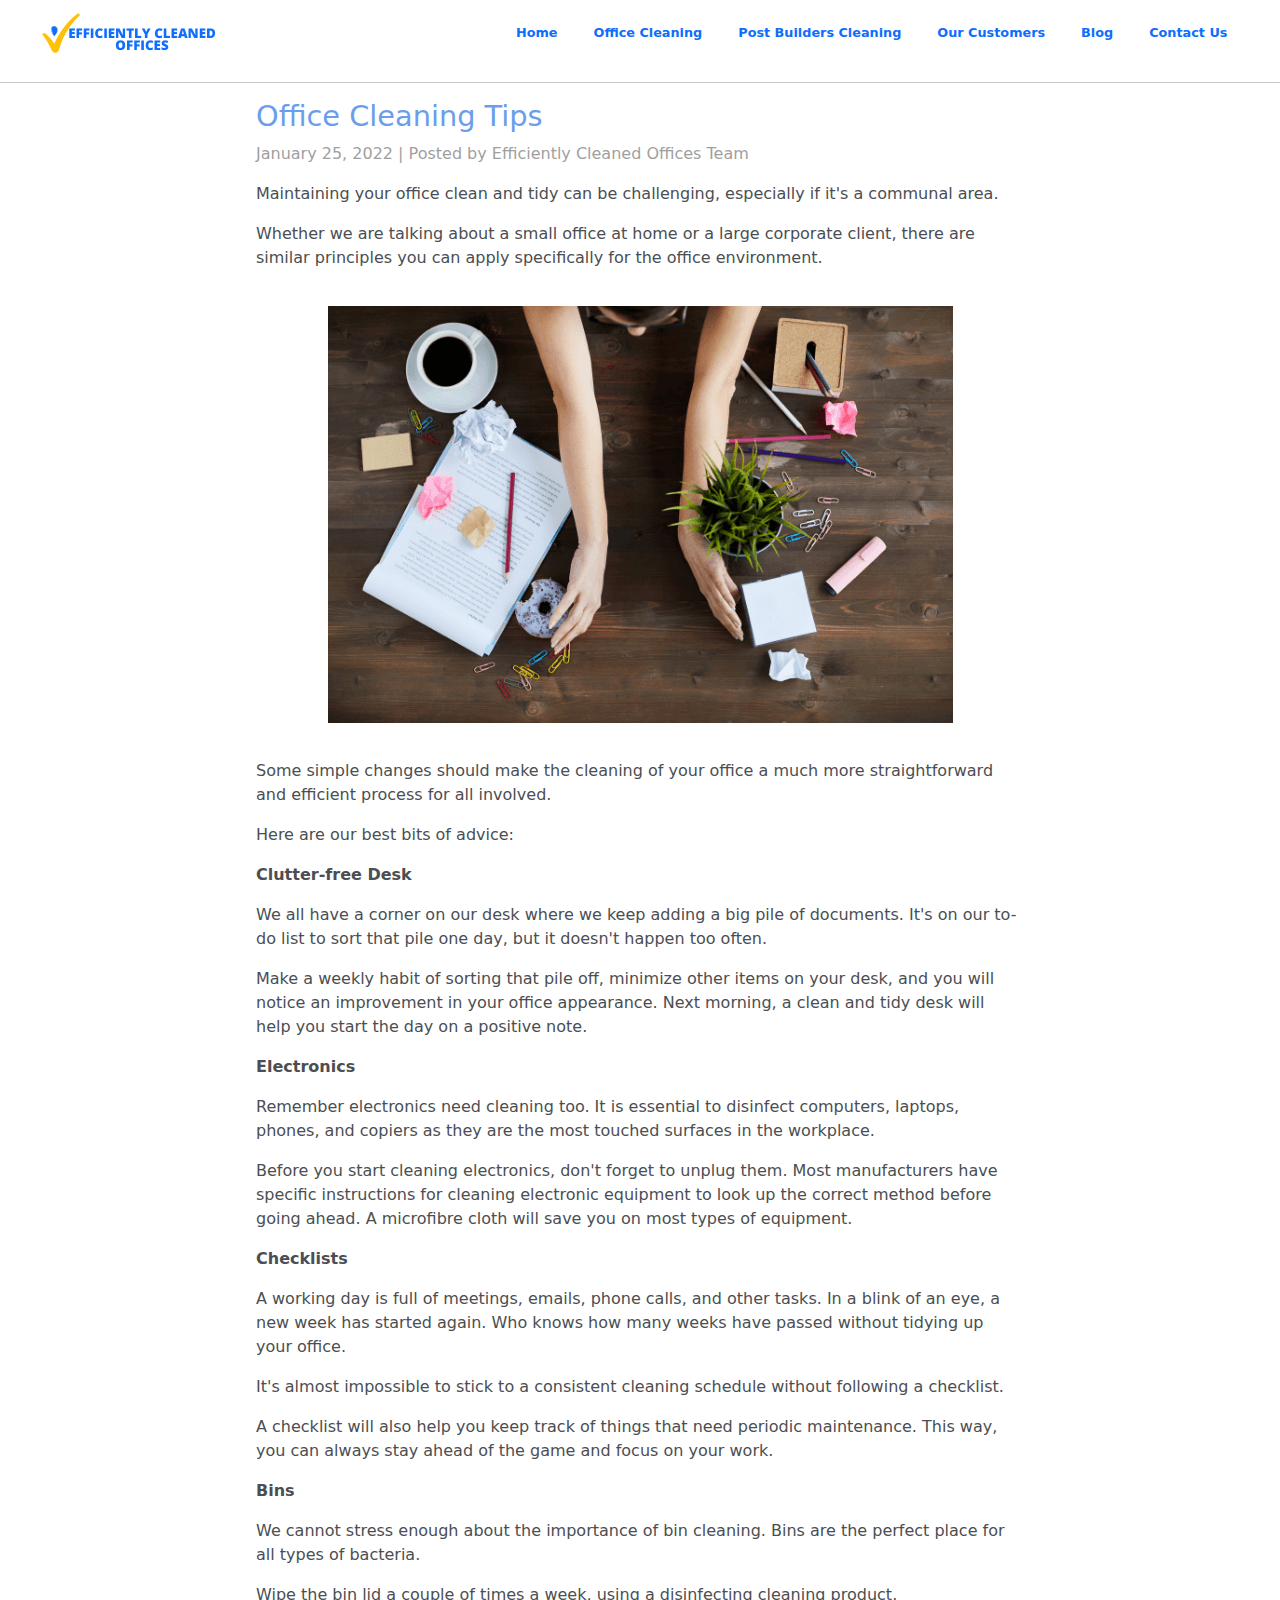
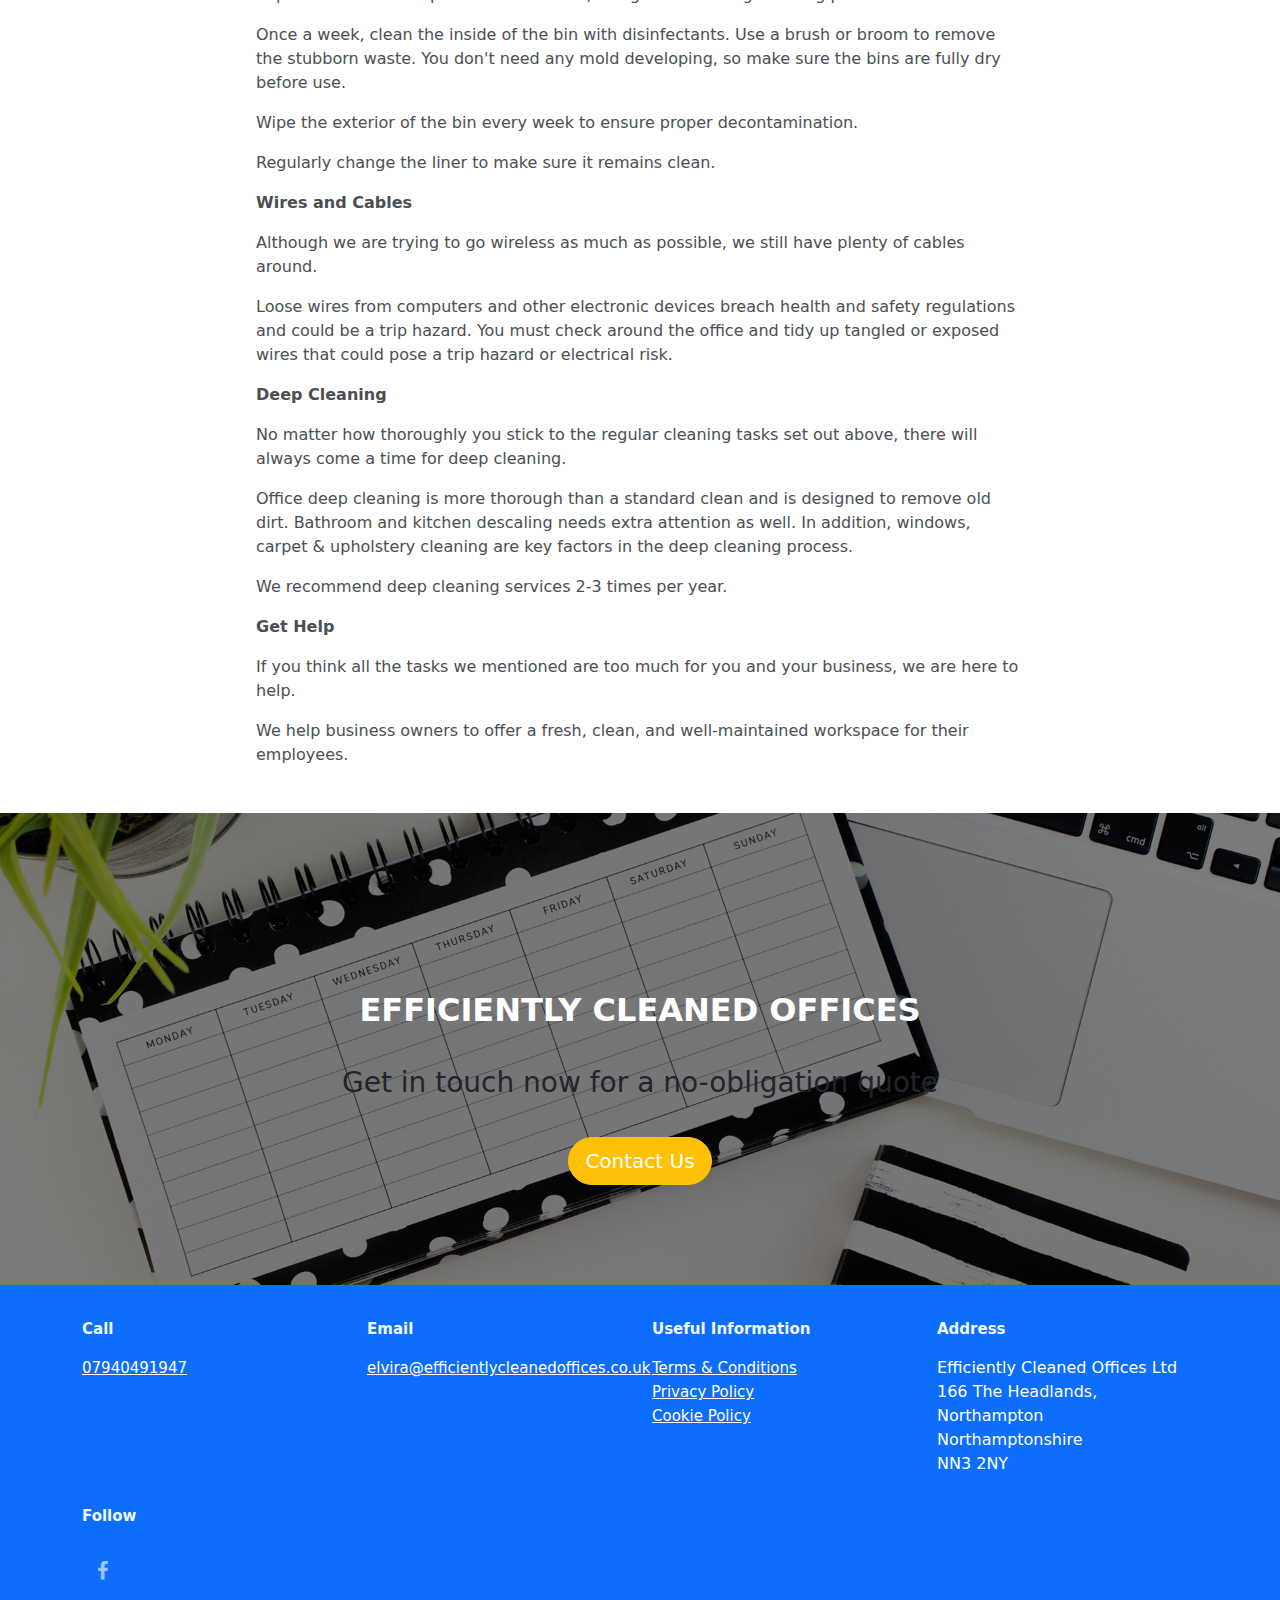
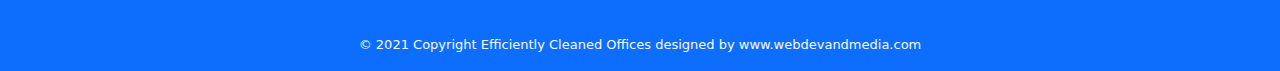
<file: blog_articles/Office-Cleaning-Tips.html>
<!DOCTYPE html>
<html lang="en">
<head>
    <meta charset="UTF-8">
    <meta http-equiv="X-UA-Compatible" content="IE=edge">
    <meta name="viewport" content="width=device-width, initial-scale=1.0">

    <!-- Meta Description -->
    <meta name="description" content="Blog article about office cleaning tips">

    <meta name="keywords" content="Our january tips about office cleaning">

    <title>Office Cleaning Tips</title>

    <script src="https://cdnjs.cloudflare.com/ajax/libs/jquery/3.2.1/jquery.min.js"></script>

    <!-- CSS Stylesheets -->
    <link rel="stylesheet" href="../css/style.css">
    <link rel="stylesheet" href="../css/blog.css">
    <link href="https://cdn.jsdelivr.net/npm/bootstrap@5.0.2/dist/css/bootstrap.min.css" rel="stylesheet" integrity="" crossorigin="anonymous">
    <link href="https://stackpath.bootstrapcdn.com/bootstrap/5.0.0-alpha1/css/bootstrap.min.css" rel="stylesheet" integrity="" crossorigin="anonymous">

    <!--Font Styles -->
    <link href="https://fonts.googleapis.com/css2?family=Roboto:wght@300&display=swap" rel="stylesheet">
    
    <!--Icons-->
    <link rel="stylesheet" href="https://use.fontawesome.com/releases/v5.7.2/css/all.css">
    <link rel="stylesheet" href="https://cdnjs.cloudflare.com/ajax/libs/font-awesome/4.7.0/css/font-awesome.min.css">

    

    <!--Favicon-->
    <link rel="apple-touch-icon" sizes="180x180" href="favicon/apple-touch-icon.png">
    <link rel="manifest" href="favicon/site.webmanifest">

    <script>
      window.dataLayer = window.dataLayer || [];
      function gtag(){dataLayer.push(arguments);}
      gtag('js', new Date());
    
      gtag('config', 'UA-203318662-1');
    </script>
</head>
<body>
    <section id="topnav">
        <nav class="navbar navbar-expand-lg navbar-light">
            <div class="container-fluid">
              <a class="navbar-brand" href="index.html">
                  <img src="../pics/EFFICIENTLYCLEANEDOFFICES.png" alt="Efficiently Cleaned Offices Logo">
              </a>
              <button class="navbar-toggler ms-auto" type="button" data-bs-toggle="collapse" data-bs-target="#navbarNavDropdown" aria-controls="navbarNavDropdown" aria-expanded="false" aria-label="Toggle navigation">
                <span class="navbar-toggler-icon"></span>
              </button>
              <div class="collapse navbar-collapse" id="navbarNavDropdown">
                <ul class="navbar-nav">
                  <li class="nav-item" id="first">
                    <a class="nav-link active" aria-current="page" href="../index.html">Home</a>
                  </li>
                  <li class="nav-item">
                    <a class="nav-link" href="../officecleaning.html">Office Cleaning</a>
                  </li>
                  <li class="nav-item">
                    <a class="nav-link" href="../postbuilders.html">Post Builders Cleaning</a>
                  </li>
                  <li class="nav-item">
                    <a class="nav-link" href="../index.html#testimonials">Our Customers</a>
                  </li>
                  <li class="nav-item">
                    <a class="nav-link" href="../blog.html">Blog</a>
                  </li>
                  <li class="nav-item">
                    <a class="nav-link" href="../contact.html">Contact Us</a>
                  </li>
                </ul>
              </div>
            </div>
          </nav>
    </section>

    <hr>

    <section id="first-article">
        <div class="text blog-article">
            <div class="row text-start">
            <div class="col-lg-12 col-md-12 col-sm-12 col-xs-12">
                <h1 class="blog-title">Office Cleaning Tips</h1>
                <p class="text date">January 25, 2022 | Posted by Efficiently Cleaned Offices Team</p>
            </div>
            <div class="text blog-content">
                <p>Maintaining your office clean and tidy can be challenging, especially if it's a communal area.</p>
                <p>Whether we are talking about a small office at home or a large corporate client, there are similar principles you can apply specifically for the office environment.</p>
            </div>
            <figure>
                <img src="blog_images/Office-cleaning-tips.png"
                     alt="Office Cleaning Tips">
            </figure>
            <div class="text blog-content">
                <p>Some simple changes should make the cleaning of your office a much more straightforward and efficient process for all involved.</p>
                <p>Here are our best bits of advice:</p>
                <p class="blog-subtitle">Clutter-free Desk</p>
                <p>We all have a corner on our desk where we keep adding a big pile of documents. It's on our to-do list to sort that pile one day, but it doesn't happen too often. </p>
                <p>Make a weekly habit of sorting that pile off, minimize other items on your desk, and you will notice an improvement in your office appearance. Next morning, a clean and tidy desk will help you start the day on a positive note.</p>
                <p class="blog-subtitle">Electronics</p>
                <p>Remember electronics need cleaning too. It is essential to disinfect computers, laptops, phones, and copiers as they are the most touched surfaces in the workplace.</p>
                <p>Before you start cleaning electronics, don't forget to unplug them. Most manufacturers have specific instructions for cleaning electronic equipment to look up the correct method before going ahead. A microfibre cloth will save you on most types of equipment.</p>
                <p class="blog-subtitle">Checklists</p>
                <p>A working day is full of meetings, emails, phone calls, and other tasks. In a blink of an eye, a new week has started again. Who knows how many weeks have passed without tidying up your office.</p>
                <p>It's almost impossible to stick to a consistent cleaning schedule without following a checklist.</p>
                <p>A checklist will also help you keep track of things that need periodic maintenance. This way, you can always stay ahead of the game and focus on your work.</p>
                <p class="blog-subtitle">Bins</p>
                <p>We cannot stress enough about the importance of bin cleaning. Bins are the perfect place for all types of bacteria.</p>
                <p>Wipe the bin lid a couple of times a week, using a disinfecting cleaning product.</p>
                <p>Once a week, clean the inside of the bin with disinfectants. Use a brush or broom to remove the stubborn waste. You don't need any mold developing, so make sure the bins are fully dry before use.</p>
                <p>Wipe the exterior of the bin every week to ensure proper decontamination.</p>
                <p>Regularly change the liner to make sure it remains clean. </p>
                <p class="blog-subtitle">Wires and Cables</p>
                <p>Although we are trying to go wireless as much as possible, we still have plenty of cables around.</p>
                <p>Loose wires from computers and other electronic devices breach health and safety regulations and could be a trip hazard. You must check around the office and tidy up tangled or exposed wires that could pose a trip hazard or electrical risk.</p>
                <p class="blog-subtitle">Deep Cleaning</p>
                <p>No matter how thoroughly you stick to the regular cleaning tasks set out above, there will always come a time for deep cleaning.</p>
                <p>Office deep cleaning is more thorough than a standard clean and is designed to remove old dirt. Bathroom and kitchen descaling needs extra attention as well. In addition, windows, carpet & upholstery cleaning are key factors in the deep cleaning process.</p>
                <p>We recommend deep cleaning services 2-3 times per year.</p>
                <p class="blog-subtitle">Get Help</p>
                <p>If you think all the tasks we mentioned are too much for you and your business, we are here to help. </p>
                <p>We help business owners to offer a fresh, clean, and well-maintained workspace for their employees.</p>
            </div>
            </div>
        </div>
    </section>
  

<section id="second-hero">
    <div class="bg-sec-image"> 
     <div class="row text-center">
         <div class="col-lg-12 col-md-12 col-sm-12 col-xs-12">
           <h2>EFFICIENTLY CLEANED OFFICES</h2>
           <h3>Get in touch now for a no-obligation quote</h3>
           <a href="contact.html#contact-form" class="btn btn-primary btn-lg rounded-pill">Contact Us</a>
         </div>
       </div>
    </div>
</section>

       
   <div class="footer">
    <footer>
        <div class="container">
            <div class="row">
                <div class="col-md-3 item">
                    <h3>Call</h3>
                    <a href="tel:07940491947">07940491947</a>
                </div>
                <div class="col-md-3 item">
                    <h3>Email</h3>
                    <a href="mailto:elvira@efficientlycleanedoffices.co.uk">elvira@efficientlycleanedoffices.co.uk</a>
                </div>
                <div class="col-md-3 item">
                    <h3>Useful Information</h3>
                    <a href="../termsconditions.html">Terms & Conditions</a>
                    <br>
                    <a href="../privacypolicy.html">Privacy Policy</a>
                    <br>
                    <a href="../cookie-policy.html">Cookie Policy</a>
                </div>
                <div class="col-md-3 item">
                    <h3>Address</h3>
                    <p class="footertext"><span>Efficiently Cleaned Offices Ltd <br>166 The Headlands, Northampton<br>Northamptonshire<br>NN3 2NY</span></p>
                </div>
                <div class="col-md-3 item">
                    <h3>Follow</h3>
                    <div class="col item social"><a href="https://www.facebook.com/EfficientlyCleanedOffices"><i class="fa fa-facebook"></i></a></div>
                </div>
            </div>
        </div>
    </footer>
</div>
<div class="text-center text-light p-3" id="webdev">
    © 2021 Copyright Efficiently Cleaned Offices designed by
    <a class="text-light" href="https://www.webdevandmedia.com">www.webdevandmedia.com</a>
  </div>
  
  <script src="https://cdn.jsdelivr.net/npm/@popperjs/core@2.9.2/dist/umd/popper.min.js" integrity="" crossorigin="anonymous"></script>
<script src="https://cdn.jsdelivr.net/npm/bootstrap@5.0.2/dist/js/bootstrap.min.js" integrity="" crossorigin="anonymous"></script>
<script src="https://stackpath.bootstrapcdn.com/bootstrap/5.0.0-alpha1/js/bootstrap.min.js" integrity="" crossorigin="anonymous"></script>


</body>
    </html>
</file>
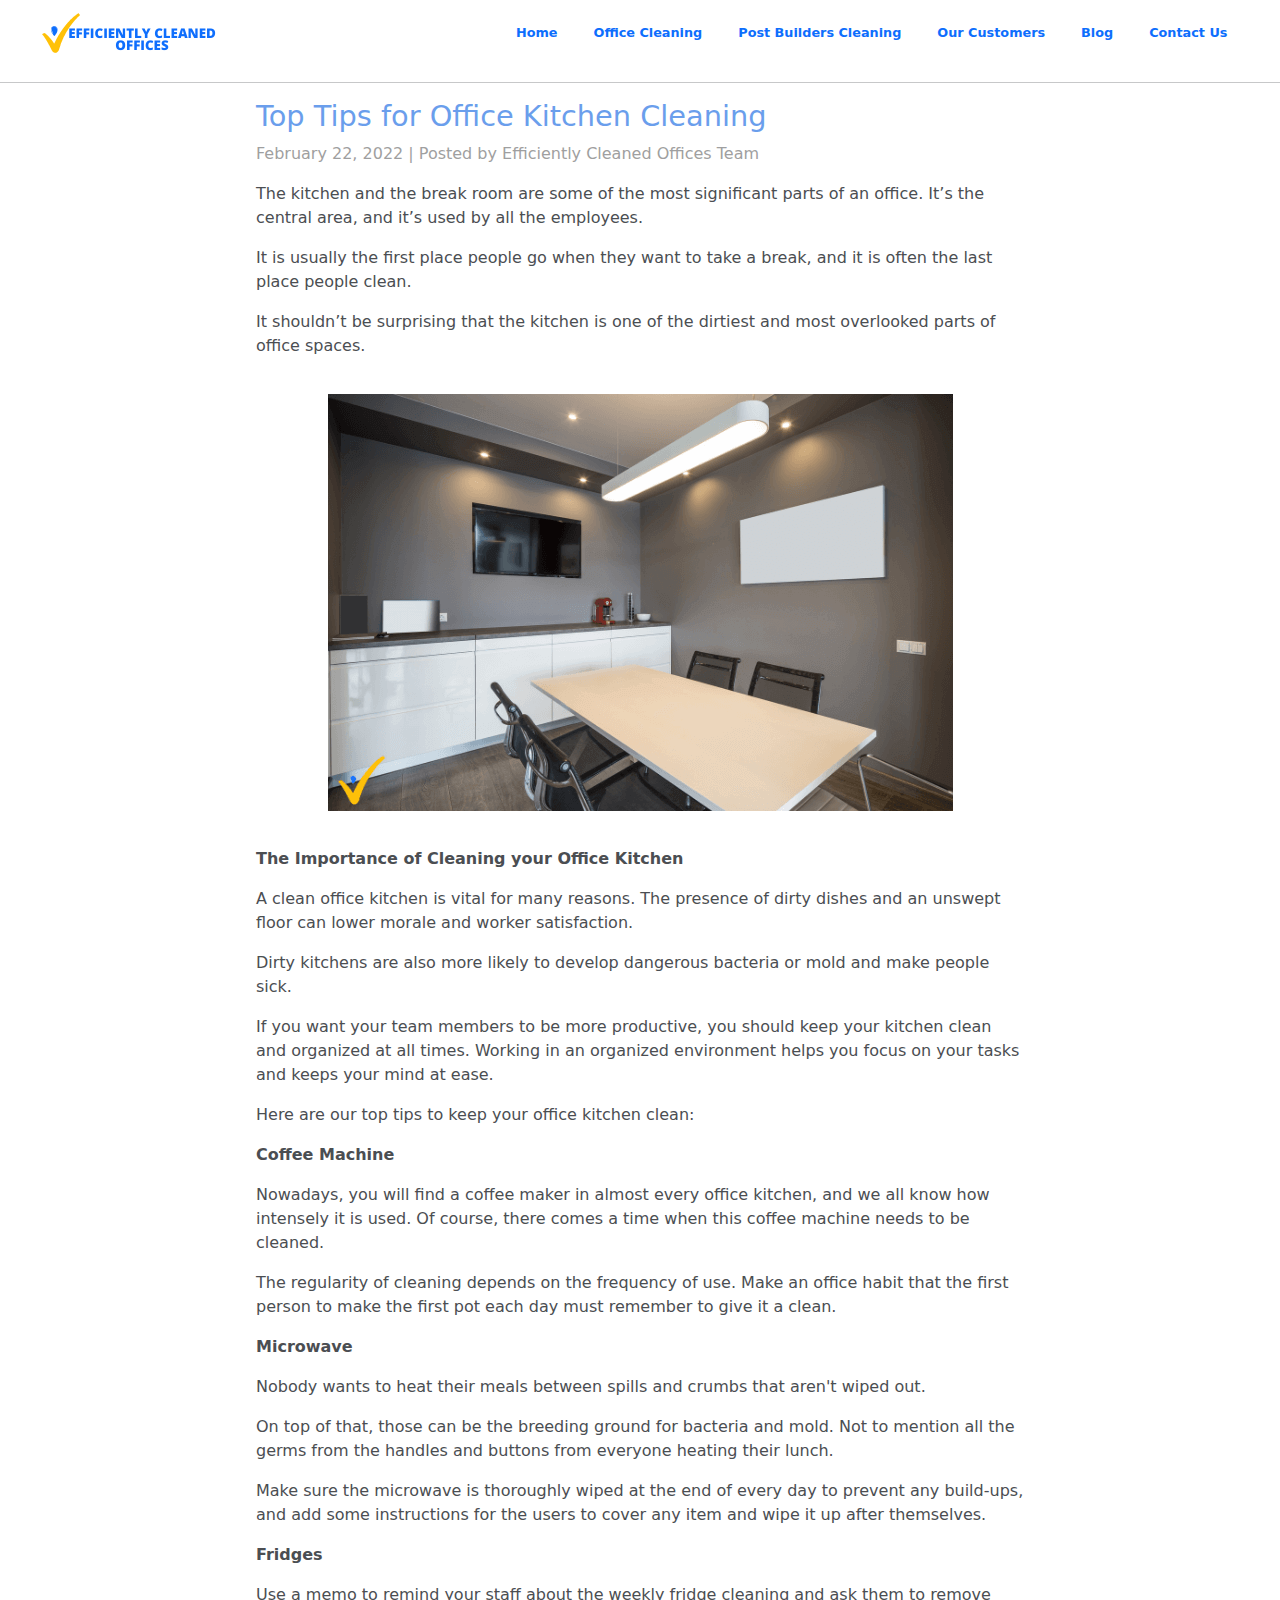
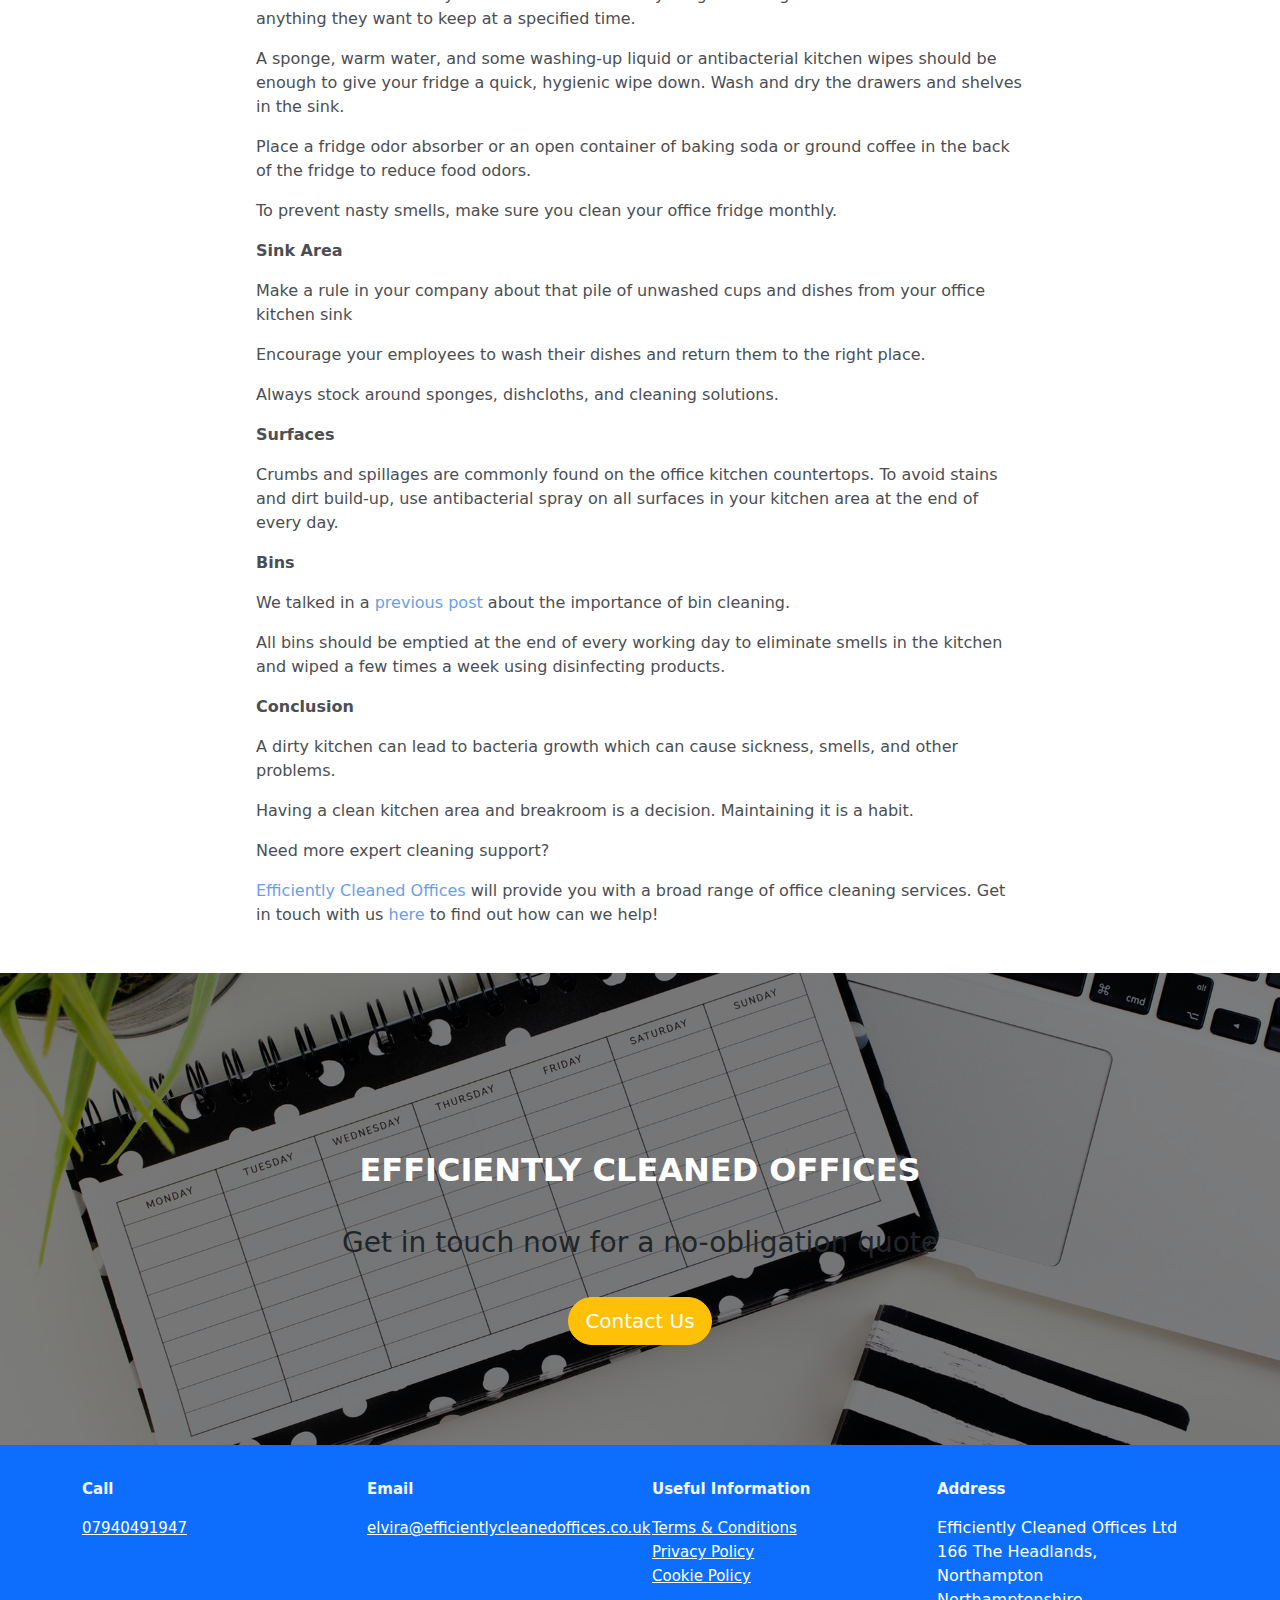
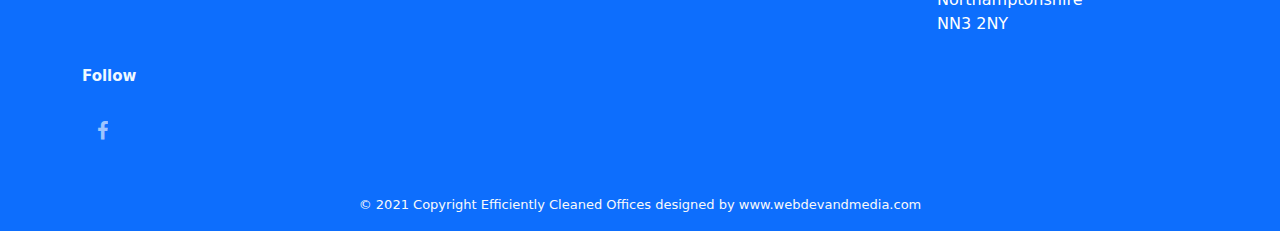
<file: blog_articles/Top-Tips-for-Office-Kitchen-Cleaning.html>
<!DOCTYPE html>
<html lang="en">
<head>
    <meta charset="UTF-8">
    <meta http-equiv="X-UA-Compatible" content="IE=edge">
    <meta name="viewport" content="width=device-width, initial-scale=1.0">

    <!-- Meta Description -->
    <meta name="description" content="Blog article about Office Kitchen Cleaning">

    <meta name="keywords" content="Our tips about office cleaning">

    <title>Top Tips for Office Kitchen Cleaning</title>

    <script src="https://cdnjs.cloudflare.com/ajax/libs/jquery/3.2.1/jquery.min.js"></script>

    <!-- CSS Stylesheets -->
    <link rel="stylesheet" href="../css/style.css">
    <link rel="stylesheet" href="../css/blog.css">
    <link href="https://cdn.jsdelivr.net/npm/bootstrap@5.0.2/dist/css/bootstrap.min.css" rel="stylesheet" integrity="" crossorigin="anonymous">
    <link href="https://stackpath.bootstrapcdn.com/bootstrap/5.0.0-alpha1/css/bootstrap.min.css" rel="stylesheet" integrity="" crossorigin="anonymous">

    <!--Font Styles -->
    <link href="https://fonts.googleapis.com/css2?family=Roboto:wght@300&display=swap" rel="stylesheet">
    
    <!--Icons-->
    <link rel="stylesheet" href="https://use.fontawesome.com/releases/v5.7.2/css/all.css">
    <link rel="stylesheet" href="https://cdnjs.cloudflare.com/ajax/libs/font-awesome/4.7.0/css/font-awesome.min.css">

    

    <!--Favicon-->
    <link rel="apple-touch-icon" sizes="180x180" href="favicon/apple-touch-icon.png">
    <link rel="manifest" href="favicon/site.webmanifest">

    <!-- Global site tag (gtag.js) - Google Analytics -->
<script async src="https://www.googletagmanager.com/gtag/js?id=UA-203318662-1">
</script>
<script>
  window.dataLayer = window.dataLayer || [];
  function gtag(){dataLayer.push(arguments);}
  gtag('js', new Date());

  gtag('config', 'UA-203318662-1');
</script>

</head>
<body>
    <!-- Google Tag Manager (noscript) -->
<noscript><iframe src="https://www.googletagmanager.com/ns.html?id=GTM-PKCFF46"
    height="0" width="0" style="display:none;visibility:hidden"></iframe></noscript>
    <!-- End Google Tag Manager (noscript) -->
    <section id="topnav">
        <nav class="navbar navbar-expand-lg navbar-light">
            <div class="container-fluid">
              <a class="navbar-brand" href="index.html">
                  <img src="../pics/EFFICIENTLYCLEANEDOFFICES.png" alt="Efficiently Cleaned Offices Logo">
              </a>
              <button class="navbar-toggler ms-auto" type="button" data-bs-toggle="collapse" data-bs-target="#navbarNavDropdown" aria-controls="navbarNavDropdown" aria-expanded="false" aria-label="Toggle navigation">
                <span class="navbar-toggler-icon"></span>
              </button>
              <div class="collapse navbar-collapse" id="navbarNavDropdown">
                <ul class="navbar-nav">
                  <li class="nav-item" id="first">
                    <a class="nav-link active" aria-current="page" href="../index.html">Home</a>
                  </li>
                  <li class="nav-item">
                    <a class="nav-link" href="../officecleaning.html">Office Cleaning</a>
                  </li>
                  <li class="nav-item">
                    <a class="nav-link" href="../postbuilders.html">Post Builders Cleaning</a>
                  </li>
                  <li class="nav-item">
                    <a class="nav-link" href="../index.html#testimonials">Our Customers</a>
                  </li>
                  <li class="nav-item">
                    <a class="nav-link" href="../blog.html">Blog</a>
                  </li>
                  <li class="nav-item">
                    <a class="nav-link" href="../contact.html">Contact Us</a>
                  </li>
                </ul>
              </div>
            </div>
          </nav>
    </section>

    <hr>

    <section id="first-article">
        <div class="text blog-article">
            <div class="row text-start">
            <div class="col-lg-12 col-md-12 col-sm-12 col-xs-12">
                <h1 class="blog-title">Top Tips for Office Kitchen Cleaning</h1>
                <p class="text date">February 22, 2022 | Posted by Efficiently Cleaned Offices Team</p>
            </div>
            <div class="text blog-content">
                <p>The kitchen and the break room are some of the most significant parts of an office. It’s the central area, and it’s used by all the employees.</p>
                <p>It is usually the first place people go when they want to take a break, and it is often the last place people clean. </p>
                <p>It shouldn’t be surprising that the kitchen is one of the dirtiest and most overlooked parts of office spaces.</p>
            </div>
            <figure>
                <img src="blog_images/Top-Tips-for-Office-Kitchen-Cleaning.png"
                     alt="Top Tips for Office Kitchen Cleaning">
            </figure>
            <div class="text blog-content">
                <p class="blog-subtitle">The Importance of Cleaning your Office Kitchen</p>
                <p>A clean office kitchen is vital for many reasons. The presence of dirty dishes and an unswept floor can lower morale and worker satisfaction. </p>
                <p>Dirty kitchens are also more likely to develop dangerous bacteria or mold and make people sick.</p>
                <p>If you want your team members to be more productive, you should keep your kitchen clean and organized at all times. Working in an organized environment helps you focus on your tasks and keeps your mind at ease. </p>
                <p>Here are our top tips to keep your office kitchen clean:</p>
                <p class="blog-subtitle">Coffee Machine</p>
                <p>Nowadays, you will find a coffee maker in almost every office kitchen, and we all know how intensely it is used. Of course, there comes a time when this coffee machine needs to be cleaned. </p>
                <p>The regularity of cleaning depends on the frequency of use. Make an office habit that the first person to make the first pot each day must remember to give it a clean.</p>
                <p class="blog-subtitle">Microwave </p>
                <p>Nobody wants to heat their meals between spills and crumbs that aren't wiped out.</p>
                <p>On top of that, those can be the breeding ground for bacteria and mold. Not to mention all the germs from the handles and buttons from everyone heating their lunch.</p>
                <p>Make sure the microwave is thoroughly wiped at the end of every day to prevent any build-ups, and add some instructions for the users to cover any item and wipe it up after themselves.</p>
                <p class="blog-subtitle">Fridges</p>
                <p>Use a memo to remind your staff about the weekly fridge cleaning and ask them to remove anything they want to keep at a specified time.</p>
                <p>A sponge, warm water, and some washing-up liquid or antibacterial kitchen wipes should be enough to give your fridge a quick, hygienic wipe down. Wash and dry the drawers and shelves in the sink.</p>
                <p>Place a fridge odor absorber or an open container of baking soda or ground coffee in the back of the fridge to reduce food odors.  </p>
                <p>To prevent nasty smells, make sure you clean your office fridge monthly.</p>
                <p class="blog-subtitle">Sink Area</p>
                <p>Make a rule in your company about that pile of unwashed cups and dishes from your office kitchen sink</p>
                <p>Encourage your employees to wash their dishes and return them to the right place.</p>
                <p>Always stock around sponges, dishcloths, and cleaning solutions.</p>
                <p class="blog-subtitle">Surfaces</p>
                <p>Crumbs and spillages are commonly found on the office kitchen countertops. To avoid stains and dirt build-up, use antibacterial spray on all surfaces in your kitchen area at the end of every day.</p>
                <p class="blog-subtitle">Bins</p>
                <p>We talked in a <a href="6 -Spots-in-Your-Office-That-Are-Overlooked-When-Cleaning.html">previous post</a> about the importance of bin cleaning.</p>
                <p>All bins should be emptied at the end of every working day to eliminate smells in the kitchen and wiped a few times a week using disinfecting products.</p>
                <p class="blog-subtitle">Conclusion</p>
                <p>A dirty kitchen can lead to bacteria growth which can cause sickness, smells, and other problems. </p>
                <p>Having a clean kitchen area and breakroom is a decision. Maintaining it is a habit. </p>
                <p>Need more expert cleaning support?</p>
                <p><a href="https://efficientlycleanedoffices.co.uk/">Efficiently Cleaned Offices</a> will provide you with a broad range of office cleaning services. Get in touch with us <a href="https://efficientlycleanedoffices.co.uk/contact.html">here</a> to find out how can we help!</p>
            </div>
            </div>
        </div>
    </section>
  

<section id="second-hero">
    <div class="bg-sec-image"> 
     <div class="row text-center">
         <div class="col-lg-12 col-md-12 col-sm-12 col-xs-12">
           <h2>EFFICIENTLY CLEANED OFFICES</h2>
           <h3>Get in touch now for a no-obligation quote</h3>
           <a href="contact.html#contact-form" class="btn btn-primary btn-lg rounded-pill">Contact Us</a>
         </div>
       </div>
    </div>
</section>

       
   <div class="footer">
    <footer>
        <div class="container">
            <div class="row">
                <div class="col-md-3 item">
                    <h3>Call</h3>
                    <a href="tel:07940491947">07940491947</a>
                </div>
                <div class="col-md-3 item">
                    <h3>Email</h3>
                    <a href="mailto:elvira@efficientlycleanedoffices.co.uk">elvira@efficientlycleanedoffices.co.uk</a>
                </div>
                <div class="col-md-3 item">
                  <h3>Useful Information</h3>
                  <a href="../termsconditions.html">Terms & Conditions</a>
                  <br>
                  <a href="../privacypolicy.html">Privacy Policy</a>
                  <br>
                  <a href="../cookie-policy.html">Cookie Policy</a>
              </div>

                <div class="col-md-3 item">
                    <h3>Address</h3>
                    <p class="footertext"><span>Efficiently Cleaned Offices Ltd <br>166 The Headlands, Northampton<br>Northamptonshire<br>NN3 2NY</span></p>
                </div>
                <div class="col-md-3 item">
                    <h3>Follow</h3>
                    <div class="col item social"><a href="https://www.facebook.com/EfficientlyCleanedOffices"><i class="fa fa-facebook"></i></a></div>
                </div>
            </div>
        </div>
    </footer>
</div>
<div class="text-center text-light p-3" id="webdev">
    © 2021 Copyright Efficiently Cleaned Offices designed by
    <a class="text-light" href="https://www.webdevandmedia.com">www.webdevandmedia.com</a>
  </div>
  
  <script src="https://cdn.jsdelivr.net/npm/@popperjs/core@2.9.2/dist/umd/popper.min.js" integrity="" crossorigin="anonymous"></script>
<script src="https://cdn.jsdelivr.net/npm/bootstrap@5.0.2/dist/js/bootstrap.min.js" integrity="" crossorigin="anonymous"></script>
<script src="https://stackpath.bootstrapcdn.com/bootstrap/5.0.0-alpha1/js/bootstrap.min.js" integrity="" crossorigin="anonymous"></script>


</body>
    </html>
</file>
<file: css/style.css>
body {
    margin: 0;
    padding: 0;
    font-family: 'Roboto', sans-serif;
    overflow-x: hidden;
  
}

p {
    color: #4A525A;
}

h2 {
    padding-bottom: 10px;
}


nav .navbar-nav li a{
    color: #0d6efd!important;
    }

nav .navbar-nav li a:hover {
    color: black!important;
    }

.navbar-nav li { 
        margin-left: 20px;
        font-weight: 600;
        font-size: .8rem;
    }

.navbar {
    margin: 0;
    padding: 0;
}

.navbar-brand img {
    width: min(60vw, 200px);
    margin-left: 30px;
}

.bg-image{
    width: 100%;
    height: 900px;
    background-image: linear-gradient(
        rgba(0, 0, 0, 0.5),
        rgba(0, 0, 0, 0.5)
      ),url("header.jpg");
    background-color: #cccccc;
    background-position: center;
    background-repeat: no-repeat;
    background-size: cover;
}

.bg-image h1, h2 {
    color:#ffffff;
    line-height: 75px;
    letter-spacing: 0px;
    font-weight: 600;
    font-size: 40px;
}

.bg-image h1 {
    margin-top: 200px;
}

@media (max-width:767px) {
    .bg-image h1{
        margin-top: 150px;
        font-size: 30px;
    }
}

.text-start li {
    color: #4A525A;
    margin-left: 25px;
}

.card {
    width: 25rem;
    display: inline-block;
    margin: auto;
    border-color: rgb(231, 241, 245);
}

.card:hover {
    opacity: 0.8;
}

.card-body {
    background-color: rgb(231, 241, 245);
}

.btn-primary {
    background-color: #ffc107 !important;
    border-color: #ffc107 !important;
    margin-top: 30px;
    margin-bottom: 100px;
}

.btn.btn-warning {
    font-weight: 600;
}




.img-thumbnail {
    margin: auto;
}

.col-md-4 p {
    font-weight: 600;
}


.square {
    max-width: 100%;
    max-height: 230px;
    margin: 40px 0;
   
}

.bg-sec-image{
    width: 100%;
    height: auto;
    background-image: linear-gradient(
        rgba(0, 0, 0, 0.5),
        rgba(0, 0, 0, 0.5)
      ),url("second-header.jpg");
    background-color: #cccccc;
    background-position: center;
    background-repeat: no-repeat;
    background-size: cover;
}

.bg-sec-image h2, h3 {
    color:#ffffff;
    line-height: 75px;
    letter-spacing: 0px;
    font-weight: 700;
    margin-top: 70px;
}

.bg-sec-image h2 {
    margin-top: 160px;
}

.footer {
    padding: 20px 0;
    color: #f0f9ff;
    background-color: #0d6efd;
    
}

.footer .item.text {
    margin-bottom: 30px;
}

.footer .item.social>a {
    font-size: 20px;
    width: 36px;
    height: 36px;
    line-height: 36px;
    display: inline-block;
    text-align: center;
    border-radius: 50%;
    margin: 10px;
    color: #fff;
    opacity: 0.60;
}

.footer .item.social>a:hover {
    opacity: 0.9;
}

.footer h3 {
    margin-top: 15px;
    
    font-size: 15px;
    font-weight: 600;
    padding-bottom: 10px;
}

.footer a {
    padding: 0;
    line-height: 1.6;
    font-size: 15px;
    margin-bottom: 0;
    color: white;
}

.footer a:hover {
    opacity: 0.8;
}

.footer span {
    color: white;
}

.social i {
  margin-left: -15px;
}

.text-center a {
    text-decoration: none;
}


#first {
    margin-left: 250px;
}


#welcome-text {
    padding: 50px 10px 50px 120px;
    font-size: 1.1rem;
}

#welcome-text h3 {
margin: 30px 0 20px 0;
font-size: 1.5rem;
}

#welcome-text, #services-text h3 {
    margin-top: 25px;
    
}

#welcome-text, #services-text h2 {
    margin-top: 20px;
    color: black;
}

#policy {
 margin-left: 30px;
}



@media (max-width:767px) {
    .bg-image{
        height: 600px;
        background-image: linear-gradient(
            rgba(0, 0, 0, 0.5),
            rgba(0, 0, 0, 0.5)
          ),url("header-small.jpg");
        background-color: #cccccc;
        background-position: center;
        background-repeat: no-repeat;
        background-size: cover;
    }

    .navbar-nav li { 
        margin-bottom: 20px;
        margin-top: 10px;
    }

    #first {
        margin-left: 20px;
    }

    .card {
        margin-bottom: 20px;
    }
    
    .bg-image h2 {
        font-size: 1.2rem;
    }

    .bg-image h3 {
        font-size: 1rem
    }

    .bg-sec-image h2 {
        font-size: 1.2rem;
    }

    .bg-sec-image h3 {
        font-size: 1rem
    }

    .card {
        width: 15rem;
    }
    
    .footer .item.text {
        margin-bottom: 0;
    }

    .footer .item.text p {
        opacity: 0.6;
        margin-bottom: 0;
    }

    .footer .item.social {
        text-align: center;
    }

    .footer .item:not(.social) {
        text-align: center;
    }

    #intro img {
        max-width: 100%;
    }
}

    #webdev {
        background-color: #0d6efd;
        font-size: small;
    }

@media (max-width:768px) {
    #welcome-text {
        padding: 50px 10px 50px 20px;
    }
}

@media (max-width:991px) {
    .footer .item.social {
        text-align: center;
        margin-top: 20px;
    }
}


.primary-color {
    color: #0d6efd;
}

.testimonial-view {
    max-width: 1000px;
    padding: 50px 15px;
    margin: 0 auto 70px auto;
    border-radius: 3px;
}

.testimonial-view.top-margin .testimonial-block_user {
    margin-top: -60px;
}

@media (min-width: 900px) {
    .testimonial-view.top-margin .testimonial-block_user {
        margin-top: -100px;
    }
}

.testimonial-view img.left-quote {
    opacity: 0.01;
    width: 20%;
    -webkit-transform: rotate(180deg);
    transform: rotate(180deg);
    position: absolute;
    left: 40%;
}

@media (min-width: 900px) {
    .testimonial-view .carousel-control-prev {
        left: -50px;
    }

    .testimonial-view .carousel-control-next {
        right: -50px;
    }

    .testimonial-view .carousel-control-next-icon,
    .testimonial-view .carousel-control-prev-icon {
        width: 40px;
        height: 40px;
        background-color: black;
    }
}

.section-header,
.testimonial-block_user_info_name {
    font-weight: bold;
    text-align: center;
    padding-bottom: 10px;
    margin-bottom: 20px;
    position: relative;
}

.section-header:after,
.testimonial-block_user_info_name:after {
    content: "";
    height: 4px;
    width: 100px;
    background-color: #0e6efd;
    position: absolute;
    bottom: 0;
    left: calc(50% - 50px);
}

.testimonial-block {
    padding: 15px;
    margin: 50px 15px;
    background: #fff;
    color: #333;
    -webkit-box-shadow: 0 5px 30px -5px rgba(0, 0, 0, 0.15);
    box-shadow: 0 5px 30px -5px rgba(0, 0, 0, 0.15);
}

@media (min-width: 900px) {
    .testimonial-block {
        padding: 50px;
        margin: 50px;
    }
}

.testimonial-block .row {
    display: -webkit-box;
    display: -ms-flexbox;
    display: flex;
    place-items: center;
}

.testimonial-block .testimonial-block_user {
    margin-bottom: 30px;
    text-align: center;
}

.testimonial-block .testimonial-block_user .testimonial-block_user_image {
    position: relative;
    margin: 0 15px 30px 15px;
}

.testimonial-block .testimonial-block_user .testimonial-block_user_image img {
    width: 170px;
    
    
}

.testimonial-block .testimonial-block_user .testimonial-block_user_info .testimonial-block_user_info_name {
    margin-bottom: 10px;
}

.testimonial-block .testimonial-block_user .testimonial-block_user_info .testimonial-block_user_info_name:after {
    width: 50px;
    left: calc(50% - 25px);
}

.testimonial-block .testimonial-block_content {
    text-align: center;
    font-size: 18px;
}

.top-margin .testimonial-block .row {
    place-items: normal;
}
</file>
<file: css/blog.css>
.blog-bg{
    width: 100%;
    height: 600px;
    background-image: linear-gradient(
        rgba(0, 0, 0, 0.5),
        rgba(0, 0, 0, 0.5)
      ), url("blog-banner.png");
    background-color: #cccccc;
    background-position: center;
    background-repeat: no-repeat;
    background-size: cover;
    margin-bottom: 30px;
}

@media (max-width:767px) {
    .blog-bg{
        height: 500px;
        background-image: linear-gradient(
            rgba(0, 0, 0, 0.5),
            rgba(0, 0, 0, 0.5)
          ),url("blog-banner-small.png");
        background-color: #cccccc;
        background-position: center;
        background-repeat: no-repeat;
        background-size: cover;
        padding-bottom: 30px;
    }
}

.blog-bg h2 {
    font-size: 1.2rem;
}

.blog-bg h1, h2 {
    color:#ffffff;
    line-height: 75px;
    letter-spacing: 0px;
    font-weight: 600;
    font-size: 40px;
}

.blog-bg h1 {
    margin-top: 200px;
}

@media (max-width:767px) {
    .blog-bg h1 {
        margin-top: 120px;
        font-size: 1.5rem;
    }
}

.all-articles {
  margin: auto;
  width: 50%;
  border: 3px solid #74acff;
  padding: 10px;
}

.all-articles a {
    text-decoration: none;
    color: #6a9eec;
}

.all-articles h3 {
    color: #6a9eec;

}

.all-articles .date {
  color: #9f9fa0;
}

.all-articles .blog-para {
    color: #4b4e52;
}

.all-articles img {
    padding-top: 10px;
}

.bg-sec-image {
    margin-top: 30px;
}

.blog-article {
    margin-left: 20%;
    margin-right: 20%;
}

@media (max-width:767px) {
    .blog-article {
        margin-left: 5%;
        margin-right: 5%;
    }
}

.blog-article h1 {
    color: #6a9eec;
}

.blog-article .date {
    color: #9f9fa0;
  }

.blog-title {
    font-size: 1.8rem;
}

.blog-content p {
    color: #4b4e52;
}

.blog-content a {
    text-decoration: none;
    color: #6a9eec;
}

.blog-subtitle {
    font-weight: 600;
}

figure img {
    display: block;
    margin: 20px auto;
    max-width: 100%;
  }
</file>
<file: css/contact.css>
body {
    margin: 0;
    padding: 0;
    font-family: 'Roboto', sans-serif;
    overflow-x:hidden;
    
}


p {
    color: #4A525A;
}

h2 {
    padding-bottom: 10px;
}


nav .navbar-nav li a{
    color: #0d6efd!important;
    }

nav .navbar-nav li a:hover {
    color: black!important;
     }


.navbar {
    margin: 0;
    padding: 0;
}

.navbar-nav li {
    margin-left: 20px;
    font-weight: 600;
}

.navbar-brand img {
    width: min(60vw, 200px);
}


.container {
    margin-top: 20px;
}

.container img {
    height: 230px;
    border-radius: 50%;
    margin-bottom: 20px;
}
.container p {
    font-size: 15px;
    
}




.content {
    width: 100vw;
    display: flex;
    align-items: center;
    justify-content: center;
    margin-top: 20px;
    z-index: 2;
}

.content a {
   text-decoration: none;
}

.content a:hover {
    color: white;
}

.contact {
    width: 80%;
    max-width: 1080px;
    display: flex;
    box-shadow: 0px 0px 40px rgba(0, 0, 0, 0.28);
    border-radius: 5px;
}

.other {
    width: 80%;
    background-image: url(contact.jpg);
    background-size: cover;
    background-position: center;
    position: relative;
    display: flex;
    flex-direction: column;
    justify-content: flex-end
}

.other:before {
    content: "";
    position: absolute;
    top: 0;
    left: 0;
    height: 100%;
    width: 100%;
    background: linear-gradient(45deg, rgb(36, 51, 66), rgba(36, 51, 66, 0.81))
}

.form {
    width: 40%;
    background-color: white;
    padding: 20px;
    position: relative;
    display: flex;
    flex-direction: column;
    align-items: flex-end
 
    
}

.form h2 {
    text-align: center;
    margin-bottom: 20px;
    width: 100%
}

.form form {
    width: 100%;
    display: flex;
    flex-direction: column;
    align-items: flex-end
}

.flex-rev {
    display: flex;
    flex-direction: column-reverse;
    margin-bottom: 10px;
    width: 100%
}

.flex-rev input,
.flex-rev textarea {
    border: none;
    background-color: #e6e6e6;
    padding: 12px 10px;
    font-size: 16px;
    resize: none;
    margin-top: 7px;
    margin-bottom: 16px;
    border-radius: 5px;
    color: #4A525A;
    outline-color: #4A525A;
    outline-width: thin;
    -webkit-appearance: none
}

.flex-rev textarea {
    height: 150px
}

button {
    -webkit-appearance: none;
    margin-right: 0
}

.info {
    position: relative;
    padding: 20px
}


.info h2 {
    color: #0d6efd;
    font-size: 34px
}

.info h3 {
    color: white;
    letter-spacing: 1.2px;
    margin-top: 20px
}

.col .contact-header h1 {
    font-size: 1.1rem;
    font-weight: 400;
}

.footer {
    padding: 20px 0;
    color: #f0f9ff;
    background-color: #0e6efd;
    
}

.footer h3 {
    margin-top: 15px;
    font-size: 15px;
    font-weight: 600;
    padding-bottom: 10px;
}

.footer a {
    padding: 0;
    line-height: 1.6;
    font-size: 15px;
    margin-bottom: 0;
    color: white;
}

.footer a:hover {
    opacity: 0.8;
}

.text-center a {
    color: white;
    text-decoration: none;
}

.footer .item.social>a {
    font-size: 20px;
    width: 36px;
    height: 36px;
    line-height: 36px;
    display: inline-block;
    text-align: center;
    border-radius: 50%;
    margin: 10px;
    color: #fff;
    opacity: 0.60;
}

.footer .item.social>a:hover {
    opacity: 0.9;
}


.text p{
    margin-left: 30px;
}

.text li {
    color: #4A525A;
    margin-left: 25px;
}

.text-start h2 {
    margin-top: 30px;
    margin-left: 30px;
}

#first {
    margin-left: 250px;
}


@media screen and (max-width: 900px) {
    .navbar-nav li { 
        margin-bottom: 20px;
        margin-top: 10px;
    }

    #first {
        margin-left: 20px;
    }

    .content {
        padding: 10px 0 0;
        display: block
    }

    .contact {
        width: 100%;
        flex-direction: column-reverse;
        border-radius: 0;
        box-shadow: 0px 0px 0px 0px
    }

    .other {
        width: 100%;
        padding: 20px 0
    }

    .form {
        width: 100%
    }
}

@media screen and (max-height: 660px) {
    .content {
        align-items: flex-start
    }
}



@media (max-width:767px) {
    .footer .item.text {
        margin-bottom: 0;
    }
    .footer .item.text p {
        opacity: 0.6;
        margin-bottom: 0;
    }
    .footer .item.social {
        text-align: center;
    }

    .footer .item:not(.social) {
        text-align: center;
    }

    .footer .item.text {
        margin-right: 20px;
        margin-bottom: 30px;
    }

    .social i {
        margin-left: 15px;
      }

}

@media (max-width:991px) {
    .footer .item.social {
        text-align: center;
        margin-top: 20px;
    }
}
</file>
<file: css/office-style.css>
body {
    margin: 0;
    padding: 0;
    font-family: 'Roboto', sans-serif;
    overflow-x: hidden;
}

p {
    color: #4A525A;
    margin: 30px;
}

h2 {
    padding-bottom: 10px;
}

nav .navbar-nav li a{
    color: #0d6efd!important;
    }

nav .navbar-nav li a:hover {
    color: black!important;
     }


.navbar {
    margin: 0;
    padding: 0;
}

.navbar-brand img {
    width: min(60vw, 200px);
}

.navbar-nav li {
    margin-left: 20px;
    font-weight: 600;
}


.bg-image{
    width: 100%;
    height: auto;
    background-image: linear-gradient(
        rgba(0, 0, 0, 0.5),
        rgba(0, 0, 0, 0.5)
      ),url("officeserv.jpg");
    background-color: #cccccc;
    background-position: center;
    background-repeat: no-repeat;
    background-size: cover;
}



.bg-image h1 {
    color:#ffffff;
    line-height: 75px;
    letter-spacing: 0px;
    font-weight: 600;
    font-size: 40px;
    margin-top: 180px;
}



.btn-primary {
    background-color: #ffc107 !important;
    border-color: #ffc107 !important;
    margin-top: 30px;
    margin-bottom: 100px;
}


.container h2 {
    font-size: 20px;
}

.container .card {
    max-width: 300px;
    height: 200px;
    margin: 30px 10px;
    padding: 20px 15px;
    box-shadow: 0 5px 20px rgba(0, 0, 0, 0.5);
    transition: 0.3s ease-in-out
}

.container .card:first-of-type:hover {
    height: 580px;
}

.container .card:hover {
    height: 385px;
    
}

.container .card .imgContainer {
    position: relative;
    width: 250px;
    top: -50px;
    left: 10px;
    z-index: 1;
    box-shadow: 0 5px 20px rgba(0, 0, 0, 0.2);
    filter: drop-shadow(4px 4px 5px #f8f0df);
    filter: grayscale(10%); 
}

.container .card .imgContainer img {
    max-width: 100%;
    border-radius: 4px
}

.container .card .content {
    position: relative;
    padding: 10px 15px;
    text-align: center;
    color: #111;
    visibility: hidden;
    opacity: 0;
    pointer-events: none;
    transition: 0.3s ease-in-out
}

.container .card:hover .content {
    visibility: visible;
    opacity: 1;
    transition-delay: 0.3s;
}

.bg-sec-image{
    width: 100%;
    height: auto;
    background-image: linear-gradient(
        rgba(0, 0, 0, 0.5),
        rgba(0, 0, 0, 0.5)
      ),url("second-header.jpg");
    background-color: #cccccc;
    background-position: center;
    background-repeat: no-repeat;
    background-size: cover;
}

.bg-sec-image h2, h3 {
    color:#ffffff;
    line-height: 75px;
    letter-spacing: 0px;
    font-weight: 700;
    margin-top: 80px;
}

.bg-sec-image h2 {
    margin-top: 200px;
}

.footer {
    padding: 20px 0;
    color: #f0f9ff;
    background-color: #0e6efd;
}

.footer h3 {
    margin-top: 15px;
    
    font-size: 15px;
    font-weight: 600;
    padding-bottom: 10px;
}

.footer a {
    padding: 0;
    line-height: 1.6;
    font-size: 15px;
    margin-bottom: 0;
    color: white;
}

.footer a:hover {
    opacity: 0.8;
}

.footer span {
    color: white;
}

.footer .item.text {
    margin-right: 20px;
    margin-bottom: 30px;
}

.social i {
  margin-left: 15px;
}

.text-center a {
    text-decoration: none;
}

.imgContainer p {
    font-size: 15px;
    margin: 0;
}

#first {
    margin-left: 250px;
}


@media (max-width:767px) {
    .navbar-nav li { 
        margin-bottom: 20px;
        margin-top: 10px;
    }

    #first {
        margin-left: 20px;
    }

    .bg-image h2 {
        font-size: 1.2rem;
    }

    .bg-image h3 {
        font-size: 1rem
    }

    .bg-sec-image h2 {
        font-size: 1.2rem;
    }

    .bg-sec-image h3 {
        font-size: 1rem
    }

    .card {
        width: 15rem;
    }


    .footer .item.text {
        margin-bottom: 0;
    }
    .footer .item.text p {
        opacity: 0.6;
        margin-bottom: 0;
    }
    .footer .item.social {
        text-align: center;
    }
}

@media (max-width:768px) {
    .container .card:hover {
        height: 580px;
    }

    .footer .item:not(.social) {
        text-align: center;
    }
}



@media (max-width:991px) {
    .footer .item.social {
        text-align: center;
        margin-top: 20px;
    }


.footer .item.social>a {
    font-size: 20px;
    width: 36px;
    height: 36px;
    line-height: 36px;
    display: inline-block;
    text-align: center;
    border-radius: 50%;
    margin: 10px;
    color: #fff;
    opacity: 0.60;
}

.footer .item.social>a:hover {
    opacity: 0.9;
}}


@media (max-width: 330px) {
    .container .card .imgContainer {
        left: -2px
    }
}
</file>
<file: css/postbuilders-style.css>
body {
    margin: 0;
    padding: 0;
    font-family: 'Roboto', sans-serif;
    overflow-x: hidden;
}

p {
    color: #4A525A;
    margin: 30px;
}

h2 {
    padding-bottom: 10px;
}

nav .navbar-nav li a{
    color: #0d6efd!important;
    }

nav .navbar-nav li a:hover {
    color: black!important;
     }


.navbar {
    margin: 0;
    padding: 0;
}

.navbar-nav li {
    margin-left: 20px;
    font-weight: 600;
}

.navbar-brand img {
    width: min(60vw, 200px);
}

.bg-image{
    width: 100%;
    height: auto;
    background-image: linear-gradient(
        rgba(0, 0, 0, 0.5),
        rgba(0, 0, 0, 0.5)
      ),url("postbuild.jpg");
    background-color: #cccccc;
    background-position: center;
    background-repeat: no-repeat;
    background-size: cover;  
}

.bg-image h1 {
    color:#ffffff;
    line-height: 75px;
    letter-spacing: 0px;
    font-weight: 600;
    font-size: 40px;
    margin-top: 180px;
}

.btn-primary {
    background-color: #ffc107 !important;
    border-color: #ffc107 !important;
    margin-top: 30px;
    margin-bottom: 100px;
}

.container h2 {
    font-size: 20px;
}

.bg-sec-image{
    width: 100%;
    height: auto;
    background-image: linear-gradient(
        rgba(0, 0, 0, 0.5),
        rgba(0, 0, 0, 0.5)
      ),url("second-header.jpg");
    background-color: #cccccc;
    background-position: center;
    background-repeat: no-repeat;
    background-size: cover;
}

.bg-sec-image h2, h3 {
    color:#ffffff;
    line-height: 75px;
    letter-spacing: 0px;
    font-weight: 700;
    margin-top: 80px;
}

.bg-sec-image h2 {
    margin-top: 200px;
}


.footer {
    padding: 20px 0;
    color: #f0f9ff;
    background-color: #0e6efd;
}

.footer h3 {
    margin-top: 15px;
    
    font-size: 15px;
    font-weight: 600;
    padding-bottom: 10px;
}

.footer a {
    padding: 0;
    line-height: 1.6;
    font-size: 15px;
    margin-bottom: 0;
    color: white;
}

.footer a:hover {
    opacity: 0.8;
}

.footer span {
    color: white;
}

.social i {
  margin-left: 15px;
}

.text-center a {
    text-decoration: none;
}

.imgContainer p {
    font-size: 15px;
    margin: 0;
}

#first {
    margin-left: 250px;
}

@media (max-width:767px) {
    .navbar-nav li { 
        margin-bottom: 20px;
        margin-top: 10px;
    }

    #first {
        margin-left: 20px;
    }

    .bg-image h2 {
        font-size: 1.2rem;
    }

    .bg-image h3 {
        font-size: 1rem
    }

    .bg-sec-image h2 {
        font-size: 1.2rem;
    }

    .bg-sec-image h3 {
        font-size: 1rem
    }

    .card {
        width: 15rem;
    }



    .footer .item.text {
        margin-bottom: 0;
    }
    .footer .item.text p {
        opacity: 0.6;
        margin-bottom: 0;
    }
    .footer .item.social {
        text-align: center;
    }

@media (max-width:768px) {
    .footer .item:not(.social) {
        text-align: center;
    }
}

.footer .item.text {
    margin-right: 20px;
    margin-bottom: 30px;
}

@media (max-width:991px) {
    .footer .item.social {
        text-align: center;
        margin-top: 20px;
    }
}

.footer .item.social>a {
    font-size: 20px;
    width: 36px;
    height: 36px;
    line-height: 36px;
    display: inline-block;
    text-align: center;
    border-radius: 50%;
    margin: 10px;
    color: #fff;
    opacity: 0.60;
}

.footer .item.social>a:hover {
    opacity: 0.9;
}}


.container .card {
    max-width: 300px;
    height: 215px;
    margin: 30px 10px;
    padding: 20px 15px;
    box-shadow: 0 5px 20px rgba(0, 0, 0, 0.5);
    transition: 0.3s ease-in-out
}

.container .card:hover {
    height: 465px
}

.container .card .imgContainer {
    position: relative;
    width: 250px;
    top: -50px;
    left: 10px;
    z-index: 1;
    box-shadow: 0 5px 20px rgba(0, 0, 0, 0.2)
}

.container .card .imgContainer img {
    max-width: 100%;
    border-radius: 4px
}

.container .card .content {
    position: relative;
    padding: 10px 15px;
    text-align: center;
    color: #111;
    visibility: hidden;
    opacity: 0;
    pointer-events: none;
    transition: 0.3s ease-in-out
}

.container .card:hover .content {
    visibility: visible;
    opacity: 1;
    transition-delay: 0.3s
}

@media (max-width: 330px) {
    .container .card .imgContainer {
        left: -2px
    }
}
</file>
